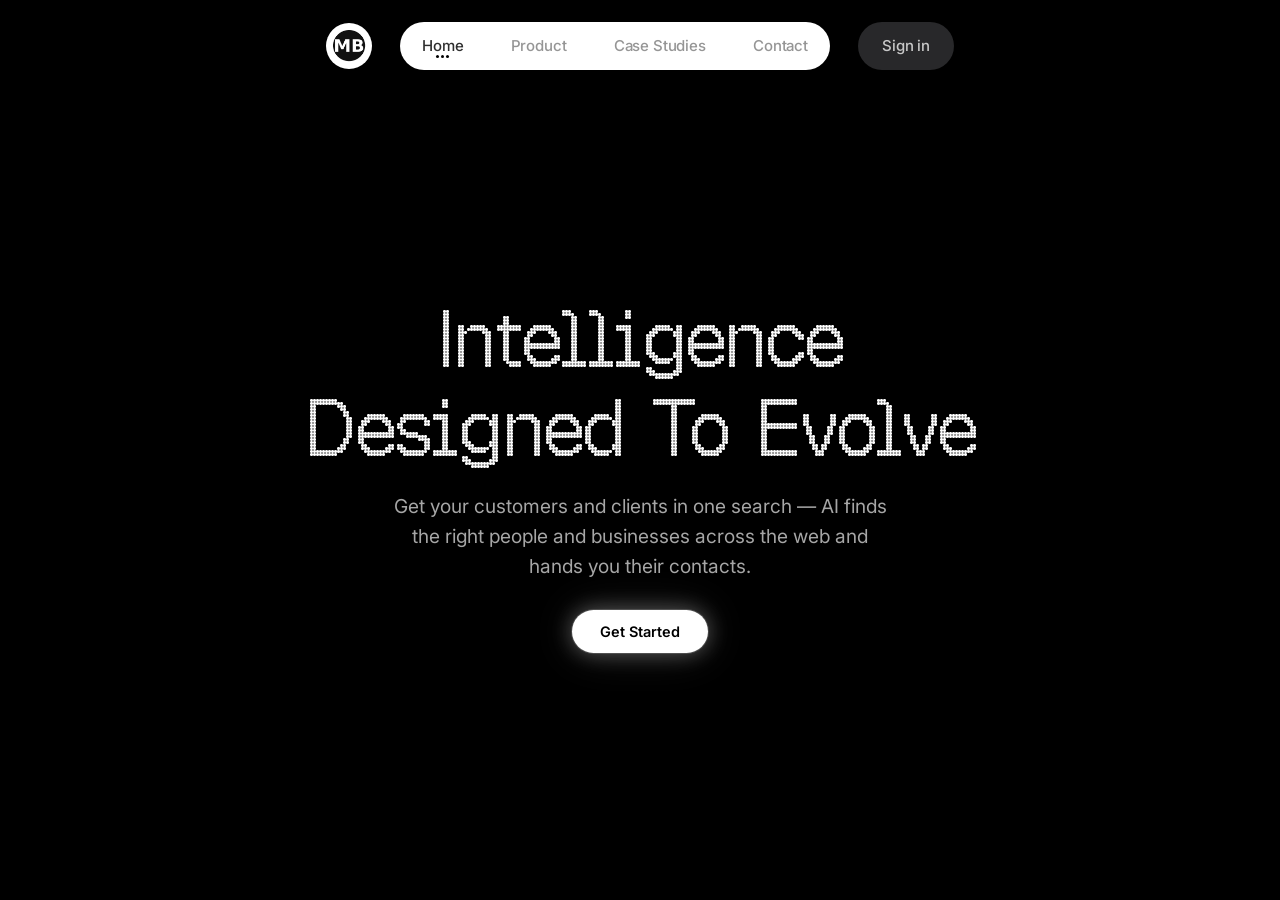
<file: public/index.html>
<!doctype html>
<html lang="en">
<head>
  <meta charset="utf-8" />
  <meta name="viewport" content="width=device-width, initial-scale=1, viewport-fit=cover" />
  <title>Intelligence Designed To Evolve</title>
  <link rel="icon" type="image/webp" href="assets/logo.webp" />
  <link rel="preconnect" href="https://fonts.googleapis.com" />
  <link rel="preconnect" href="https://fonts.gstatic.com" crossorigin />
  <link href="https://fonts.googleapis.com/css2?family=Inter:wght@400;500;600&display=swap" rel="stylesheet" />
  <link
    href="https://db.onlinewebfonts.com/c/8cb707a9b8a73f8a7403336b861c3074?family=BubbledotICG-FinePos"
    rel="stylesheet"
  />
  <link rel="stylesheet" href="styles.css" />
</head>
<body>
  <div class="bg" aria-hidden="true">
    <video class="bg-video" autoplay muted loop playsinline>
      <source
        src="https://d8j0ntlcm91z4.cloudfront.net/user_38xzZboKViGWJOttwIXH07lWA1P/hf_20260809_012548_ef22562c-c0ae-4816-ad9d-f8922af4e6a7.mp4"
        type="video/mp4"
      />
    </video>
  </div>

  <div class="page">
    <!-- 1) Header -->
    <header class="header">
      <a class="logo" href="./" aria-label="Home">
        <img src="assets/logo.webp" alt="" width="52" height="52" />
      </a>

      <nav class="nav" aria-label="Main">
        <a class="nav-link is-active" href="./" aria-current="page">Home</a>
        <a class="nav-link" href="app.html#search">Product</a>
        <a class="nav-link" href="app.html#leads">Case Studies</a>
        <a class="nav-link" href="app.html#outreach">Contact</a>
      </nav>

      <a class="sign-in" href="app.html#settings">Sign in</a>

      <button class="burger" type="button" aria-label="Open menu" aria-expanded="false" aria-controls="mobile-menu">
        <span></span><span></span><span></span>
      </button>
    </header>

    <!-- Mobile menu -->
    <div class="menu-overlay" hidden></div>
    <nav class="mobile-menu" id="mobile-menu" aria-label="Mobile" hidden>
      <a class="m-link is-active" href="./" aria-current="page" style="--i: 0">Home</a>
      <a class="m-link" href="app.html#search" style="--i: 1">Product</a>
      <a class="m-link" href="app.html#leads" style="--i: 2">Case Studies</a>
      <a class="m-link" href="app.html#outreach" style="--i: 3">Contact</a>
      <a class="m-sign-in" href="app.html#settings" style="--i: 4">Sign in</a>
    </nav>

    <!-- 2) Hero -->
    <main class="hero">

      <h1 class="headline anim">
        <span class="line l1">Intelligence</span>
        <span class="line l2">Designed To Evolve</span>
      </h1>

      <p class="subhead anim" style="--d: 0.28s">
        Get your customers and clients in one search — AI finds the right people
        and businesses across the web and hands you their contacts.
      </p>

      <a class="cta anim" href="app.html#search" style="--d: 0.4s">Get Started</a>
    </main>

  </div>

  <script src="main.js"></script>
</body>
</html>
</file>
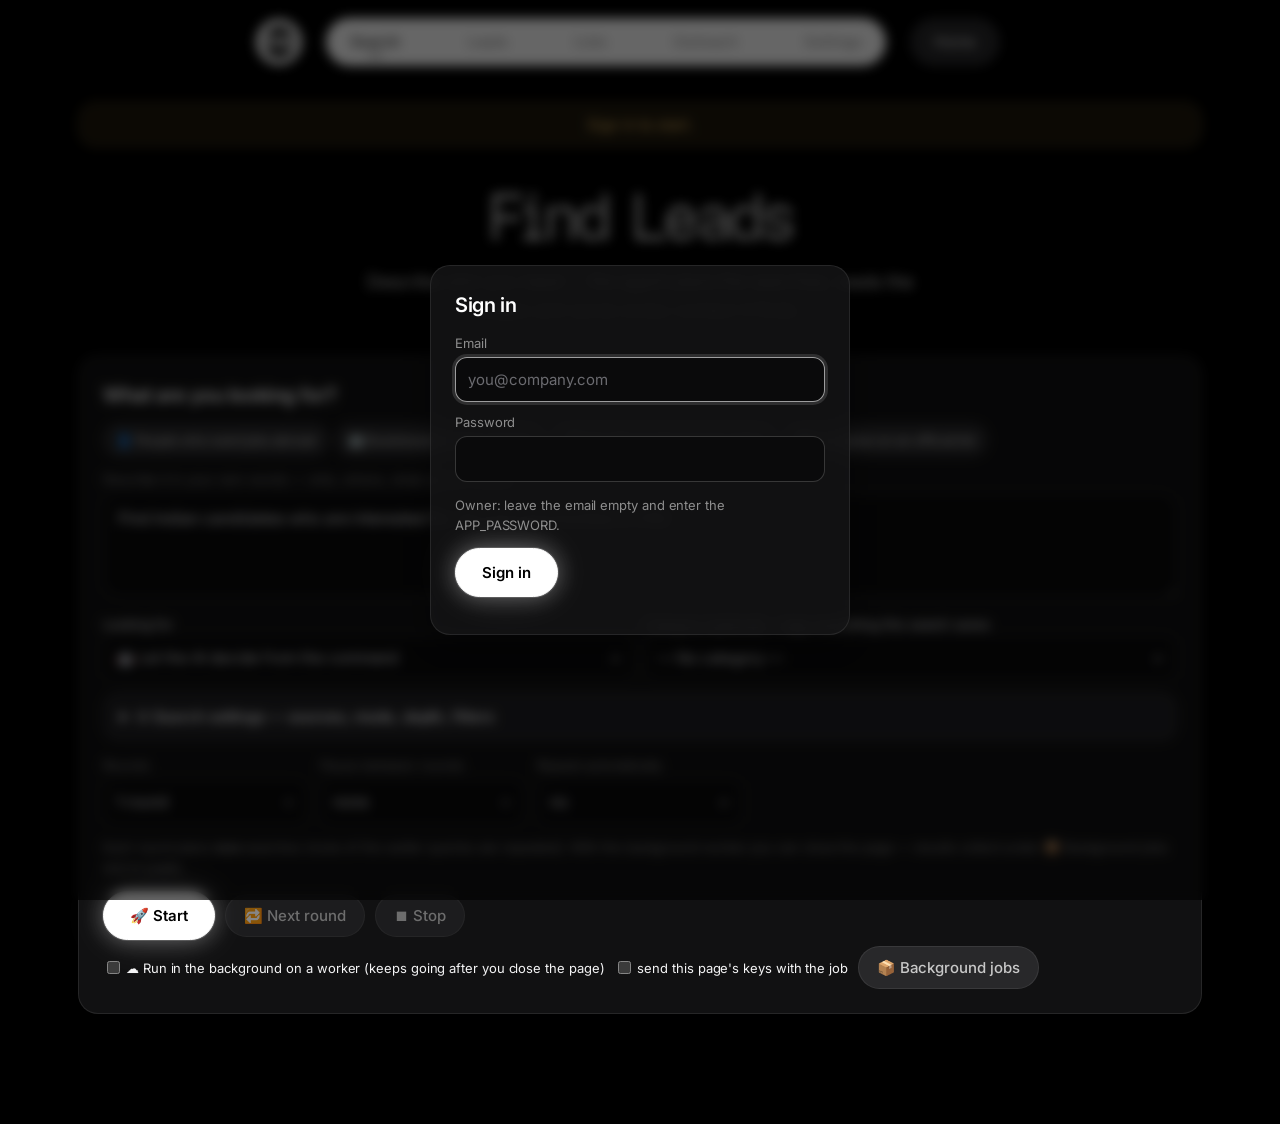
<file: public/app.html>
<!doctype html>
<html lang="en">
<head>
<meta charset="utf-8">
<meta name="viewport" content="width=device-width, initial-scale=1">
<title>Candidate Sourcing Agent</title>
<link rel="icon" type="image/webp" href="assets/logo.webp">
<link rel="preconnect" href="https://fonts.googleapis.com">
<link rel="preconnect" href="https://fonts.gstatic.com" crossorigin>
<link href="https://fonts.googleapis.com/css2?family=Inter:wght@400;500;600&display=swap" rel="stylesheet">
<link href="https://db.onlinewebfonts.com/c/8cb707a9b8a73f8a7403336b861c3074?family=BubbledotICG-FinePos" rel="stylesheet">
<style>
  :root {
    --bg: #f5f6f8; --panel: #ffffff; --panel-2: #f9fafb; --text: #16181d; --muted: #667085; --line: #e4e7ec;
    --accent: #3056d3; --accent-2: #eef2ff; --accent-text: #ffffff; --ok: #12805c; --ok-bg: #e7f6ef;
    --warn: #a15c07; --warn-bg: #fdf3e2; --err: #b42318; --err-bg: #fdecea; --code: #f2f4f7;
    --shadow: 0 1px 2px rgba(16,24,40,.06), 0 1px 3px rgba(16,24,40,.08); --radius: 12px;
  }
  @media (prefers-color-scheme: dark) {
    :root:not([data-theme="light"]) { --bg: #0f1115; --panel: #171a21; --panel-2: #1c2029; --text: #e8eaef; --muted: #98a1b3;
      --line: #2a2f3a; --accent: #7f9cff; --accent-2: #1d2440; --accent-text: #0b1020; --ok: #4fd1a1; --ok-bg: #11291f;
      --warn: #f2b84b; --warn-bg: #2d2412; --err: #ff8a80; --err-bg: #331a18; --code: #1f232c; --shadow: none; }
  }
  :root[data-theme="dark"] { --bg: #0f1115; --panel: #171a21; --panel-2: #1c2029; --text: #e8eaef; --muted: #98a1b3;
      --line: #2a2f3a; --accent: #7f9cff; --accent-2: #1d2440; --accent-text: #0b1020; --ok: #4fd1a1; --ok-bg: #11291f;
      --warn: #f2b84b; --warn-bg: #2d2412; --err: #ff8a80; --err-bg: #331a18; --code: #1f232c; --shadow: none; }
  * { box-sizing: border-box; }
  html { -webkit-text-size-adjust: 100%; }
  body { margin: 0; background: var(--bg); color: var(--text);
    font: 15px/1.55 Inter, system-ui, -apple-system, "Segoe UI", Roboto, sans-serif; }
  /* ---- shell ---- */
  .topbar { position: sticky; top: 0; z-index: 20; display: flex; align-items: center; gap: 16px; flex-wrap: wrap;
    padding: 10px 20px; background: color-mix(in srgb, var(--panel) 92%, transparent); backdrop-filter: blur(8px);
    border-bottom: 1px solid var(--line); }
  .brand { display: flex; align-items: center; gap: 10px; margin-right: auto; }
  .brand .logo { font-size: 22px; width: 36px; height: 36px; display: grid; place-items: center; border-radius: 10px;
    background: var(--accent-2); }
  .brand b { display: block; font-size: 15px; } .brand small { color: var(--muted); font-size: 12px; }
  .nav { display: flex; gap: 4px; flex-wrap: wrap; }
  .nav button { border: 0; background: transparent; padding: 8px 12px; border-radius: 8px; color: var(--muted); font-weight: 500; }
  .nav button:hover { background: var(--panel-2); color: var(--text); }
  .nav button[aria-current=page] { background: var(--accent-2); color: var(--accent); }
  .nav .count { display: inline-block; min-width: 18px; padding: 0 6px; border-radius: 99px; background: var(--accent);
    color: var(--accent-text); font-size: 11px; line-height: 18px; text-align: center; }
  .nav .count:empty { display: none; }
  main { max-width: 1180px; margin: 0 auto; padding: 22px 16px 80px; }
  .view > h2:first-child, .view > section:first-child { margin-top: 0; }
  .banner { background: var(--warn-bg); color: var(--warn); border-radius: var(--radius); padding: 10px 14px; margin-bottom: 14px; }
  h1 { font-size: 24px; margin: 0 0 4px; }
  h2 { font-size: 18px; margin: 28px 0 10px; letter-spacing: -.01em; }
  h3.sec { font-size: 14px; color: var(--muted); text-transform: uppercase; letter-spacing: .04em; margin: 8px 0; }
  .sub { color: var(--muted); margin: 0 0 20px; }
  /* ---- surfaces ---- */
  .panel { background: var(--panel); border: 1px solid var(--line); border-radius: var(--radius); padding: 18px;
    box-shadow: var(--shadow); margin-bottom: 14px; }
  .hero { padding: 22px; }
  .hero-head { display: flex; gap: 12px; align-items: center; justify-content: space-between; flex-wrap: wrap; margin-bottom: 12px; }
  .hero-head h2 { margin: 0; font-size: 20px; }
  .hero textarea#intent { min-height: 96px; font-size: 16px; padding: 12px 14px; border-radius: 10px; }
  .chips { display: flex; gap: 6px; flex-wrap: wrap; }
  .chip { border-radius: 99px; padding: 6px 12px; font-size: 13px; background: var(--panel-2); }
  .chip.on { background: var(--accent-2); border-color: var(--accent); color: var(--accent); }
  details.adv, details.panel-d { background: var(--panel); border: 1px solid var(--line); border-radius: var(--radius);
    padding: 12px 16px; box-shadow: var(--shadow); }
  details.adv { background: var(--panel-2); box-shadow: none; }
  details.panel-d { margin: 0 0 14px; }
  details.panel-d > summary, details.adv > summary { font-weight: 600; color: var(--text); }
  .rounds { display: grid; gap: 12px; grid-template-columns: repeat(auto-fill, minmax(180px, 1fr)); margin-top: 14px;
    align-items: end; }
  .rounds .hint { grid-column: 1 / -1; margin: 0; }
  /* ---- forms ---- */
  label { display: block; font-size: 13px; color: var(--muted); margin-bottom: 4px; }
  input, select, textarea { width: 100%; font: inherit; color: var(--text); background: var(--panel);
    border: 1px solid var(--line); border-radius: 8px; padding: 8px 10px; transition: border-color .15s, box-shadow .15s; }
  input:focus, select:focus, textarea:focus { outline: none; border-color: var(--accent);
    box-shadow: 0 0 0 3px color-mix(in srgb, var(--accent) 20%, transparent); }
  textarea { min-height: 70px; resize: vertical; }
  input[type=checkbox] { width: auto; margin-right: 6px; accent-color: var(--accent); }
  .row label, label:has(> input[type=checkbox]) { display: inline-flex; align-items: center; color: var(--text); margin: 0; }
  .grid { display: grid; gap: 12px; grid-template-columns: repeat(auto-fill, minmax(180px, 1fr)); }
  .row { display: flex; gap: 10px; flex-wrap: wrap; align-items: center; }
  button { font: inherit; border: 1px solid var(--line); background: var(--panel); color: var(--text);
    border-radius: 8px; padding: 8px 14px; cursor: pointer; transition: background .15s, border-color .15s; }
  button:hover { border-color: var(--accent); }
  button.primary { background: var(--accent); color: var(--accent-text); border-color: var(--accent); font-weight: 600;
    padding: 10px 20px; }
  button.primary:hover { filter: brightness(1.05); }
  button:disabled { opacity: .5; cursor: not-allowed; }
  details { margin-top: 12px; }
  summary { cursor: pointer; color: var(--muted); }
  .status { font-size: 13px; color: var(--muted); }
  .ok { color: var(--ok); } .warn { color: var(--warn); } .err { color: var(--err); }
  pre.log { background: var(--code); border-radius: 10px; padding: 12px 14px; max-height: 320px;
    overflow: auto; font: 12.5px/1.55 ui-monospace, "SF Mono", Consolas, monospace; white-space: pre-wrap; margin: 0; }
  /* ---- tables ---- */
  .table-wrap { overflow-x: auto; border: 1px solid var(--line); border-radius: var(--radius); background: var(--panel); }
  table { border-collapse: collapse; width: 100%; font-size: 13px; }
  th, td { text-align: left; padding: 8px 10px; border-bottom: 1px solid var(--line); vertical-align: top; }
  tr:hover td { background: var(--panel-2); }
  th { background: var(--panel-2); font-weight: 600; white-space: nowrap; position: sticky; top: 0; color: var(--muted);
    font-size: 12px; text-transform: uppercase; letter-spacing: .03em; }
  td.num, th.num { text-align: right; font-variant-numeric: tabular-nums; }
  td.evidence { min-width: 280px; max-width: 420px; }
  td[contenteditable=true] { outline: none; }
  td[contenteditable=true]:focus { background: var(--code); }
  td.dirty { box-shadow: inset 3px 0 0 var(--warn); }
  .tabs { display: flex; gap: 6px; margin-bottom: 12px; }
  .tabs button[aria-selected=true] { border-color: var(--accent); color: var(--accent); background: var(--accent-2); }
  .hidden { display: none !important; }
  /* ---- cards ---- */
  .card { background: var(--panel); border: 1px solid var(--line); border-radius: var(--radius); padding: 12px 14px; margin-bottom: 10px; }
  .card h3 { margin: 0; font-size: 15px; }
  .card .meta { color: var(--muted); font-size: 13px; }
  .card textarea { min-height: 90px; margin-top: 8px; }
  .badge { display: inline-block; font-size: 12px; padding: 1px 8px; border-radius: 99px; border: 1px solid var(--line); }
  .badge.sent { border-color: var(--warn); color: var(--warn); }
  .badge.replied { border-color: var(--ok); color: var(--ok); }
  .badge.not_interested { color: var(--muted); }
  .im-card { border: 1px solid var(--line); border-radius: var(--radius); background: var(--panel); padding: 14px 16px;
    margin: 10px 0; box-shadow: var(--shadow); }
  .im-card h4 { margin: 0 0 8px; font-size: 15px; display: flex; gap: 8px; align-items: center; flex-wrap: wrap; }
  .im-tier { font-size: 11px; font-weight: 700; padding: 2px 8px; border-radius: 99px; border: 1px solid var(--line);
    letter-spacing: .02em; }
  .im-tier.HIGH { color: var(--ok); border-color: var(--ok); background: var(--ok-bg); }
  .im-tier.MEDIUM { color: var(--warn); border-color: var(--warn); background: var(--warn-bg); }
  .im-meta { display: grid; gap: 4px 16px; grid-template-columns: repeat(auto-fill, minmax(210px, 1fr)); font-size: 13px; }
  .im-meta b { color: var(--muted); font-weight: 500; }
  .im-quote { margin: 8px 0; padding: 6px 10px; border-left: 3px solid var(--accent); background: var(--panel-2);
    border-radius: 0 8px 8px 0; font-size: 13px; }
  .im-why { font-size: 13px; color: var(--muted); margin: 4px 0 0; padding: 0; list-style: none; }
  .im-spec { font-size: 13px; }
  .im-spec code { background: var(--code); padding: 1px 6px; border-radius: 6px; }
  .filters { display: grid; gap: 10px; grid-template-columns: repeat(auto-fill, minmax(180px, 1fr)); margin-bottom: 10px; }
  a { color: var(--accent); word-break: break-word; }
  @media (max-width: 640px) {
    .topbar { padding: 8px 12px; } .brand small { display: none; }
    .nav { width: 100%; overflow-x: auto; flex-wrap: nowrap; } .nav button { white-space: nowrap; }
    main { padding: 14px 12px 64px; } .panel, .hero { padding: 14px; }
  }
  /* =====================================================================================
     Landing-page look for the whole app (same palette, type, pills and video as index.html).
     Styling only — no markup or behaviour depends on it.
     ===================================================================================== */
  @font-face { font-family: "Geist Pixel Circle"; src: url("fonts/GeistPixel-Circle.woff2") format("woff2");
    font-weight: 400; font-display: swap; }
  :root:not([data-theme="zz"]) {
    color-scheme: dark;
    --bg: #000000; --panel: rgba(22, 22, 24, 0.78); --panel-solid: #161618; --panel-2: rgba(40, 40, 42, 0.72);
    --text: #f4f4f5; --muted: #8e8e8e; --line: rgba(255, 255, 255, 0.09); --line-strong: rgba(255, 255, 255, 0.18);
    --accent: #ffffff; --accent-2: #28282a; --accent-text: #000000;
    --ok: #5fd9a8; --ok-bg: rgba(95, 217, 168, 0.12); --warn: #f2c063; --warn-bg: rgba(242, 192, 99, 0.12);
    --err: #ff8a80; --err-bg: rgba(255, 138, 128, 0.12); --code: #0c0c0d;
    --pill-dark: #28282a; --sign-in-text: #c8c8c8; --nav-text: #2e2e2e;
    --shadow: 0 10px 30px rgba(0, 0, 0, 0.35); --nav-shadow: 0 4px 14px rgba(0, 0, 0, 0.16); --radius: 20px;
    --font-sans: "Inter", "Segoe UI", system-ui, sans-serif;
    --font-display: "BubbledotICG-FinePos", "Geist Pixel Circle", monospace;
    --ease: cubic-bezier(0.22, 1, 0.36, 1);
  }
  body { background: #000; color: var(--text); font-family: var(--font-sans); -webkit-font-smoothing: antialiased;
    -moz-osx-font-smoothing: grayscale; letter-spacing: -0.005em; }
  /* the landing video, dimmed so the app stays readable */
  .app-bg { position: fixed; inset: 0; z-index: 0; background: #000; overflow: hidden; pointer-events: none; }
  .app-bg .bg-video { position: absolute; inset: 0; width: 100%; height: 100%; object-fit: cover; opacity: 0.55; }
  .app-bg::after { content: ""; position: absolute; inset: 0;
    background: linear-gradient(180deg, rgba(0,0,0,.55) 0%, rgba(0,0,0,.78) 40%, rgba(0,0,0,.9) 100%); }
  .topbar, main { position: relative; z-index: 1; }

  /* ---- header: logo · white nav pill · dark pill (as on the landing page) ---- */
  .topbar { justify-content: center; gap: clamp(14px, 2.4vw, 24px); padding: clamp(12px, 2vh, 20px) clamp(14px, 3vw, 32px);
    background: linear-gradient(180deg, rgba(0,0,0,.7), rgba(0,0,0,0)); border-bottom: 0; backdrop-filter: none;
    animation: slideDown .7s var(--ease) both; }
  .brand { margin-right: 0; text-decoration: none; color: inherit; flex-shrink: 0; }
  .brand .logo { width: clamp(40px, 4.4vw, 46px); height: clamp(40px, 4.4vw, 46px); border-radius: 50%; background: #fff;
    box-shadow: var(--nav-shadow); transition: transform .3s var(--ease); }
  .brand:hover .logo { transform: scale(1.04); }
  .brand .logo img { width: 72%; height: 72%; object-fit: contain; display: block; }
  .brand-text { display: none; }
  .nav { flex: 0 1 560px; height: clamp(44px, 5.2vw, 48px); flex-wrap: nowrap; justify-content: space-between; align-items: center;
    padding: 4px 8px; gap: 2px; border: 0; border-radius: 999px; background: #fff; box-shadow: var(--nav-shadow); }
  .nav button { position: relative; border: 0; background: transparent; color: var(--nav-text); opacity: .5;
    padding: 8px clamp(8px, 1.3vw, 16px); border-radius: 999px; font-weight: 500; font-size: clamp(13px, 1.4vw, 15px);
    letter-spacing: -0.01em; white-space: nowrap; transition: opacity .25s ease; }
  .nav button:hover { background: transparent; color: var(--nav-text); opacity: .75; border-color: transparent; }
  .nav button[aria-current], .nav button[aria-current]:hover { background: transparent; color: var(--nav-text); opacity: 1; }
  .nav button[aria-current]::after { content: ""; position: absolute; left: 50%; bottom: 5px; width: 3px; height: 3px;
    margin-left: -1.5px; border-radius: 50%; background: #000; box-shadow: -5px 0 0 #000, 5px 0 0 #000; }
  .nav .count { background: #000; color: #fff; margin-left: 4px; }
  .nav button[aria-current] .count { background: #000; color: #fff; }
  .home-pill { flex-shrink: 0; display: inline-flex; align-items: center; height: clamp(44px, 5.2vw, 48px);
    padding: 0 clamp(18px, 2.2vw, 24px); border-radius: 999px; background: var(--pill-dark); color: var(--sign-in-text);
    font-weight: 500; font-size: clamp(13px, 1.4vw, 15px); text-decoration: none; box-shadow: var(--nav-shadow);
    transition: background .25s ease, color .25s ease, transform .25s var(--ease); }
  .home-pill:hover { background: #323234; color: #fff; transform: translateY(-1px); }

  /* ---- page titles: the landing headline, smaller ---- */
  main { max-width: 1180px; padding: clamp(8px, 2vh, 20px) clamp(14px, 3vw, 28px) 96px; }
  .page-hero { text-align: center; margin: clamp(14px, 4vh, 40px) auto clamp(18px, 3.4vh, 34px); max-width: 860px; }
  .page-title { margin: 0; font-family: var(--font-display); font-weight: 400; color: #fff;
    font-size: clamp(30px, 5.2vw, 64px); line-height: 1.08; letter-spacing: -0.04em; }
  .page-title span { display: block; opacity: 0; transform: translateY(14px); animation: headlineFade .85s var(--ease) .1s forwards; }
  .page-sub { margin: clamp(10px, 1.8vh, 16px) auto 0; max-width: min(560px, 92%); color: #d0d0d0; opacity: .8;
    font-size: clamp(14.5px, calc(1.2vw + 2pt), 18px); line-height: 1.55;
    animation: reveal .85s var(--ease) .2s both; }
  .view:not(.hidden) > *:not(.page-hero) { animation: reveal .7s var(--ease) both; animation-delay: .15s; }

  /* ---- headings ---- */
  h1, h2 { color: #fff; }
  h2 { font-size: clamp(17px, 1.6vw, 20px); font-weight: 600; letter-spacing: -0.02em; margin: 30px 0 12px; }
  h3.sec { color: var(--muted); font-size: 12px; font-weight: 600; letter-spacing: .08em; }
  .sub, .status { color: var(--muted); }

  /* ---- surfaces: dark glass ---- */
  .panel, details.panel-d, .im-card, .card, .table-wrap {
    background: var(--panel); border: 1px solid var(--line); border-radius: var(--radius); box-shadow: var(--shadow);
    -webkit-backdrop-filter: blur(14px); backdrop-filter: blur(14px); }
  .panel { padding: clamp(16px, 2.2vw, 24px); }
  details.adv { background: var(--panel-2); border: 1px solid var(--line); border-radius: 16px; }
  .im-card { border-radius: 18px; }
  .im-quote { background: rgba(255,255,255,.04); border-left-color: #fff; }
  .banner { background: var(--warn-bg); color: var(--warn); border: 1px solid rgba(242,192,99,.25); border-radius: 18px;
    padding: 10px 18px; text-align: center; }
  .banner a { color: #fff; }
  .cat-pick { margin-top: 0; position: relative; }
  .cat-pick > summary { list-style: none; background: rgba(10,10,11,.85); border: 1px solid var(--line-strong); border-radius: 12px;
    padding: 10px 36px 10px 12px; color: var(--text); white-space: nowrap; overflow: hidden; text-overflow: ellipsis; position: relative; }
  .cat-pick > summary::-webkit-details-marker { display: none; }
  .cat-pick > summary::after { content: "▾"; position: absolute; right: 14px; color: var(--muted); }
  .cat-checks { position: absolute; z-index: 5; left: 0; right: 0; margin-top: 6px; max-height: 300px; overflow: auto;
    padding: 8px; border-radius: 14px; background: #161618; border: 1px solid var(--line-strong); box-shadow: var(--shadow); }
  .cat-checks label { display: flex !important; gap: 8px; align-items: flex-start; padding: 7px 8px; border-radius: 10px; cursor: pointer; }
  .cat-checks label:hover { background: rgba(255,255,255,.05); }
  .cat-checks .cat-meta { color: var(--muted); font-size: 12px; display: block; }
  a { color: #fff; text-underline-offset: 3px; }

  /* ---- forms ---- */
  label { color: var(--muted); }
  input, select, textarea { background: rgba(10,10,11,.85); color: var(--text); border: 1px solid var(--line-strong);
    border-radius: 12px; padding: 10px 12px; }
  select { appearance: none; background-image: linear-gradient(45deg, transparent 50%, #8e8e8e 50%),
    linear-gradient(135deg, #8e8e8e 50%, transparent 50%); background-position: calc(100% - 18px) 55%, calc(100% - 13px) 55%;
    background-size: 5px 5px, 5px 5px; background-repeat: no-repeat; padding-right: 32px; }
  input:focus, select:focus, textarea:focus { border-color: rgba(255,255,255,.6); box-shadow: 0 0 0 3px rgba(255,255,255,.12); }
  input::placeholder, textarea::placeholder { color: #6b6b70; }
  .hero textarea#intent { font-size: 16px; border-radius: 16px; min-height: 104px; }
  input[type=checkbox] { accent-color: #fff; }

  /* ---- buttons: dark pills; primary = the landing CTA ---- */
  button { background: var(--pill-dark); color: var(--sign-in-text); border: 1px solid rgba(255,255,255,.08);
    border-radius: 999px; padding: 9px 18px; font-weight: 500;
    transition: background .25s ease, color .25s ease, transform .25s var(--ease), box-shadow .3s ease; }
  button:hover:not(:disabled) { background: #323234; color: #fff; border-color: rgba(255,255,255,.16); transform: translateY(-1px); }
  button.primary { background: #fff; color: #000; border-color: #fff; font-weight: 600; padding: 12px 26px;
    box-shadow: 0 0 0 1px rgba(255,255,255,.15), 0 0 22px rgba(255,255,255,.32), 0 0 44px rgba(255,255,255,.12); }
  button.primary:hover:not(:disabled) { background: #fff; color: #000; transform: translateY(-2px) scale(1.02); filter: none;
    box-shadow: 0 0 0 1px rgba(255,255,255,.25), 0 0 30px rgba(255,255,255,.48), 0 0 64px rgba(255,255,255,.2); }
  .chip { background: var(--pill-dark); border-radius: 999px; }
  .chip.on, .tabs button[aria-selected=true] { background: #fff; color: #000; border-color: #fff; }

  /* ---- tables & log ---- */
  .table-wrap { padding: 0; overflow: auto; }
  th { background: rgba(28,28,30,.96); color: var(--muted); border-bottom-color: var(--line-strong); }
  td { border-bottom-color: var(--line); }
  tr:hover td { background: rgba(255,255,255,.03); }
  td[contenteditable=true]:focus { background: rgba(255,255,255,.06); }
  pre.log { background: rgba(5,5,6,.9); border: 1px solid var(--line); border-radius: 16px; color: #d6d6d8; }
  .badge, .im-tier { border-color: var(--line-strong); }

  /* ---- motion ---- */
  @keyframes slideDown { from { opacity: 0; transform: translateY(-18px); } to { opacity: 1; transform: none; } }
  @keyframes headlineFade { to { opacity: 1; transform: none; } }
  @keyframes reveal { from { opacity: 0; transform: translateY(16px) scale(.99); filter: blur(4px); }
    to { opacity: 1; transform: none; filter: blur(0); } }

  /* ---- mobile ---- */
  @media (max-width: 720px) {
    .topbar { flex-wrap: wrap; justify-content: space-between; }
    .nav { order: 3; flex: 1 1 100%; height: 46px; overflow-x: auto; justify-content: flex-start; scrollbar-width: none; }
    .nav::-webkit-scrollbar { display: none; }
    .home-pill { height: 44px; }
    .page-title { letter-spacing: -0.07em; }
  }
  @media (prefers-reduced-motion: reduce) {
    *, *::before, *::after { animation: none !important; transition: none !important; }
    .page-title span, .page-sub, .view > * { opacity: 1 !important; transform: none !important; filter: none !important; }
    .app-bg .bg-video { display: none; }
  }
  /* ---- accounts: who is signed in, organization switcher, sign-in dialog ---- */
  .account { display: flex; align-items: center; gap: 8px; flex-shrink: 0; }
  .account select { height: 40px; border-radius: 999px; padding: 0 14px; max-width: 220px; }
  .acct-chip { color: #fff; font-size: 13px; opacity: .85; white-space: nowrap; max-width: 260px; overflow: hidden;
    text-overflow: ellipsis; }
  .account button { height: 40px; border-radius: 999px; padding: 0 16px; }
  .signin { position: fixed; inset: 0; z-index: 50; display: flex; align-items: center; justify-content: center;
    background: rgba(0,0,0,.6); backdrop-filter: blur(6px); padding: 16px; }
  .signin .panel { width: min(420px, 100%); margin: 0; }
  .signin input { width: 100%; }
  .adm-table td, .adm-table th { white-space: nowrap; }
  .adm-actions button { padding: 3px 9px; margin: 2px 4px 2px 0; font-size: 13px; }
  .key-row { display: grid; grid-template-columns: minmax(160px, 1fr) minmax(200px, 1.4fr) auto; gap: 8px; align-items: center;
    padding: 4px 0; border-bottom: 1px solid var(--line); }
  .key-row small { color: var(--muted); }
  @media (max-width: 640px) { .key-row { grid-template-columns: 1fr; } .acct-chip { max-width: 160px; } }
</style>
</head>
<body>

<div class="app-bg" aria-hidden="true">
  <video class="bg-video" autoplay muted loop playsinline>
    <source src="https://d8j0ntlcm91z4.cloudfront.net/user_38xzZboKViGWJOttwIXH07lWA1P/hf_20260809_012548_ef22562c-c0ae-4816-ad9d-f8922af4e6a7.mp4" type="video/mp4">
  </video>
</div>
<header class="topbar">
  <a class="brand" href="./" title="Home"><span class="logo"><img src="assets/logo.webp" alt="" width="52" height="52"></span><div class="brand-text"><b>Sourcing Agent</b><small>find people &amp; businesses · get their contacts</small></div></a>
  <nav class="nav" id="nav">
    <button data-view="search" aria-current="page">Search</button>
    <button data-view="leads">Leads <span class="count" id="navLeads"></span></button>
    <button data-view="lists">Lists</button>
    <button data-view="outreach">Outreach</button>
    <button data-view="settings">Settings</button>
  </nav>
  <a class="home-pill" href="./">Home</a>
  <div class="account">
    <select id="orgSwitch" class="hidden" title="Organization you are working in — its data and its API keys" aria-label="Organization"></select>
    <span class="acct-chip" id="acctChip"></span>
    <button id="signOutBtn" class="hidden" type="button">Sign out</button>
  </div>
</header>
<div class="signin hidden" id="signin" role="dialog" aria-modal="true" aria-labelledby="signinTitle">
  <form class="panel" id="signinForm">
    <h2 id="signinTitle" style="margin-top:0">Sign in</h2>
    <label for="siEmail">Email</label>
    <input id="siEmail" type="email" autocomplete="username" placeholder="you@company.com">
    <label for="siPw" style="margin-top:10px">Password</label>
    <input id="siPw" type="password" autocomplete="current-password">
    <p class="status" style="font-size:13px">Owner: leave the email empty and enter the APP_PASSWORD.</p>
    <button type="submit" class="primary">Sign in</button>
    <p class="status" id="siOut"></p>
  </form>
</div>
<main>
  <div class="banner hidden" id="setupBanner">Sign in to start.</div>

  <div class="view" data-view="search">
  <header class="page-hero"><h1 class="page-title"><span>Find Leads</span></h1><p class="page-sub">Describe who you need — the agent plans the searches, reads the pages and saves every contact it finds.</p></header>
  <section class="panel hero">
    <div class="hero-head">
      <h2>What are you looking for?</h2>
      <div class="chips" id="presets">
        <button class="chip" data-preset="people">👤 People who want jobs abroad</button>
        <button class="chip" data-preset="business">🏢 Businesses &amp; their owners</button>
        <button class="chip" data-preset="names">🔎 Specific businesses by name</button>
        <button class="chip" data-preset="list">🏛️ Everyone on an official list</button>
      </div>
    </div>
    <label for="intent">Describe it in your own words — who, where, what contact details</label>
    <textarea id="intent">Find Indian candidates who are interested for abroad opportunities in CNC</textarea>
    <div class="row" style="margin-top:8px">
      <div style="flex:1;min-width:200px">
        <label for="lookingFor">Looking for</label>
        <select id="lookingFor">
          <option value="">🤖 Let the AI decide from the command</option>
          <option value="people">👤 Candidates — people interested in jobs</option>
          <option value="organizations">🏢 Employers &amp; businesses — companies, HR, management (B2B)</option>
        </select>
      </div>
      <div style="flex:1;min-width:200px">
        <label for="catSelect">Category (optional) — tags everything this search saves</label>
        <select id="catSelect">
          <option value="">— No category —</option>
          <option value="__new__">➕ Create a new category…</option>
        </select>
        <div class="row hidden" id="catNewRow" style="margin-top:8px;flex-wrap:nowrap">
          <input id="catNew" maxlength="60" autocomplete="off" placeholder="e.g. Foreign employers hiring">
          <button id="catCreateBtn" type="button">Create</button>
        </div>
        <span class="status" id="catNewOut"></span>
      </div>
    </div>
    <details class="adv" id="advBox"><summary>⚙️ Search settings — sources, mode, depth, filters</summary>
    <div class="row" style="margin-top:8px" id="imSources">
      <span class="status" style="margin:0">Sources:</span>
      <label><input type="checkbox" value="search" checked>Search engines</label>
      <label><input type="checkbox" value="reddit" checked>Reddit</label>
      <label><input type="checkbox" value="quora" checked>Quora</label>
      <label><input type="checkbox" value="forums" checked>Forums &amp; websites</label>
      <label><input type="checkbox" value="linkedin">LinkedIn (search-indexed)</label>
      <label><input type="checkbox" value="facebook">Facebook (search-indexed)</label>
      <label><input type="checkbox" value="youtube" checked>YouTube comments</label>
      <label><input type="checkbox" value="blogs" checked>Blogs</label>
      <label><input type="checkbox" value="rss">RSS feeds</label>
      <label title="Local businesses with phone number, website and address (needs a Serper / SerpApi key or GOOGLE_PLACES_API_KEY)"><input type="checkbox" value="maps">Google Maps listings</label>
      <label title="JustDial, IndiaMART, Sulekha, OLX … (read through your unblocker keys; untick Respect robots.txt)"><input type="checkbox" value="directories">Business directories</label>
    </div>
    <div class="row" style="margin-top:4px">
      <label><input id="autoSources" type="checkbox" checked>🤖 Let the AI choose the best sources for each command (ignores the ticks above)</label>
    </div>
    <div class="row" style="margin-top:6px">
      <label for="searchMode" style="margin:0">Search mode</label>
      <select id="searchMode" style="width:auto">
        <option value="combined">Combined — Intent Miner sources &amp; scoring + classic page reader (recommended)</option>
        <option value="intent">Intent Miner only</option>
        <option value="classic">Classic waves only</option>
      </select>
    </div>
    <details>
      <summary>Wave depth &amp; crawler settings</summary>
      <div class="grid" style="margin-top:10px">
        <div><label for="numWaves">Number of waves</label><input id="numWaves" type="number" min="1" max="6" value="3"></div>
        <div><label for="qpw">Queries per wave</label><input id="qpw" type="number" min="1" max="10" value="5"></div>
        <div><label for="maxRes">Max results per query</label><input id="maxRes" type="number" min="5" max="100" value="20"></div>
        <div><label for="maxUrls">Max fresh URLs per wave</label><input id="maxUrls" type="number" min="5" max="100" value="30"></div>
        <div><label for="batch">Batch size</label><input id="batch" type="number" min="2" max="8" value="5"></div>
        <div><label for="timeout">Page timeout (s)</label><input id="timeout" type="number" min="5" max="30" value="15"></div>
        <div><label for="region">Search region</label>
          <select id="region"><option>in-en</option><option>wt-wt</option><option>us-en</option><option>uk-en</option><option>de-de</option></select></div>
        <div><label for="backend">Search backend</label>
          <select id="backend"><option value="all">all engines at once (DuckDuckGo + every search API key, merged)</option><option value="auto">auto (DuckDuckGo + Google)</option><option value="google">google only (search API)</option><option value="duckduckgo">duckduckgo only</option></select></div>
        <div><label for="maxAge" title="Search only recent pages, and drop leads whose post / comment is older. Leads with no date found are kept.">Only leads active in the last</label>
          <select id="maxAge"><option value="1">1 month</option><option value="2">2 months</option><option value="3">3 months</option><option value="6" selected>6 months</option><option value="12">12 months</option><option value="24">2 years</option><option value="0">any time</option><option value="custom">Custom number of days…</option></select>
          <div class="row hidden" id="maxAgeDaysRow" style="margin-top:6px;flex-wrap:nowrap"><input id="maxAgeDays" type="number" min="1" max="3650" step="1" value="7" style="width:110px"><span class="status" style="margin:0">days</span></div></div>
        <div><label for="extraction" title="How pages are read. Rules find emails, phone numbers, names, roles and countries with pattern matching — no AI tokens. The AI is then only used once per round, to plan the searches.">Page reading</label>
          <select id="extraction"><option value="rules">rules — no AI tokens</option><option value="hybrid">hybrid — AI only when rules find nobody</option><option value="ai">AI reads every page</option></select></div>
      </div>
      <div class="row" style="margin-top:10px">
        <label title="LinkedIn and Facebook disallow crawlers in robots.txt. Untick to read their public posts and comments — check that this fits your use and their terms."><input id="robots" type="checkbox" checked>Respect robots.txt (untick to read LinkedIn / Facebook posts)</label>
        <label><input id="snippet" type="checkbox" checked>Use search snippet when a page is walled/blocked</label>
      </div>
      <div class="row" style="margin-top:6px">
        <label title="Keep only people who say they are interested, keen, looking / open to work, ready to join or share their CV"><input id="onlyInterested" type="checkbox" checked>Only leads who say they're interested / keen</label>
        <label title="For interested leads (within “Only leads active in the last…”) that are missing a phone or email, look them up in Apollo / Lusha / ContactOut / RocketReach. Uses those services' credits."><input id="useLeadDb" type="checkbox" checked>Look up contacts of interested leads in lead databases (uses credits)</label>
        <label title="Keep a lead-database result only when the lead then has both a phone number and an email"><input id="requireBoth" type="checkbox" checked>Lead databases: keep only if both phone &amp; email</label>
        <label title="Businesses whose required registration / licence (e.g. MEA recruiting-agent licence) is not shown anywhere are removed instead of marked “unverified”."><input id="strictReq" type="checkbox">Strict: only businesses whose required registration is shown</label>
        <label title="Also run the related searches Google suggests for each query (more results for the same intent)."><input id="expandRelated" type="checkbox" checked>Also run Google's related searches</label>
      </div>
    </details>
    </details>
    <div class="rounds">
      <div><label for="roundsN">Rounds</label><select id="roundsN"><option value="1">1 round</option><option value="2">2 rounds</option>
        <option value="3">3 rounds</option><option value="5">5 rounds</option><option value="10">10 rounds</option></select></div>
      <div><label for="roundPause">Pause between rounds</label><select id="roundPause"><option value="0">none</option>
        <option value="5">5 min</option><option value="30">30 min</option><option value="60">1 hour</option></select></div>
      <div><label for="repeatEvery" title="Background worker only: queue the same job again after each finished run">Repeat automatically</label>
        <select id="repeatEvery"><option value="0">no</option><option value="6">every 6 hours</option><option value="12">every 12 hours</option>
        <option value="24">every day</option><option value="168">every week</option></select></div>
      <p class="status hint">Each round plans <b>new</b> searches (none of the earlier queries are repeated). With the background
        worker you can close the page — results collect under 📦 Background jobs and in Leads.</p>
    </div>
    <div class="row" style="margin-top:14px">
      <button class="primary" id="startBtn">🚀 Start</button>
      <button id="nextBtn" disabled title="Run new searches for the same intent, avoiding every query already used">🔁 Next round</button>
      <button id="stopBtn" disabled>⏹ Stop</button>
      <span class="status" id="runStatus"></span>
    </div>
    <div class="row" style="margin-top:6px">
      <label title="The run is queued in the database and a background worker (worker/worker.py) runs it with no time limit — headless browser, local AI model, SMTP checks. You can close this page."><input id="bgRun" type="checkbox">☁️ Run in the background on a worker (keeps going after you close the page)</label>
      <label title="Send the keys typed on this page with the job (erased when it finishes). Otherwise the worker uses its own environment keys."><input id="bgKeys" type="checkbox">send this page's keys with the job</label>
      <button id="jobsBtn">📦 Background jobs</button>
    </div>
    <div id="jobsBox"></div>
  </section>

  
  <div id="progress" class="hidden">
    <h2>Progress</h2>
    <details id="planBox" class="hidden"><summary>🧭 Search plan</summary><pre class="log" id="planText"></pre></details>
    <div class="table-wrap" style="margin:12px 0"><table id="statsTable"></table></div>
    <div id="doctor"></div>
    <pre class="log" id="log"></pre>
  </div>

  
  </div>

  <div class="view hidden" data-view="leads">
  <header class="page-hero"><h1 class="page-title"><span>Your Leads</span></h1><p class="page-sub">Every person and business your searches found — filter by run, batch or category, review and export.</p></header>
  <h2>🧠 Qualified leads <span style="font-size:13px;color:var(--muted);font-weight:400">— intent-scored
    leads with evidence from the same run</span></h2>
  <section class="panel" id="storagePanel">
    <p class="status" id="storageInfo" style="margin-top:0">💾 Checking what is saved in the database…</p>
    <div class="row" style="margin-bottom:8px">
      <div style="min-width:280px;flex:1"><label>📁 Categories</label>
        <details class="cat-pick" id="catPick"><summary id="catSummary">All categories</summary>
          <div class="cat-checks" id="catChecks"><p class="status">No categories yet — create one on the Search page.</p></div>
        </details></div>
      <div role="radiogroup" aria-label="Which data" style="align-self:flex-end;display:flex;gap:16px;flex-wrap:wrap;flex-shrink:0;padding-bottom:10px">
        <label style="white-space:nowrap"><input type="radio" name="catMode" value="all" checked style="width:auto;margin-right:6px">All data</label>
        <label style="white-space:nowrap"><input type="radio" name="catMode" value="last" style="width:auto;margin-right:6px">Last run only</label>
      </div>
      <span class="status" id="catInfo" style="align-self:flex-end"></span>
    </div>
    <div id="catSearches"></div>
    <div id="pinBar" class="row hidden" style="margin:6px 0"><span class="status" id="pinText" style="margin:0"></span>
      <button id="unpinBtn" style="padding:2px 10px">↩ Back to the live run</button></div>
    <div class="row">
      <button id="showAllSaved" title="Every lead from every run, any score (nothing is hidden by the run or the minimum score)">📚 Show everything saved</button>
      <button id="lastRunBtn" title="Saved contacts from the most recent run or batch job (use “Found in” in the table to pick another run)">🆕 Contacts from the last run</button>
      <button id="backupAll" title="Downloads every saved contact and every intent lead from all runs as two CSV files">💾 Download everything (backup)</button>
      <span class="status" id="backupOut"></span>
    </div>
  </section>
  <section class="panel" id="msgPanel">
    <h3 class="sec" style="margin-top:0">📣 Message these leads — WhatsApp (Pinnacle) &amp; email (Brevo)</h3>
    <p class="status" style="margin-top:0">Messages the contacts the saved-contacts table below shows right now — pick a run, batch or
      category first (🆕 Contacts from the last run, 📁 Category, or “Found in” in the table). People on the do-not-contact
      list, people messaged recently and (if ticked) people who didn't say they're interested are left out automatically.</p>
    <div class="row">
      <label><input type="checkbox" id="msgWa" checked>WhatsApp</label>
      <label><input type="checkbox" id="msgEm" checked>Email</label>
      <label><input type="checkbox" id="msgInterested" checked>only people who said they're interested</label>
      <label>skip anyone messaged in the last <input id="msgSkip" type="number" min="0" max="365" value="30" style="width:76px;margin:0 6px"> days</label>
    </div>
    <div class="grid" style="margin-top:10px">
      <div><label for="msgTpl">WhatsApp template ID (approved in Pinnacle)</label><input id="msgTpl" placeholder="e.g. 1234567"></div>
      <div><label for="msgPh">Template placeholders, in order, separated by |</label><input id="msgPh" placeholder="{first_name} | {role}"></div>
      <div><label for="msgRole">Role (fills {role} when a lead has none)</label><input id="msgRole" placeholder="e.g. TIG Welder"></div>
      <div><label for="msgCampaign">Campaign name (for the sent log)</label><input id="msgCampaign" placeholder="e.g. Saudi welders — Oct"></div>
    </div>
    <label for="msgSubject" style="margin-top:10px">Email subject</label>
    <input id="msgSubject" placeholder="{role} jobs abroad — are you still interested?">
    <label for="msgBody" style="margin-top:10px">Email message — tokens: {first_name} {name} {role} {location} {platform}</label>
    <textarea id="msgBody" rows="6" placeholder="Hi {first_name},&#10;&#10;We saw you're interested in {role} jobs abroad…"></textarea>
    <label for="msgOptOut" style="margin-top:10px">Opt-out line (added to every email)</label>
    <input id="msgOptOut" value="You're receiving this because you shared your contact publicly about job opportunities. Reply STOP and we won't contact you again.">
    <div class="row" style="margin-top:12px">
      <button id="msgPreview">👀 Preview recipients</button>
      <button id="msgSend" class="primary">📣 Send</button>
      <button id="msgLogBtn">🧾 Sent log</button>
      <span class="status" id="msgStatus"></span>
    </div>
    <div id="msgOut"></div>
  </section>
  <section class="panel" id="sugPanel">
    <h3 class="sec" style="margin-top:0">💡 Suggested sites</h3>
    <p class="status" style="margin-top:0">Pages a run read that list many phone numbers / emails but gave few or no leads
      for that search (e.g. Gulf walk-in lists, recruiter directories). Kept across runs with the contacts found on them.</p>
    <div class="row">
      <button id="sugLoad">💡 Show suggested sites</button>
      <button id="sugCsv">⬇️ Download their contacts (CSV)</button>
      <label><input id="sugHidden" type="checkbox">include hidden</label>
      <span class="status" id="sugOut"></span>
    </div>
    <div id="sugList"></div>
  </section>
  <section class="panel" id="imPanel">
    <p class="status" style="margin-top:0">Runs with 🚀 Start above (Search mode “Combined” or “Intent Miner only”) and uses the
      same settings: sources, time window (“Only leads active in the last…”), interested-only, page reading, lead databases.</p>
    <details><summary>Lead scoring settings</summary>
      <div class="grid" style="margin-top:8px">
        <div><label for="imMin">Minimum lead score</label><input id="imMin" type="number" min="0" max="100" value="50"></div>
      </div>
      <div class="row" style="margin-top:8px">
        <label><input id="imReprocess" type="checkbox">Re-score pages seen before</label>
      </div>
      <label for="imFeeds" style="margin-top:8px">RSS / Atom feeds (one per line, used when “RSS feeds” is ticked)</label>
      <textarea id="imFeeds" rows="2" placeholder="https://www.reddit.com/r/germany/new/.rss"></textarea>
    </details>
    <div class="row" style="margin-top:12px">
      <button id="imLoad">📋 Show saved intent leads</button>
      <button id="imHealthBtn">🩺 Provider health</button>
      <button id="imFailedBtn">♻️ Failed pages</button>
    </div>
    <div class="row" style="margin-top:8px">
      <button id="recheckBtn" title="Re-read pages from earlier runs to catch new comments / replies. Pages whose content did not change are skipped cheaply.">🔁 Re-check old pages for new comments</button>
      <label>read more than <select id="recheckAge" style="width:auto"><option value="24">1 day</option><option value="72" selected>3 days</option>
        <option value="168">1 week</option><option value="720">1 month</option></select> ago</label>
      <label><input id="recheckProductive" type="checkbox" checked>only pages that gave leads or have comments</label>
      <label>max <input id="recheckMax" type="number" min="5" max="300" value="60" style="width:80px"> pages</label>
    </div>
    
    
    
    
    <div id="imSpec" class="im-spec"></div>
    <div id="imExtra"></div>
    <div class="row" style="margin-top:10px" id="imExport" hidden>
      <button data-f="csv">⬇️ CSV</button><button data-f="xlsx">⬇️ Excel</button><button data-f="json">⬇️ JSON</button>
      <button id="imSf" title="Creates Salesforce Leads for leads scoring 80+ that were not pushed before">☁️ Push 80+ to Salesforce</button>
      <label><input id="imOnlyRun" type="checkbox" checked>this run only</label>
      <span class="status" id="imExportMsg"></span>
    </div>
    <div id="imLeads"></div>
  </section>

  
  <h2>Contacts table</h2>
  <div class="tabs" role="tablist">
    <button role="tab" aria-selected="true" data-tab="run">This run</button>
    <button role="tab" aria-selected="false" data-tab="db">All saved candidates (Neon DB)</button>
  </div>
  <section id="tab-run"></section>
  <section id="tab-db" class="hidden">
    <div class="row" style="margin-bottom:10px"><button id="loadDb">🔄 Load / refresh from Neon DB</button>
      <button id="enrichBtn" title="For saved leads who said they are interested and are within “Only leads active in the last…”, look up missing phone numbers / emails in Apollo, Lusha, ContactOut and RocketReach (uses their credits)">📇 Find missing contacts for interested leads</button>
      <span class="status" id="dbStatus"></span></div>
    <details class="panel" style="margin-bottom:12px" id="importBox">
      <summary>📥 Import candidates from Naukri / foundit / WorkIndia / Indeed / Apna (employer-account export)</summary>
      <p style="color:var(--muted);font-size:13px">In your employer account, download the applicants or database
        search results as Excel / CSV (Naukri Resdex / RMS: select candidates → Download / Export to Excel;
        foundit, Indeed, Apna, WorkIndia: applicants → Download / Export). Then upload the file here — names, phone
        numbers, emails, roles, skills and locations are saved with the other leads. The tool never logs in to
        these portals with your password: automated logins break their terms and get recruiter accounts blocked.</p>
      <div class="grid">
        <div><label for="impPortal">Portal</label><select id="impPortal">
          <option value="naukri">Naukri</option><option value="foundit">foundit</option><option value="workindia">WorkIndia</option>
          <option value="indeed">Indeed</option><option value="apna">Apna</option><option value="naukrigulf">Naukrigulf</option>
          <option value="other">Other portal / ATS</option></select></div>
        <div><label for="impFile">Export file (.xlsx, .xls or .csv, up to 4 MB)</label><input id="impFile" type="file" accept=".xlsx,.xls,.csv,.txt,.html"></div>
        <div style="align-self:flex-end"><label title="Tick when the file lists people who applied to your job — they are marked as interested"><input id="impApplied" type="checkbox" checked>These people applied to my job</label></div>
        <div style="align-self:flex-end"><button id="impBtn">📥 Import</button></div>
      </div>
      <p class="status" id="impOut"></p>
    </details>
    <div id="dbView"></div>
  </section>
  

  </div>

  <div class="view hidden" data-view="lists">
    <header class="page-hero"><h1 class="page-title"><span>Lists &amp; Lookups</span></h1><p class="page-sub">Official registers, businesses by name and pasted links — turned into leads with contacts.</p></header>
    <p class="status">Complete lists come from official registers; specific businesses and posts can be looked up directly.</p>
    <details class="panel-d" open id="govBox"><summary>🏛️ Government &amp; official lists — import, match, make leads</summary>
      <p class="status">Import public lists published by government bodies, then every lead (from new runs, or with the
        button below) is matched to its official record: the AI compares name (spelling variants, Pvt/Ltd, initials),
        place, type and any registration no. A confirmed match adds the record's registered phone / email / website /
        address to the lead; weaker ones are shown as “possible” for you to check. Good sources: MCA company / LLP master
        data, state transport lists of motor-driving schools, NCVT / Skill India ITI & training-partner lists, Indian
        Nursing Council institutions, Udyam lists, any data.gov.in dataset. Voter rolls, Aadhaar, e-Shram and similar ID
        lists are refused (not public; illegal to use for outreach).</p>
      <div class="grid">
        <div><label for="govName">List name</label><input id="govName" placeholder="Punjab motor driving schools 2025"></div>
        <div><label for="govKind">Contains</label><select id="govKind"><option value="org">Organisations (institutes, schools, companies)</option>
          <option value="person">People (professional register, e.g. nursing council)</option></select></div>
      </div>
      <div class="row" style="margin-top:6px"><input id="govFile" type="file" accept=".csv,.xlsx,.xls,.html,.htm">
        <label><input id="govReplace" type="checkbox">replace this list if it exists</label>
        <button id="govImportBtn">⬆️ Import file</button></div>
      <div class="row" style="margin-top:6px"><input id="govResource" placeholder="data.gov.in resource id (from the dataset's API tab)" style="flex:1">
        <button id="govApiBtn">⬇️ Import from data.gov.in</button></div>
      <div class="row" style="margin-top:6px"><input id="govUrl" placeholder="or a link to a published list — PDF / Excel / CSV / web table (e.g. MEA list of active recruiting agents)" style="flex:1">
        <button id="govUrlBtn">🔗 Import from link</button></div>
      <div class="row" style="margin-top:6px"><label>Region for “Make leads” <input id="govRegion" placeholder="North India, or Punjab, Haryana, or Ludhiana" style="width:260px"></label>
        <span class="status">📚 Imported lists → ➕ Make leads: every business of the list in that region becomes a lead, and its phone / email / website / owners are looked up.</span></div>
      <div class="row" style="margin-top:6px"><button id="govMatchBtn">🔎 Match saved leads now</button>
        <label><input id="govOnlyNew" type="checkbox" checked>only leads not matched before</label>
        <button id="govListBtn">📚 Imported lists</button></div>
      <div id="govOut" class="status"></div>
    </details>
    <details class="panel-d" open id="namesBoxD"><summary>🏢 Find specific businesses by name</summary>
      <p class="status">Type business names (one per line, up to 8 at a time) — each is looked up on Google Maps (phone, website,
        address), its own website is read (phones, emails, WhatsApp, people) and its owners / directors are searched on LinkedIn.</p>
      <textarea id="namesBox" rows="3" placeholder="Magic Billion&#10;Aimpersand&#10;Moksh Overseas"></textarea>
      <div class="row" style="margin-top:6px"><input id="namesCity" placeholder="city (optional, e.g. Gurugram)" style="width:220px">
        <button id="namesBtn">🏢 Find these businesses</button><span class="status" id="namesOut"></span></div>
    </details>
    <details class="panel-d"><summary>🔗 Analyse specific posts / pages (paste links)</summary>
      <p class="status">Paste Instagram / Facebook / YouTube / Reddit / blog / forum links, one per line. Each page is read
        directly (no searching) and every commenter showing interest becomes a lead. Instagram: the public embed page shows
        the caption and usually only the first few comments without login, and it needs “Respect robots.txt” unticked. All
        comments of <b>your own</b> posts come through the 🤖 auto-reply (Meta API).</p>
      <textarea id="linksBox" rows="3" placeholder="https://www.instagram.com/p/DdVoGp5g1Za/&#10;https://www.youtube.com/watch?v=…"></textarea>
      <div class="row" style="margin-top:6px"><button id="linksBtn">🔗 Read these links</button>
        <span class="status">Uses the discovery intent above (or “people interested in this post” if empty).</span></div>
    </details>
    <details class="panel-d"><summary>🔎 Search everything saved (meaning, words and misspelt names)</summary>
      <p class="status">Finds saved leads, candidates and government-list records by meaning (“heavy vehicle trainer” finds
        “HMV driving instructor”), exact words and registration numbers, and misspelt names — pgvector + full-text + fuzzy
        search on your Neon database. Run “Update search index” once after upgrading, then new leads are indexed automatically.</p>
      <div class="row"><input id="sq" placeholder="e.g. truck driving school owner Ludhiana" style="flex:1">
        <label><input type="checkbox" class="skind" value="lead" checked>leads</label>
        <label><input type="checkbox" class="skind" value="candidate" checked>candidates</label>
        <label><input type="checkbox" class="skind" value="gov">government lists</label>
        <button id="sBtn">🔎 Search</button><button id="sIdx">🧮 Update search index</button></div>
      <div id="sOut"></div>
    </details>
  </div>

  <div class="view hidden" data-view="outreach">
    <header class="page-hero"><h1 class="page-title"><span>Outreach</span></h1><p class="page-sub">Draft, send and track messages to the people you found — and handle their replies.</p></header>
    <section id="tab-outreach">
    <details class="panel" id="metaBox" style="margin-bottom:12px" data-owner-only>
      <summary>🤖 Auto-reply to “interested” comments on your own Instagram / Facebook posts</summary>
      <p class="status">When someone comments “interested” (or similar) on a post from <b>your official</b> Instagram
        Business account or Facebook Page, the tool replies under the comment, sends them a private message asking
        for their name, WhatsApp, email and experience, and saves what they reply as a candidate — through Meta’s
        official API. Only your own posts: Meta does not allow automated replies on other people’s posts.</p>
      <div id="metaEnv" class="status"></div>
      <p class="status">Webhook URL for Meta: <code id="metaHook"></code></p>
      <label><input id="metaEnabled" type="checkbox"> Auto-reply is ON (otherwise comments are only saved)</label>
      <div class="grid" style="margin-top:8px;grid-template-columns:repeat(auto-fill,minmax(300px,1fr))">
        <div><label for="metaPublic">Public reply under the comment ({name} = their first name)</label><textarea id="metaPublic" rows="3"></textarea></div>
        <div><label for="metaDm">Private message asking for details</label><textarea id="metaDm" rows="5"></textarea></div>
        <div><label for="metaThanks">Thank-you after they share contact details</label><textarea id="metaThanks" rows="3"></textarea></div>
        <div><label for="metaKw">Extra words that count as interest (comma-separated)</label><textarea id="metaKw" rows="3"></textarea></div>
      </div>
      <div class="row" style="margin-top:8px"><button id="metaSave">💾 Save</button><button id="metaRefresh">🔄 Refresh conversations</button>
        <span class="status" id="metaMsg"></span></div>
      <div class="table-wrap" style="margin-top:8px"><table id="metaTable"></table></div>
    </details>
    <div class="panel">
      <p class="status" style="margin-top:0">The AI drafts a message; you send it yourself (LinkedIn and Facebook forbid automated
        messaging). &ldquo;Copy &amp; open&rdquo; copies the message and opens the candidate's post so you can reply or DM.
        When they answer, paste the reply &mdash; phone / email they share are saved with the date they shared them.</p>
      <div class="grid">
        <div><label for="obName">Your name</label><input id="obName"></div>
        <div><label for="obAgency">Agency / company</label><input id="obAgency"></div>
        <div><label for="obRole">Role you're hiring for</label><input id="obRole" placeholder="Press Brake Operator"></div>
        <div><label for="obLoc">Job location</label><input id="obLoc" placeholder="Riyadh, Saudi Arabia"></div>
      </div>
      <div style="margin-top:10px"><label for="obExtra">Details to mention (salary, visa, benefits &mdash; optional)</label>
        <input id="obExtra" placeholder="Visa + accommodation provided, 2-year contract"></div>
      <div class="row" style="margin-top:12px">
        <button id="obLoad">🔄 Load candidates</button>
        <select id="obFilter" style="width:auto">
          <option value="needs">Needs contact (no phone/email)</option>
          <option value="all">All candidates</option>
          <option value="new">Status: new</option><option value="drafted">Status: drafted</option>
          <option value="sent">Status: sent (awaiting reply)</option><option value="replied">Status: replied</option>
          <option value="not_interested">Status: not interested</option>
        </select>
        <button class="primary" id="obDraft">✍️ Draft messages for selected</button>
        <span class="status" id="obStatus"></span>
      </div>
    </div>
    <div id="obList" style="margin-top:12px"></div>
  </section>
  </div>

  <div class="view hidden" data-view="settings">
    <header class="page-hero"><h1 class="page-title"><span>Settings</span></h1><p class="page-sub">Access, AI providers, search and data services, privacy.</p></header>
    <div id="adminWrap" class="hidden">
    <h3 class="sec">🏢 Organizations &amp; users</h3>
    <section class="panel" id="adminPanel"></section>
    </div>
    <h3 class="sec">🔐 Access &amp; AI</h3>
    <section class="panel" id="login">
    <p class="banner hidden" id="keysManaged">🔒 API keys for your organization are managed by the administrator —
      searches use the keys they saved. Ask them to add or change a key.</p>
    <div class="row">
      <div style="flex:1;min-width:220px" data-owner-only>
        <label for="pw">App password (APP_PASSWORD on Vercel)</label>
        <input id="pw" type="password" autocomplete="current-password" placeholder="APP_PASSWORD set on Vercel">
      </div>
      <div style="flex:0.7;min-width:150px" data-owner-only>
        <label for="llmProvider">AI provider</label>
        <select id="llmProvider">
          <option value="openrouter">OpenRouter</option>
          <option value="cerebras">Cerebras (fast, generous free tier)</option>
          <option value="groq">Groq (fast, free tier)</option>
          <option value="mistral">Mistral (free tier)</option>
          <option value="sambanova">SambaNova (free tier)</option>
          <option value="nvidia">NVIDIA NIM (free credits)</option>
          <option value="github">GitHub Models (free with a GitHub account)</option>
          <option value="deepseek">DeepSeek (cheap)</option>
          <option value="kimi">Kimi / Moonshot (cheap)</option>
        </select>
      </div>
      <div style="flex:1.4;min-width:240px" data-owner-only>
        <label for="orKey" id="orKeyLabel">API key</label>
        <input id="orKey" type="password" autocomplete="off" placeholder="Uses the server key unless entered here">
      </div>
      <div style="flex:1;min-width:200px" data-owner-only>
        <label for="orModel">AI model</label>
        <input id="orModel" list="orModels" autocomplete="off">
        <datalist id="orModels"></datalist>
      </div>
      <button id="testBtn" style="align-self:flex-end">Test connections</button>
    </div>
    <details style="margin-top:8px" data-owner-only>
      <summary>Gemini key (free tier — also used as a fallback)</summary>
      <div style="margin-top:8px;max-width:520px">
        <label for="geminiKey">Gemini API Key (AIza… or AQ.…)</label>
        <input id="geminiKey" type="password" autocomplete="off" placeholder="Uses server GEMINI_API_KEY unless entered here">
      </div>
    </details>
    <details style="margin-top:8px">
      <summary>Claude — used for thinking (understanding the command, planning searches)</summary>
      <div class="row" style="margin-top:8px" data-owner-only>
        <div style="flex:1.4;min-width:240px">
          <label for="claudeKey">Anthropic API key (sk-ant-…)</label>
          <input id="claudeKey" type="password" autocomplete="off" placeholder="Uses server ANTHROPIC_API_KEY unless entered here">
        </div>
        <div style="flex:1;min-width:200px">
          <label for="claudeModel">Claude model</label>
          <input id="claudeModel" list="claudeModels" autocomplete="off" placeholder="claude-opus-5-5">
          <datalist id="claudeModels"><option value="claude-opus-5-5">best planning (default)</option>
            <option value="claude-sonnet-5-5">cheaper</option><option value="claude-haiku-4-5">cheapest</option></datalist>
        </div>
      </div>
      <label style="margin-top:8px" title="Claude then also reads every page, judges comments and checks fit. Much better reading, but it costs per page — pick claude-sonnet-5-5 or claude-haiku-4-5 above to spend less.">
        <input id="claudeReading" type="checkbox">Also use Claude for web scraping — reading pages, finding people, fit checks (costs more)</label>
      <p style="color:var(--muted);font-size:13px;margin:6px 0 0">Unticked (default): Claude only plans; pages are read by the
        provider above, as before. Ticked: Claude plans and reads. Either way, if Claude fails or runs out of credit the
        provider above takes over.</p>
    </details>
    <p style="color:var(--muted);font-size:13px;margin:10px 0 0" data-owner-only>Automatic fallback: enter keys for as many providers as you like (pick each one in
      “AI provider” and paste its key — every key is remembered). The chosen provider is used first; when it
      runs out of credits or hits its limit, the run switches to the next provider with a key
      (Gemini → Groq → Cerebras → Mistral → SambaNova → NVIDIA → GitHub Models → OpenRouter → DeepSeek → Kimi).</p>
    <p class="status" id="testOut"></p>
  </section>
    <h2 id="keysHeading">🔑 Service keys — search, Maps, unblockers, lead databases, email checks</h2>
  <section class="panel">
    <details id="intBox" open>
      <summary>Apollo, Lusha, ContactOut, RocketReach · Google search · unblockers — click to show / hide</summary>
      <p style="color:var(--muted);font-size:13px" data-owner-only>Paste API keys (from each service's dashboard → API / Integrations).
        Keys stay in this browser and are sent only to your own server; Vercel env vars work too. Account
        passwords are not supported — automated logins break these services' terms and get accounts banned.</p>
      <div id="intFields" data-owner-only></div>
      <h3 style="font-size:14px;margin:14px 0 6px">Test the lead databases</h3>
      <p style="color:var(--muted);font-size:13px;margin:0 0 6px">One real lookup in each service that has a key
        (uses one credit each) — shows exactly what each service replies. These services need a LinkedIn profile
        link, or a name plus current company.</p>
      <div class="grid">
        <div><label for="tLi">LinkedIn profile link</label><input id="tLi" placeholder="https://www.linkedin.com/in/…"></div>
        <div><label for="tName">or full name</label><input id="tName"></div>
        <div><label for="tCo">+ current company</label><input id="tCo"></div>
        <div style="align-self:flex-end"><button id="tBtn">🔎 Test lookup</button></div>
      </div>
      <pre class="log" id="tOut" style="display:none;white-space:pre-wrap"></pre>
      <h3 style="font-size:14px;margin:14px 0 6px">Verify emails / find a work email</h3>
      <p style="color:var(--muted);font-size:13px;margin:0 0 6px">Zero-send check: syntax, disposable inbox, DNS / MX,
        then the mail server is asked (SMTP RCPT) whether the mailbox exists — nothing is sent. “Catch-all” means the
        domain accepts every address, so the answer is inconclusive. Vercel blocks port 25; set <code>SMTP_VERIFY_URL</code>
        (email_verify.py running on any small server) or a Hunter / ZeroBounce / NeverBounce key for mailbox checks.</p>
      <div class="grid">
        <div><label for="vEmails">Emails (comma / new line)</label><textarea id="vEmails" rows="2"></textarea></div>
        <div style="align-self:flex-end"><button id="vBtn">✉️ Verify</button></div>
        <div><label for="fName">Full name</label><input id="fName" placeholder="Harpreet Kaur"></div>
        <div><label for="fCo">Company or domain</label><input id="fCo" placeholder="fortishealthcare.com"></div>
        <div style="align-self:flex-end"><button id="fBtn">🔎 Find work email</button></div>
      </div>
      <pre class="log" id="vOut" style="display:none;white-space:pre-wrap"></pre>
      <p style="color:var(--muted);font-size:13px;margin-top:10px">Keys are saved as you type. Click
        “Test connections” at the top to see which services are active.</p>
    </details>
  </section>
    <section class="panel" id="privacyPanel">
    <h2 style="margin-top:0">🛡️ Privacy &amp; consent</h2>
    <p class="status">People who opt out (STOP reply to the auto-reply, 🚫 on a lead, or added here) are never saved or contacted
      again, and their saved contact details are erased. Individuals' contact details can be erased after a retention period;
      businesses are kept. Every contact keeps where it came from (source link and contact source).</p>
    <div class="grid">
      <div><label for="dncPhone">Phone</label><input id="dncPhone"></div>
      <div><label for="dncEmail">Email</label><input id="dncEmail"></div>
      <div><label for="dncProfile">Profile link</label><input id="dncProfile"></div>
      <div style="align-self:flex-end"><button id="dncAdd">🚫 Add to do-not-contact</button></div>
    </div>
    <div class="row" style="margin-top:10px"><button id="dncList">📋 Show do-not-contact list</button>
      <label>Erase individuals' contacts older than <select id="purgeDays" style="width:auto"><option value="90">90 days</option>
        <option value="180" selected>180 days</option><option value="365">1 year</option></select></label>
      <button id="purgeBtn">🧹 Erase now</button><span class="status" id="dncOut"></span></div>
    <div id="dncBox"></div>
  </section>
  </div>
</main>

<script>
"use strict";
const $ = (id) => document.getElementById(id);
const COLS = ["activity_date", "shows_interest", "name", "phone", "whatsapp", "email", "email_status", "email_guess", "current_role", "skills", "current_location",
              "target_countries", "platform", "evidence_snippet", "source_url"];
const LIST_COLS = ["skills", "target_countries"];
const EDITABLE = ["name", "phone", "email", "current_role", "skills", "current_location", "target_countries",
                  "evidence_snippet"];
const ICONS = { plan: "🧭", wave_start: "🌊", query: "🔍", dedup: "🧹", crawl: "🕷️", saved: "💾",
  wave_end: "✅", info: "ℹ️", warning: "⚠️", error: "❌", done: "🏁" };

const state = { running: false, stop: false, runRecords: [], dbRecords: null, waveStats: {}, logLines: [] };

// ---------- storage (per-browser convenience only) ----------
function store(k, v) { try { v === undefined ? localStorage.removeItem(k) : localStorage.setItem(k, v); } catch (_) {} }
function load(k) { try { return localStorage.getItem(k); } catch (_) { return null; } }
$("pw").value = load("csa_pw") || "";
$("pw").addEventListener("change", () => store("csa_pw", $("pw").value));
$("geminiKey").value = load("csa_gemini_key") || "";
// AI provider: key and model are remembered per provider in this browser.
const LLM = {
  openrouter: { key: "OpenRouter API key (sk-or-…)", env: "OPENROUTER_API_KEY", models: [
    ["google/gemini-3.8-flash", "best quality (default)"], ["openai/gpt-6-luna", "very cheap, good"],
    ["deepseek/deepseek-v4.1-flash", "very cheap"], ["google/gemini-3.5-flash-lite", "cheap Gemini"]] },
  cerebras: { key: "Cerebras API key (csk-…)", env: "CEREBRAS_API_KEY", models: [
    ["gpt-oss-120b", "default"], ["qwen-3.8-27b", "alternative"]] },
  groq: { key: "Groq API key (gsk_…)", env: "GROQ_API_KEY", models: [
    ["openai/gpt-oss-120b", "default"], ["llama-3.3-70b-versatile", "alternative"], ["openai/gpt-oss-20b", "fastest"]] },
  mistral: { key: "Mistral API key", env: "MISTRAL_API_KEY", models: [
    ["mistral-small-latest", "default"], ["mistral-medium-latest", "better"]] },
  sambanova: { key: "SambaNova API key", env: "SAMBANOVA_API_KEY", models: [
    ["Meta-Llama-3.3-70B-Instruct", "default"], ["Meta-Llama-3.1-8B-Instruct", "fastest"]] },
  nvidia: { key: "NVIDIA API key (nvapi-…)", env: "NVIDIA_API_KEY", models: [
    ["meta/llama-3.3-70b-instruct", "default"], ["meta/llama-3.1-8b-instruct", "fastest"]] },
  github: { key: "GitHub token (models:read scope)", env: "GITHUB_MODELS_TOKEN", models: [
    ["openai/gpt-4.1-mini", "default"], ["meta/Llama-3.3-70B-Instruct", "alternative"]] },
  deepseek: { key: "DeepSeek API key (sk-…)", env: "DEEPSEEK_API_KEY", models: [["deepseek-chat", "default"]] },
  kimi: { key: "Kimi / Moonshot API key (sk-…)", env: "MOONSHOT_API_KEY", models: [
    ["kimi-k2-turbo-preview", "default"], ["kimi-latest", "alternative"]] },
};
// Every provider key/model saved on this page, sent so the server can fall back between them.
function savedLLM(kind) {
  const out = {};
  for (const p of Object.keys(LLM)) {
    const v = load(`csa_${kind}_${p}`) || (p === "openrouter" ? load(kind === "key" ? "csa_or_key" : "csa_or_model") || "" : "");
    if (v) out[p] = v;
  }
  return JSON.stringify(out);
}
function llmProvider() { return $("llmProvider").value; }
function showProvider() {
  const p = llmProvider(), cfg = LLM[p];
  // Keys saved by the OpenRouter-only version of this page carry over.
  $("orKey").value = load("csa_key_" + p) || (p === "openrouter" ? load("csa_or_key") || "" : "");
  $("orModel").value = load("csa_model_" + p) || (p === "openrouter" ? load("csa_or_model") || "" : "");
  $("orModel").placeholder = cfg.models[0][0];
  $("orKeyLabel").textContent = cfg.key;
  $("orKey").placeholder = `Uses server ${cfg.env} unless entered here`;
  $("orModels").replaceChildren(...cfg.models.map(([v, t]) => { const o = document.createElement("option");
    o.value = v; o.textContent = t; return o; }));
}
$("llmProvider").value = LLM[load("csa_llm_provider")] ? load("csa_llm_provider") : "openrouter";
showProvider();
$("llmProvider").addEventListener("change", () => { store("csa_llm_provider", llmProvider()); showProvider(); });
$("orKey").addEventListener("change", () => store("csa_key_" + llmProvider(), $("orKey").value.trim()));
$("orModel").addEventListener("change", () => store("csa_model_" + llmProvider(), $("orModel").value.trim()));
$("geminiKey").addEventListener("change", () => store("csa_gemini_key", $("geminiKey").value.trim()));
$("claudeKey").value = load("csa_claude_key") || "";
$("claudeModel").value = load("csa_claude_model") || "";
$("claudeKey").addEventListener("change", () => store("csa_claude_key", $("claudeKey").value.trim()));
$("claudeModel").addEventListener("change", () => store("csa_claude_model", $("claudeModel").value.trim()));
$("claudeReading").checked = load("csa_claude_reading") === "1";
$("claudeReading").addEventListener("change", () => store("csa_claude_reading", $("claudeReading").checked ? "1" : "0"));
if (load("csa_extraction")) $("extraction").value = load("csa_extraction");
if (load("csa_search_mode")) $("searchMode").value = load("csa_search_mode");
$("searchMode").addEventListener("change", () => store("csa_search_mode", $("searchMode").value));
if (load("csa_max_age") !== null && load("csa_max_age") !== "") $("maxAge").value = load("csa_max_age");
if (load("csa_max_age_days")) $("maxAgeDays").value = load("csa_max_age_days");
function showAgeDays() { $("maxAgeDaysRow").classList.toggle("hidden", $("maxAge").value !== "custom"); }
showAgeDays();
$("maxAge").addEventListener("change", () => { store("csa_max_age", $("maxAge").value); showAgeDays();
  if ($("maxAge").value === "custom") $("maxAgeDays").focus(); });
$("maxAgeDays").addEventListener("change", () => store("csa_max_age_days", $("maxAgeDays").value));
// "Only leads active in the last…": a preset in months or a custom number of days. 0 = any time.
function ageDays() {
  if ($("maxAge").value === "custom") return Math.max(1, Math.min(3650, Math.round(Number($("maxAgeDays").value) || 0))) || 0;
  const m = Number($("maxAge").value) || 0;
  return m ? Math.round(m * 30.5) : 0;
}
function ageCustom() { return $("maxAge").value === "custom" ? ageDays() : 0; }        // custom days, else 0
function ageMonths() { return $("maxAge").value === "custom" ? Math.max(1, Math.ceil(ageDays() / 30.5)) : (Number($("maxAge").value) || 0); }
function ageLabel() { const d = ageDays(); return !d ? "any time" : $("maxAge").value === "custom" ? `${d} day${d === 1 ? "" : "s"}` :
  `${ageMonths()} month${ageMonths() === 1 ? "" : "s"}`; }
for (const id of ["onlyInterested", "useLeadDb", "requireBoth"]) {
  const v = load("csa_" + id); if (v === "1" || v === "0") $(id).checked = v === "1";
  $(id).addEventListener("change", () => store("csa_" + id, $(id).checked ? "1" : "0"));
}
$("extraction").addEventListener("change", () => store("csa_extraction", $("extraction").value));

// ---------- API ----------
// Signed in as: an organization user (session token) or the owner (APP_PASSWORD, optionally inside an
// organization chosen in the header). Only the owner's page sends its own API keys; organization users always
// use the keys their administrator saved on the server.
const auth = { token: load("csa_token") || "", me: null };
function signedIn() { return !!(auth.token || $("pw").value.trim()); }
async function api(path, body, method) {
  const route = path.split("?")[0];          // the route only — the query stays in the URL
  const cleanEndpoint = route.replace(/^\/api\//, "").replace(/^\//, "");
  const url = `${path}${path.includes("?") ? "&" : "?"}__path=${encodeURIComponent(cleanEndpoint)}`;
  const headers = { "Content-Type": "application/json", "X-Endpoint": route };
  if ($("claudeReading").checked) headers["X-Claude-Reading"] = "1";
  if (auth.token) headers["Authorization"] = "Bearer " + auth.token;
  else {
    headers["X-App-Password"] = $("pw").value;
    if (load("csa_org")) headers["X-Org"] = load("csa_org");
    ownerKeyHeaders(headers);
  }
  const res = await fetch(url, {
    method: method || (body === undefined ? "GET" : "POST"),
    headers,
    body: body === undefined ? undefined : JSON.stringify(body),
  });
  // The server's clock (Date header): run windows are compared with times the server saved, so a wrong PC
  // clock must not shift them.
  const sd = Date.parse(res.headers.get("date") || "");
  if (sd) state.clockOffset = sd - Date.now();
  let data = null;
  try { data = await res.json(); } catch (_) {}
  if (!res.ok) {
    const detail = data && data.detail ? (typeof data.detail === "string" ? data.detail : JSON.stringify(data.detail))
                                       : `HTTP ${res.status}`;
    if (res.status === 401 && auth.token && route !== "/api/auth/login") signOut(detail);
    const err = new Error(detail); err.status = res.status; throw err;
  }
  return data;
}
function ownerKeyHeaders(headers) {
  const ok = $("orKey").value.trim(), om = $("orModel").value.trim();
  headers["X-LLM-Provider"] = llmProvider();
  if (ok) headers["X-LLM-Key"] = ok;
  if (om) headers["X-LLM-Model"] = om;
  headers["X-LLM-Keys"] = savedLLM("key");
  headers["X-LLM-Models"] = savedLLM("model");
  const gk = $("geminiKey").value.trim();
  if (gk) headers["X-Gemini-Key"] = gk;
  const ck = $("claudeKey").value.trim(), cm = $("claudeModel").value.trim();
  if (ck) headers["X-Claude-Key"] = ck;
  if (cm) headers["X-Claude-Model"] = cm;
  headers["X-Integrations"] = integrationKeys();
}

// ---------- log & stats ----------
function logEv(kind, msg, wave) {
  const t = new Date().toLocaleTimeString([], { hour12: false });
  state.logLines.push(`${t} ${ICONS[kind] || "•"} ${wave ? "[" + wave + "] " : ""}${msg}`);
  const el = $("log");
  el.textContent = state.logLines.slice(-300).join("\n");
  el.scrollTop = el.scrollHeight;
}
const STAT_COLS = [["wave", "Wave"], ["found", "Found URLs"], ["duplicates", "Duplicates filtered"], ["fresh", "Fresh"],
  ["crawled", "Scraped"], ["blocked", "Blocked/walled"], ["failed", "Failed"], ["records", "Extracted records"],
  ["dropped", "Rejected (ungrounded)"]];
function renderStats() {
  const t = $("statsTable");
  t.replaceChildren();
  const head = t.createTHead().insertRow();
  for (const [k, label] of STAT_COLS) { const th = document.createElement("th"); th.textContent = label;
    if (k !== "wave") th.className = "num"; head.appendChild(th); }
  const tb = t.createTBody();
  for (const s of Object.values(state.waveStats)) {
    const tr = tb.insertRow();
    for (const [k] of STAT_COLS) { const td = tr.insertCell(); td.textContent = s[k] ?? 0; if (k !== "wave") td.className = "num"; }
  }
}

// ---------- results tables ----------
function asList(v) { return Array.isArray(v) ? v : (v == null || v === "" ? [] : [String(v)]); }

// wa.me link for a mobile number (10-digit Indian numbers get +91)
function waLink(phone) {
  let d = String(phone || "").replace(/\D/g, "");
  if (d.length === 11 && d.startsWith("0")) d = d.slice(1);
  if (d.length === 10 && /^[6-9]/.test(d)) d = "91" + d;
  return d.length >= 11 && d.length <= 15 ? "https://wa.me/" + d : "";
}
// One row per business / person: same normalised name (legal suffixes and "travels / services" ignored) whose
// phones do not conflict, or the same phone / email. Fields are filled from every row; the newest date is kept.
function entityKey(r) {
  const n = String(r.name || "").toLowerCase().replace(/&/g, " and ")
    .replace(/\b(pvt|private|ltd|limited|llp|the|m\/s|co|company|services?|travels?|consultants?|consultancy|group|india)\b/g, " ")
    .replace(/[^a-z0-9]+/g, " ").trim();
  return n.length >= 3 ? "n:" + n : "";
}
function mergeDupes(rows) {
  const groups = [], byKey = new Map();
  const digits = (p) => String(p || "").replace(/\D/g, "").slice(-10);
  for (const r of rows) {
    const keys = [entityKey(r), r.phone ? "p:" + digits(r.phone) : "", r.email ? "e:" + String(r.email).toLowerCase() : ""].filter(Boolean);
    let g = keys.map((k) => byKey.get(k)).find((x) => x && !(x.phone && r.phone && digits(x.phone) !== digits(r.phone) && !keys.slice(1).some((k) => byKey.get(k) === x)));
    if (!g) { g = { ...r, _rows: [] }; groups.push(g); }
    g._rows.push(r);
    for (const [k, v] of Object.entries(r)) if (v != null && v !== "" && (g[k] == null || g[k] === "" || (Array.isArray(g[k]) && !g[k].length))) g[k] = v;
    if (r.activity_date && (!g.activity_date || r.activity_date > g.activity_date)) g.activity_date = r.activity_date;
    keys.forEach((k) => byKey.set(k, g));
  }
  return groups.map((g) => {
    if (g._rows.length > 1) { g._merged = true; g.platform = [...new Set(g._rows.map((x) => x.platform).filter(Boolean))].join(", ");
      g.evidence_snippet = `[${g._rows.length} sources] ` + (g.evidence_snippet || ""); }
    return g;
  });
}
function contactOk(r, want) {
  const ph = !!r.phone, em = !!r.email;
  return !want || (want === "has phone or email" ? ph || em : want === "has phone" ? ph : want === "has email" ? em :
    want === "has both" ? ph && em : !ph && !em);
}
function buildView(container, getRecords, key) {
  container.replaceChildren();
  const records = getRecords();
  if (!records || !records.length) {
    const p = document.createElement("p"); p.className = "status";
    p.textContent = key === "run" ? "No records from this session yet." : "No candidates loaded.";
    container.appendChild(p); return;
  }
  const uniq = (arr) => [...new Set(arr)].sort((a, b) => a.localeCompare(b));
  const countries = uniq(records.flatMap((r) => asList(r.target_countries)));
  const skills = uniq(records.flatMap((r) => asList(r.skills)));
  const platforms = uniq(records.map((r) => r.platform).filter(Boolean));

  const f = document.createElement("div"); f.className = "filters";
  const mkSelect = (label, opts) => {
    const w = document.createElement("div"); const l = document.createElement("label"); l.textContent = label;
    const s = document.createElement("select"); s.appendChild(new Option("Any", ""));
    for (const o of opts) s.appendChild(new Option(o, o));
    w.append(l, s); f.appendChild(w); return s;
  };
  const selCountry = mkSelect("Target country", countries);
  const selSkill = mkSelect("Skill", skills);
  const roleWrap = document.createElement("div"); const roleL = document.createElement("label"); roleL.textContent = "Role contains";
  const roleIn = document.createElement("input"); roleWrap.append(roleL, roleIn); f.appendChild(roleWrap);
  const selPlatform = mkSelect("Platform", platforms);
  const selContact = mkSelect("Contact", ["has phone or email", "has phone", "has email", "has both", "no contact"]);
  // Found in: a run on this page, a background (batch) job, or a recent time window — by when a contact was saved.
  const windows = key === "db" ? runWindows() : [];
  const selWhen = mkSelect("Found in", windows.map((w) => w.label));
  if (key === "db" && state.runFilter && windows.some((w) => w.label === state.runFilter)) selWhen.value = state.runFilter;
  selWhen.addEventListener("change", () => { state.runFilter = selWhen.value; });
  if (key !== "db") selWhen.parentElement.remove();
  const mergeWrap = document.createElement("div"); const mergeL = document.createElement("label");
  const mergeCb = document.createElement("input"); mergeCb.type = "checkbox"; mergeCb.checked = true;
  mergeL.append(mergeCb, " Merge duplicates (same business / person from several pages)"); mergeWrap.appendChild(mergeL); f.appendChild(mergeWrap);

  const info = document.createElement("p"); info.className = "status";
  const actions = document.createElement("div"); actions.className = "row"; actions.style.margin = "10px 0";
  const btnCsv = document.createElement("button"); btnCsv.textContent = "⬇️ CSV";
  const btnJson = document.createElement("button"); btnJson.textContent = "⬇️ JSON";
  const btnSave = document.createElement("button"); btnSave.textContent = "💾 Save edits to Neon DB"; btnSave.disabled = true;
  const saveMsg = document.createElement("span"); saveMsg.className = "status";
  actions.append(btnCsv, btnJson, btnSave, saveMsg);

  const wrap = document.createElement("div"); wrap.className = "table-wrap";
  const table = document.createElement("table"); wrap.appendChild(table);
  container.append(f, info, wrap, actions);

  const dirty = new Set();
  let shown = [];

  function filtered() {
    const c = selCountry.value.toLowerCase(), s = selSkill.value.toLowerCase(),
          role = roleIn.value.trim().toLowerCase(), p = selPlatform.value;
    const win = windows.find((w) => w.label === selWhen.value);
    const useCat = key === "db";
    return getRecords().filter((r) =>
      (!useCat || catMatch(r, r.discovered_at)) &&
      (!win || inWindow(r.discovered_at, win)) &&
      (!c || asList(r.target_countries).some((x) => x.toLowerCase() === c)) &&
      (!s || asList(r.skills).some((x) => x.toLowerCase() === s)) &&
      (!role || (r.current_role || "").toLowerCase().includes(role)) &&
      (!p || r.platform === p) && contactOk(r, selContact.value));
  }

  function render() {
    shown = mergeCb.checked ? mergeDupes(filtered()) : filtered();
    if (key === "db") { state.dbShown = shown; state.dbShownLabel = [selWhen.value, catLabel()].filter(Boolean).join(" · "); }
    info.textContent = `${shown.length} of ${getRecords().length} records` +
      (key === "db" ? " · click a cell to edit, lists are separated with ;" : "");
    table.replaceChildren();
    const head = table.createTHead().insertRow();
    for (const col of COLS) { const th = document.createElement("th"); th.textContent = col; head.appendChild(th); }
    const tb = table.createTBody();
    for (const r of shown) {
      const tr = tb.insertRow();
      for (const col of COLS) {
        const td = tr.insertCell();
        if (col === "source_url") {
          const a = document.createElement("a"); a.href = r.source_url; a.target = "_blank"; a.rel = "noopener noreferrer";
          a.textContent = r.source_url; td.appendChild(a); continue;
        }
        if (col === "shows_interest") { td.textContent = r[col] ? "✓ interested" : ""; continue; }
        if (col === "whatsapp") {
          const wa = waLink(r.phone);
          if (wa) { const a = document.createElement("a"); a.href = wa; a.target = "_blank"; a.rel = "noopener noreferrer";
            a.textContent = "💬 chat"; td.appendChild(a); }
          continue;
        }
        td.textContent = LIST_COLS.includes(col) ? asList(r[col]).join("; ") : (r[col] ?? "");
        if (col === "evidence_snippet") td.className = "evidence";
        if (EDITABLE.includes(col) && !r._merged) {
          td.contentEditable = "true";
          td.addEventListener("blur", () => {
            const v = td.textContent.trim();
            const nv = LIST_COLS.includes(col) ? v.split(";").map((x) => x.trim()).filter(Boolean) : (v || null);
            if (JSON.stringify(nv) !== JSON.stringify(LIST_COLS.includes(col) ? asList(r[col]) : (r[col] ?? null))) {
              r[col] = nv; dirty.add(r.source_url); td.classList.add("dirty"); btnSave.disabled = false;
            }
          });
        }
      }
    }
  }
  [selCountry, selSkill, selPlatform, selContact, selWhen, mergeCb].forEach((el) => el.addEventListener("change", render));
  roleIn.addEventListener("input", render);

  btnCsv.onclick = () => {
    const esc = (v) => { const s = String(v ?? ""); return /[",\n]/.test(s) ? `"${s.replace(/"/g, '""')}"` : s; };
    const cols = [...COLS, "discovered_at"];
    const lines = [cols.join(",")].concat(shown.map((r) =>
      cols.map((c) => esc(c === "whatsapp" ? waLink(r.phone) : LIST_COLS.includes(c) ? asList(r[c]).join("; ") : r[c])).join(",")));
    download("﻿" + lines.join("\n"), "text/csv", "csv");
  };
  btnJson.onclick = () => download(JSON.stringify(shown, null, 2), "application/json", "json");
  btnSave.onclick = async () => {
    const recs = getRecords().filter((r) => dirty.has(r.source_url)).map((r) => {
      const o = {}; for (const c of COLS) o[c] = LIST_COLS.includes(c) ? asList(r[c]) : (r[c] ?? null); return o;
    });
    btnSave.disabled = true; saveMsg.textContent = "Saving…";
    try { const res = await api("/api/candidates", { records: recs }); dirty.clear(); saveMsg.textContent = `Saved ${res.saved} rows.`; render(); }
    catch (e) { saveMsg.textContent = "Save failed: " + e.message; btnSave.disabled = false; }
  };
  render();
}

// ---------- run windows: which contacts a run / batch job found (by the time they were saved) ----------
const RUN_SLACK_MS = 90 * 1000;          // server-time windows: only request latency / rounding to absorb
function serverNow() { return new Date(Date.now() + (state.clockOffset || 0)).toISOString(); }
function loadRunWindows() { try { return JSON.parse(load("csa_run_windows") || "[]"); } catch (_) { return []; } }
function markRunStart(intent) {
  state.runWindow = { from: serverNow(), label: (intent || "").slice(0, 50) };
  if (!state.batchFrom) state.batchFrom = state.runWindow.from;
}
function markRunEnd() {
  if (!state.runWindow) return;
  const all = loadRunWindows();
  all.unshift({ ...state.runWindow, to: serverNow() });
  store("csa_run_windows", JSON.stringify(all.slice(0, 20)));
  state.runWindow = null;
}
function pinView(label) {
  state.viewPinned = label;
  $("pinText").textContent = `📌 Showing: ${label} — live runs keep saving in the background but won't replace this list.`;
  $("pinBar").classList.remove("hidden");
}
function unpinView() { state.viewPinned = ""; $("pinBar").classList.add("hidden"); }
function markBatch(from, rounds, intent) {
  if (rounds < 2) return;
  const all = loadRunWindows();
  all.unshift({ from, to: serverNow(), label: (intent || "").slice(0, 50), kind: "batch", rounds });
  store("csa_run_windows", JSON.stringify(all.slice(0, 20)));
}
function runWindows() {
  const fmt = (t) => new Date(t).toLocaleString([], { day: "2-digit", month: "short", hour: "2-digit", minute: "2-digit" });
  const out = [];
  if (state.runWindow) out.push({ label: `▶ Current run (${state.runWindow.label})`, from: state.runWindow.from, to: null });
  let firstBatch = true, firstRun = true;
  loadRunWindows().forEach((w) => {
    if (w.kind === "batch") {
      out.push({ label: `${firstBatch ? "Last batch" : "Batch"} (${w.rounds} rounds) · ${fmt(w.from)} · ${w.label}`, from: w.from, to: w.to, kind: "batch" });
      firstBatch = false;
    } else {
      out.push({ label: `${firstRun ? "Last run" : "Run"} · ${fmt(w.from)} · ${w.label}`, from: w.from, to: w.to });
      firstRun = false;
    }
  });
  (state.jobWindows || []).forEach((j, i) => out.push({ label: `${i === 0 ? "Last batch job" : "Batch job"} · ${fmt(j.from)} · ${j.label}`, from: j.from, to: j.to }));
  const now = Date.now() + (state.clockOffset || 0);
  out.push({ label: "Last 24 hours", from: new Date(now - 864e5).toISOString(), to: null });
  out.push({ label: "Last 7 days", from: new Date(now - 7 * 864e5).toISOString(), to: null });
  return out;
}
function inWindow(t, w) {
  if (!t) return false;
  const x = Date.parse(t);
  return x >= Date.parse(w.from) - RUN_SLACK_MS && (!w.to || x <= Date.parse(w.to) + RUN_SLACK_MS);
}
async function loadJobWindows() {
  try {
    const r = await api("/api/jobs");
    state.jobWindows = (r.jobs || []).filter((j) => j.started_at).slice(0, 10)
      .map((j) => ({ from: j.started_at, to: j.finished_at, label: (j.command || "").slice(0, 50) + (j.finished_at ? "" : " (running)") }));
  } catch (_) { state.jobWindows = []; }
}

function download(text, mime, ext) {
  const stamp = new Date().toISOString().slice(0, 16).replace(/[-:T]/g, "");
  const a = document.createElement("a");
  a.href = URL.createObjectURL(new Blob([text], { type: mime }));
  a.download = `candidates_${stamp}.${ext}`; a.click();
  setTimeout(() => URL.revokeObjectURL(a.href), 1000);
}

function renderRun() { buildView($("tab-run"), () => state.runRecords, "run"); }

// ---------- tabs ----------
document.querySelectorAll("[role=tab]").forEach((b) => b.addEventListener("click", () => {
  document.querySelectorAll("[role=tab]").forEach((x) => x.setAttribute("aria-selected", x === b));
  $("tab-run").classList.toggle("hidden", b.dataset.tab !== "run");
  $("tab-db").classList.toggle("hidden", b.dataset.tab !== "db");
}));

$("loadDb").onclick = async () => {
  $("dbStatus").textContent = "Loading…";
  try {
    const res = await api("/api/candidates");
    state.dbRecords = res.candidates;
    await loadJobWindows();
    $("dbStatus").textContent = `${res.candidates.length} candidates stored · ${res.scraped_urls} URLs in the dedup ledger`;
    buildView($("dbView"), () => state.dbRecords, "db");
  } catch (e) { $("dbStatus").textContent = e.message; }
};

// Third-party keys: [name, label, hint, group]
const INTEGRATIONS = [
  ["serper", "Serper.dev API key", "Google results · serper.dev", "Google search"],
  ["serpapi", "SerpApi key", "Google results · serpapi.com", "Google search"],
  ["google_cse_key", "Google Programmable Search API key", "100 free searches/day · developers.google.com/custom-search", "Google search"],
  ["google_cse_cx", "Google Programmable Search engine ID (cx)", "programmablesearchengine.google.com", "Google search"],
  ["searxng", "SearXNG URL — free, self-hosted meta-search (no key)", "e.g. https://search.yourdomain.com · see README “Free search with SearXNG”", "Google search"],
  ["brave", "Brave Search API key", "api-dashboard.search.brave.com", "Google search"],
  ["scrapedo", "Scrape.do token", "scrape.do → Dashboard → API token · Google results AND unblocking of sites that refuse the crawler (one token for both)", "Google search"],

  ["scraperapi", "ScraperAPI key", "scraperapi.com", "Unblock sites that refuse the crawler"],
  ["zenrows", "ZenRows API key", "zenrows.com", "Unblock sites that refuse the crawler"],
  ["scrapingbee", "ScrapingBee API key", "scrapingbee.com", "Unblock sites that refuse the crawler"],
  ["jina", "Jina Reader key (optional)", "works free without a key, faster with one · jina.ai", "Unblock sites that refuse the crawler"],
  ["contactout", "ContactOut API key", "contactout.com → API", "Lead databases (phone / email lookup)"],
  ["lusha", "Lusha API key", "lusha.com → Settings → API", "Lead databases (phone / email lookup)"],
  ["rocketreach", "RocketReach API key", "rocketreach.co → Account → API", "Lead databases (phone / email lookup)"],
  ["apollo", "Apollo.io API key", "apollo.io → Settings → Integrations → API (emails only; phones need a webhook)", "Lead databases (phone / email lookup)"],
  ["hunter", "Hunter.io API key", "hunter.io → API → key (email finder by name + company domain, and verification)", "Lead databases (phone / email lookup)"],
  ["zerobounce", "ZeroBounce API key", "zerobounce.net → API (used when SMTP checks are not possible from the server)", "Email verification"],
  ["neverbounce", "NeverBounce API key", "neverbounce.com → Apps → API (used when SMTP checks are not possible)", "Email verification"],
  ["google_places", "Google Places API key (optional)", "console.cloud.google.com → enable Places API (New) → Credentials. Serper / SerpApi keys also give Maps listings", "Google Maps business listings"],
  ["youtube", "YouTube Data API key", "console.cloud.google.com → enable YouTube Data API v3 → Credentials → API key", "YouTube (comments on job videos)"],
  ["reddit_client_id", "Reddit app client id", "reddit.com/prefs/apps → create app (script) → id under the name", "Reddit API (Intent Miner)"],
  ["reddit_client_secret", "Reddit app secret", "reddit.com/prefs/apps → secret", "Reddit API (Intent Miner)"],
  ["datagov", "data.gov.in API key", "data.gov.in → sign up / log in → My Account → API key (free)", "Government datasets (India)"],
  ["pinnacle_api_key", "Pinnacle WhatsApp API key", "from your Pinnacle / Pinbot console", "Messaging — WhatsApp & email"],
  ["pinnacle_waba_number", "Pinnacle WhatsApp Business number", "with country code, e.g. 919876543210", "Messaging — WhatsApp & email"],
  ["brevo_api_key", "Brevo API key", "Brevo → SMTP & API → API keys (xkeysib-…)", "Messaging — WhatsApp & email"],
  ["brevo_sender_email", "Brevo sender email", "a sender verified in Brevo, e.g. careers@yourdomain.com", "Messaging — WhatsApp & email"],
  ["brevo_sender_name", "Brevo sender name", "e.g. Magic Billion Careers", "Messaging — WhatsApp & email"],
  ["salesforce_instance_url", "Salesforce instance URL", "https://yourcompany.my.salesforce.com", "Salesforce (Intent Miner export)"],
  ["salesforce_token", "Salesforce access token", "OAuth access token of a user allowed to create Leads", "Salesforce (Intent Miner export)"],
];
(function buildIntegrations() {
  const box = $("intFields"); let group = "";
  let grid = null;
  for (const [name, label, hint, g] of INTEGRATIONS) {
    if (g !== group) {
      group = g; const h = document.createElement("h3"); h.textContent = g;
      h.style.cssText = "font-size:14px;margin:14px 0 6px"; box.appendChild(h);
      grid = document.createElement("div"); grid.className = "grid"; box.appendChild(grid);
    }
    const d = document.createElement("div");
    const l = document.createElement("label"); l.htmlFor = "int_" + name; l.textContent = label; l.title = hint;
    const i = document.createElement("input"); i.id = "int_" + name; i.type = "password"; i.autocomplete = "off";
    i.placeholder = hint; i.value = load("csa_int_" + name) || "";
    i.addEventListener("input", () => store("csa_int_" + name, i.value.trim()));
    d.append(l, i); grid.appendChild(d);
  }
})();
function integrationKeys() {
  const out = {};
  for (const [name] of INTEGRATIONS) { const v = $("int_" + name).value.trim(); if (v) out[name] = v; }
  return JSON.stringify(out);
}
function intLine(s) {
  if (!s) return "";
  const f = (xs) => xs.length ? xs.join(", ") : "none";
  return `Google search: ${f(s.search)} · Unblockers: ${f(s.unblock)} · Lead databases: ${f(s.enrich)}` +
    ` · Reddit API: ${f(s.sources || [])} · CRM: ${f(s.crm || [])}`;
}

$("enrichBtn").onclick = async () => {
  const btn = $("enrichBtn"); btn.disabled = true;
  try {
    const all = (await api("/api/candidates")).candidates;
    const days = ageDays(), onlyKeen = $("onlyInterested").checked;
    const cutoff = days ? Date.now() - days * 864e5 : 0;
    const todo = all.filter((c) => (!c.phone || !c.email) && (!onlyKeen || c.shows_interest) &&
      (!cutoff || !c.activity_date || Date.parse(c.activity_date) >= cutoff));
    if (!todo.length) { $("dbStatus").textContent = "No interested, recent candidates are missing a phone or email."; return; }
    let filled = 0, done = 0; const errors = new Set(); const reasons = {};
    for (let i = 0; i < todo.length; i += 10) {
      const chunk = todo.slice(i, i + 10);
      $("dbStatus").textContent = `Looking up ${done + 1}–${done + chunk.length} of ${todo.length}… (${filled} filled so far)`;
      const r = await api("/api/enrich", { candidate_ids: chunk.map((c) => c.id), only_interested: onlyKeen,
        max_age_months: ageMonths(), max_age_days: ageCustom(), require_both: $("requireBoth").checked });
      for (const x of r.results) {
        if (x.provider) filled++;
        const why = x.skipped || (x.provider ? "" : (x.errors || [])[0] || "not found in any lead database");
        if (why) { const k = why.replace(/\(.*$/, "").slice(0, 90); reasons[k] = (reasons[k] || 0) + 1; }
        (x.errors || []).forEach((e) => errors.add(e));
      }
      done += chunk.length;
      if (r.stopped && r.stopped.length >= r.providers.length) { errors.add("All lead databases out of credits or rejected their keys."); break; }
    }
    $("dbStatus").textContent = `Lead databases filled contacts for ${filled} of ${done} candidates.` +
      (Object.keys(reasons).length ? " Why the others weren't filled: " +
        Object.entries(reasons).sort((a, b) => b[1] - a[1]).map(([k, n]) => `${n}× ${k}`).join(" · ") : "");
    $("loadDb").onclick();
  } catch (e) { $("dbStatus").textContent = e.message; }
  finally { btn.disabled = false; }
};

$("tBtn").onclick = async () => {
  const out = $("tOut"); out.style.display = "block"; out.textContent = "Looking up…";
  try {
    const r = await api("/api/enrich/test", { linkedin_url: $("tLi").value.trim(), name: $("tName").value.trim(),
                                               company: $("tCo").value.trim() });
    out.textContent = r.results.map((x) => `${x.provider}: ` + (x.error ? "❌ " + x.error :
      `HTTP ${x.status} · emails: ${x.emails.join(", ") || "none"} · phones: ${x.phones.join(", ") || "none"}` +
      (x.emails.length || x.phones.length ? "" : `\n   reply: ${x.reply || "(empty)"}`))).join("\n");
  } catch (e) { out.textContent = "❌ " + e.message; }
};

$("vBtn").onclick = async () => {
  const out = $("vOut"); out.style.display = "block"; out.textContent = "Checking…";
  const emails = $("vEmails").value.split(/[\s,;]+/).map((x) => x.trim()).filter(Boolean);
  if (!emails.length) { out.textContent = "Enter at least one email."; return; }
  try {
    const r = await api("/api/verify/email", { emails });
    out.textContent = r.results.map((x) => `${x.email}: ${x.label}\n   ${x.reason || ""}${x.mx ? " · MX " + x.mx : ""}`).join("\n");
  } catch (e) { out.textContent = "❌ " + e.message; }
};
$("fBtn").onclick = async () => {
  const out = $("vOut"); out.style.display = "block"; out.textContent = "Finding the company site, its email format, then checking addresses…";
  try {
    const r = await api("/api/email/find", { name: $("fName").value.trim(), company: $("fCo").value.trim(),
      respect_robots: $("robots").checked });
    out.textContent = `Site: ${r.site} · mail domain: ${r.domain}${r.domain_from_emails ? "" : " (from the site; no published addresses)"}\n` +
      `Format: ${r.format ? r.format.format + " (" + r.format.confidence + ") — " + r.format.evidence.join("; ") : "unknown — no personal addresses published"}\n` +
      (r.published.length ? `Published on the site: ${r.published.map((p) => p.name + " " + p.email).join(", ")}\n` : "") +
      r.candidates.map((c) => `${c.email}  [${c.format}]  ${c.label}${c.reason ? " — " + c.reason : ""}`).join("\n");
  } catch (e) { out.textContent = "❌ " + e.message; }
};

$("impBtn").onclick = async () => {
  const f = $("impFile").files[0], out = $("impOut");
  if (!f) { out.textContent = "Choose the exported file first."; return; }
  if (f.size > 4 * 1024 * 1024) { out.textContent = "The file is over 4 MB — export fewer candidates per file."; return; }
  out.textContent = "Importing…";
  const b64 = await new Promise((ok, bad) => { const rd = new FileReader();
    rd.onload = () => ok(String(rd.result)); rd.onerror = bad; rd.readAsDataURL(f); });
  try {
    const r = await api("/api/import", { portal: $("impPortal").value, applied: $("impApplied").checked,
                                         filename: f.name, data_b64: b64 });
    out.textContent = `Saved ${r.saved} candidates (${r.with_phone} with phone, ${r.with_email} with email) from ` +
      `${r.rows} rows. Columns used: ` + Object.entries(r.columns).map(([k, v]) => `${k} ← “${v}”`).join(", ");
    $("loadDb").onclick();
  } catch (e) { out.textContent = "❌ " + e.message; }
};

// ---------- Intent Miner ----------
const im = { stop: false, runId: "", leads: new Map() };
function imLog(msg) { logEv("info", msg); }
const SOURCE_LABEL = { search: "Search engines", reddit: "Reddit", quora: "Quora", forums: "Forums & websites",
  linkedin: "LinkedIn", facebook: "Facebook", rss: "RSS feeds", youtube: "YouTube", blogs: "Blogs", instagram: "Instagram",
  maps: "Google Maps", directories: "Directories" };
function imSettings(main, intent, planQueries) {
  const m = main || {};
  return { backend: $("backend").value, region: $("region").value, max_results: num("maxRes") || 20,
    respect_robots: $("robots").checked, timeout: num("timeout") || 15,
    feeds: $("imFeeds").value.split("\n").map((x) => x.trim()).filter(Boolean),
    min_score: Number($("imMin").value) || 0, use_llm: $("extraction").value !== "rules", save_to_candidates: true,
    reprocess: $("imReprocess").checked, intent: intent || "", extraction: $("extraction").value,
    only_interested: $("onlyInterested").checked, enrich: $("useLeadDb").checked, require_both: $("requireBoth").checked,
    classic: (m.mode || $("searchMode").value) === "combined", plan_queries: planQueries || [],
    verify_fit: true, strict_requirements: $("strictReq").checked, expand_related: $("expandRelated").checked,
    category: runCategory() };
}
// the chosen category; a name typed under “➕ Create a new category” counts even if Create wasn't pressed
function runCategory() { const v = $("catSelect").value;
  return (v === "__new__" ? $("catNew").value : v).trim().slice(0, 60); }
function esc(t) { const d = document.createElement("div"); d.textContent = t == null ? "" : String(t); return d.innerHTML; }
function imRenderSpec(spec) {
  const li = (a) => (a || []).map((x) => `<code>${esc(x)}</code>`).join(" ") || "—";
  const bySrc = {};
  (spec.queries || []).forEach((q) => { (bySrc[q.source] = bySrc[q.source] || []).push(q.query); });
  $("imSpec").innerHTML = `<div class="im-card"><h4>Understanding</h4><div class="im-meta">
    <div><b>Request</b> ${esc(spec.summary)}</div><div><b>Intent</b> ${esc(spec.intent_type)}</div>
    <div><b>Looking for</b> ${spec.target === "organizations" ? "organizations / businesses (B2B)" : "people showing intent"}</div>
    <div><b>Industry</b> ${esc(spec.industry || "—")}</div>
    <div><b>Timeline</b> ${spec.timeline_months ? "≤ " + spec.timeline_months + " months" : "—"}</div>
    <div><b>Time window</b> ${spec.max_age_days ? "last " + spec.max_age_days + " days" : "any"}</div></div>
    <p><b>Profession / product:</b> ${li(spec.professions)}</p>
    <p><b>Origin:</b> ${li(spec.origin)} &nbsp; <b>Destination:</b> ${li(spec.destination)}</p>
    <p><b>High-intent terms:</b> ${li(spec.high_intent_terms)}</p>
    <p><b>Negative terms:</b> ${li(spec.negative_terms)} &nbsp; <b>Subreddits:</b> ${li(spec.subreddits)}</p>
    ${(spec.source_plan || []).length ? `<p><b>Best sources for this command:</b></p><ul class="im-why">${spec.source_plan.map((c) =>
      `<li${c.weight < 50 ? ' style="opacity:.55"' : ""}><b>${esc(SOURCE_LABEL[c.source] || c.source)}</b> ${c.weight} — ${esc(c.reason)}</li>`).join("")}</ul>` : ""}
    ${(spec.places || []).length ? `<p><b>Places searched one by one:</b> ${li(spec.places)}</p>` : ""}
    <details><summary>${(spec.queries || []).length} generated searches</summary>${Object.entries(bySrc).map(([k, v]) =>
      `<p><b>${esc(k)}</b><br>${v.map(esc).join("<br>")}</p>`).join("")}</details></div>`;
}
function imRenderLeads() {
  const leads = [...im.leads.values()].sort((a, b) => b.lead_score - a.lead_score);
  $("navLeads").textContent = leads.length ? String(leads.length) : "";
  $("imExport").hidden = !leads.length;
  $("imLeads").innerHTML = leads.length ? `<p class="status">${leads.length} qualified leads · ` +
    `${leads.filter((l) => l.tier === "HIGH").length} high, ${leads.filter((l) => l.tier === "MEDIUM").length} medium</p>` : "";
  const box = $("imLeads");
  for (const L of leads) {
    const card = document.createElement("div"); card.className = "im-card";
    const src = (L.sources || []);
    card.innerHTML = `<h4><span class="im-tier ${esc(L.tier)}">${esc(L.tier)} · ${L.lead_score}</span>
      ${esc(L.display_name || "(anonymous post)")} <span class="status" style="margin:0">${esc(L.platform || "")}` +
      `${(L.lead_key || "").startsWith("org:") ? " · organization" : ""}</span></h4>
      <div class="im-meta">
        <div><b>Intent</b> ${esc((L.intent_type || "").replace(/_/g, " "))} · ${L.intent_score}</div>
        <div><b>Profession</b> ${esc(L.profession || "—")}</div>
        <div><b>Location</b> ${esc(L.origin || "—")}</div><div><b>Destination</b> ${esc(L.destination || "—")}</div>
        <div><b>Timeline</b> ${esc(L.timeline || "—")}</div><div><b>Last activity</b> ${esc(L.last_activity || "unknown")}</div>
        <div><b>Confidence</b> ${Math.round((L.confidence || 0) * 100)}%</div>
        <div><b>Contact</b> ${esc([L.phone, L.email].filter(Boolean).join(" · ") || "—")}${waLink(L.phone) ? ` <a href="${waLink(L.phone)}" target="_blank" rel="noopener noreferrer">💬</a>` : ""}</div>
        ${L.website ? `<div><b>Website</b> <a href="${esc(L.website)}" target="_blank" rel="noopener noreferrer">${esc(L.website.replace(/^https?:\/\//, ""))}</a></div>` : ""}
      </div>
      ${L.org_contacts && ((L.org_contacts.people || []).length || (L.org_contacts.phones || []).length > 1) ?
        `<p class="status" style="margin:6px 0 0">${(L.org_contacts.people || []).slice(0, 5).map((p) => esc(p.name + " (" + p.role + ")" +
          (p.email ? " " + p.email : p.email_guess ? " — guessed: " + p.email_guess.email + " (" + p.email_guess.confidence + ")" : "")) +
          (p.linkedin ? ` <a href="${esc(p.linkedin)}" target="_blank" rel="noopener noreferrer">LinkedIn ↗</a>` : "")).join(" · ")}` +
        `${(L.org_contacts.phones || []).length ? " · Phones: " + esc(L.org_contacts.phones.join(", ")) : ""}` +
        `${(L.org_contacts.whatsapp || []).length ? " · WhatsApp: " + esc(L.org_contacts.whatsapp.join(", ")) : ""}</p>` : ""}
      ${L.gov_match ? `<p class="status" style="margin:6px 0 0">🏛️ ${L.gov_match.status === "matched" ? "Government record" : "Possible government record (check)"}:
        <b>${esc(L.gov_match.name)}</b> — ${esc(L.gov_match.dataset)}${L.gov_match.reg_no ? " · reg " + esc(L.gov_match.reg_no) : ""}
        ${esc([L.gov_match.address, L.gov_match.district || L.gov_match.city, L.gov_match.state].filter(Boolean).join(", "))}
        ${esc([L.gov_match.phone, L.gov_match.email].filter(Boolean).join(" · "))} <i>(${esc((L.gov_match.signals || []).join(", "))}${L.gov_match.reason ? "; " + esc(L.gov_match.reason) : ""})</i></p>` : ""}
      ${(L.evidence || []).slice(0, 2).map((q) => `<div class="im-quote">“${esc(q)}”</div>`).join("")}
      <details><summary>Why this lead?</summary><ul class="im-why">${(L.why || []).map((w) => `<li>${esc(w)}</li>`).join("")}</ul>
        ${(L.possible_matches || []).length ? `<p class="status">Possible same person elsewhere (needs verification): ${(L.possible_matches).map((m) => esc(m.name + " on " + m.platform)).join(", ")}</p>` : ""}</details>
      <div class="row" style="margin-top:6px">${src.slice(0, 3).map((s) => `<a href="${esc(s.url)}" target="_blank" rel="noopener noreferrer">${esc(s.source)} source ↗</a>`).join(" ")}
        ${L.profile_url ? `<a href="${esc(L.profile_url)}" target="_blank" rel="noopener noreferrer">profile ↗</a>` : ""}
        <button data-dnc title="Opt this person / business out: never saved or contacted again, saved details erased" style="padding:2px 10px">🚫 Do not contact</button>
        <label style="margin-left:auto">Status <select data-id="${esc(L.id)}">${["QUALIFIED", "ENRICHED", "EXPORTED", "CONTACTED", "RESPONDED", "CONVERTED"]
          .map((st) => `<option ${st === L.status ? "selected" : ""}>${st}</option>`).join("")}</select></label></div>`;
    card.querySelector("button[data-dnc]").onclick = async () => {
      if (!confirm(`Never contact ${L.display_name || "this lead"} again and erase their saved details?`)) return;
      try {
        await api("/api/privacy/suppress", { phone: L.phone, email: L.email, profile: L.profile_url, name: L.display_name,
          reason: "marked do-not-contact on a lead card" });
        im.leads.delete(L.id); imRenderLeads();
      } catch (err) { alert(err.message); }
    };
    card.querySelector("select").onchange = async (e) => {
      try { await api("/api/im/status", { lead_ids: [L.id], status: e.target.value }); L.status = e.target.value; }
      catch (err) { alert(err.message); }
    };
    box.appendChild(card);
  }
}
// One run, both engines: Intent Miner understanding + sources + intent scoring, and the classic page reader
// on the same pages. Progress goes to the main run log / wave table; records to "This run"; leads to the cards.
// Run `fn` over `items` with at most `n` at a time.
async function pool(items, n, fn) {
  let i = 0;
  await Promise.all(Array.from({ length: Math.min(n, items.length) }, async () => {
    while (i < items.length) await fn(items[i++]);
  }));
}
function contactSummary() {
  const recs = state.runRecords || [], leads = [...im.leads.values()];
  const withPhone = recs.filter((r) => r.phone).length, withEmail = recs.filter((r) => r.email).length;
  return { records: recs.length, withPhone, withEmail, both: recs.filter((r) => r.phone && r.email).length,
    verified: recs.filter((r) => String(r.email_status || "").startsWith("✓")).length,
    guessed: recs.filter((r) => r.email_guess).length, leads: leads.length,
    orgs: leads.filter((l) => (l.lead_key || "").startsWith("org:")).length,
    owners: leads.filter((l) => ((l.org_contacts || {}).people || []).length).length };
}
// After a run: what was found, and what would get more — computed from the run's own numbers and log.
async function runDoctor(spec) {
  const box = $("doctor"); if (!box) return;
  const c = contactSummary(), log = state.logLines.join("\n"), tips = [];
  const ws = Object.values(state.waveStats || {});
  const sum = (k) => ws.reduce((a, w) => a + (w[k] || 0), 0);
  let ready = null;
  try { ready = await api("/api/readiness"); } catch (_) {}
  const I = (ready && ready.integrations) || {};
  const orgs = spec && spec.target === "organizations";
  if (ready && !(I.search || []).length) tips.push("No Google search API key: DuckDuckGo alone finds far fewer pages. Add a <b>Serper</b> key (2,500 free searches) under 🔑 keys.");
  if (ready && orgs && !(ready.maps || []).length) tips.push("Businesses: add a <b>Serper or SerpApi</b> key — Google Maps listings give a phone number for almost every business.");
  const robots = (log.match(/robots\.txt/g) || []).length;
  if (robots >= 3 && $("robots").checked) tips.push(`${robots} pages were skipped because their robots.txt forbids crawlers. Untick <b>Respect robots.txt</b> to read them (your decision — those sites ask crawlers not to).`);
  if (sum("blocked") >= 3 && ready && (I.unblock || []).filter((u) => u !== "jina").length === 0) tips.push(`${sum("blocked")} pages refused the server (login walls / bot checks). An unblocker key (<b>ScraperAPI</b> or <b>ZenRows</b>, free trials) reads most of them.`);
  const outOf = (log.match(/(SerpApi|Serper|Brave|Google Programmable)[^\n]*?(?:run out of searches|out of credits|HTTP 429|HTTP 402)/gi) || []);
  if (outOf.length) tips.push(`${outOf.length} searches failed because a search API ran out of credits (${esc(outOf[0].split(" ")[0])}): top it up or add another key (Serper gives 2,500 free) — those searches returned nothing.`);
  if (/OpenRouter credits are used up/.test(log)) tips.push("OpenRouter has no credits left — every batch switched to Gemini. Top it up or pick Gemini / Groq as the first AI provider.");
  if (/Official register found/.test(log)) tips.push("An official register was imported into 🏛️ Government lists — press ➕ Make leads next to it to get contacts for every business on it in your region.");
  if (/Reddit refused \(403\)/.test(log) && ready && !ready.reddit_api) tips.push("Reddit refused the server: add a Reddit API app (client id + secret) — see README.");
  if (!orgs && c.records && c.records - c.withPhone - c.withEmail > 0 && !$("useLeadDb").checked) tips.push(`${c.records - Math.max(c.withPhone, c.withEmail)} leads have no contact: tick <b>Look up contacts of interested leads in lead databases</b>.`);
  if ($("useLeadDb").checked && ready && !(I.enrich || []).length) tips.push("Lead-database lookups are on but no Apollo / Lusha / ContactOut / RocketReach / Hunter key is set.");
  if ($("useLeadDb").checked && $("requireBoth").checked && /only a phone or only an email/.test(log)) tips.push("Some lookups found only a phone or only an email and were dropped: untick <b>both phone &amp; email</b> to keep them.");
  if ((c.withEmail || c.guessed) && ready && !ready.smtp_remote && !(ready.mailbox_check || []).length) tips.push("Emails are checked by DNS only (Vercel blocks the SMTP port): set <code>SMTP_VERIFY_URL</code> or a Hunter / ZeroBounce / NeverBounce key to confirm mailboxes.");
  if ($("extraction").value === "rules") tips.push("Page reading is “rules only”: choose <b>hybrid</b> for the AI to judge the shortlisted posts (more accurate leads, a few AI calls per batch).");
  if (/too old/.test(log) && ageDays()) tips.push("Many posts were older than the time window: widen <b>Only leads active in the last</b> to get more.");
  if (!ws.length) { box.innerHTML = ""; return; }
  box.innerHTML = `<div class="im-card"><h4>📋 Run summary <button data-goto="leads" style="margin-left:auto;padding:4px 12px">See leads →</button></h4>
    <p><b>${c.records}</b> contacts saved · <b>${c.withPhone}</b> with phone · <b>${c.withEmail}</b> with email · ${c.both} with both` +
    `${c.verified ? ` · ${c.verified} emails verified` : ""}${c.guessed ? ` · ${c.guessed} work-email guesses` : ""}` +
    `${c.orgs ? ` · ${c.orgs} businesses${c.owners ? ` (${c.owners} with owners / people named)` : ""}` : ""}</p>` +
    `<p class="status">Pages: ${sum("found")} found → ${sum("duplicates")} read before → ${sum("crawled")} read, ${sum("blocked")} blocked, ${sum("failed")} failed</p>` +
    (tips.length ? `<p><b>To get more contacts next time:</b></p><ul class="im-why">${tips.map((t) => `<li>${t}</li>`).join("")}</ul>` :
      `<p class="status">Nothing obvious to improve — use “Next round” for new searches, or 🔁 re-check pages later for new comments.</p>`) + `</div>`;
}

async function runCombined(intent, totals, rounds, mode) {
  const sources = [...$("imSources").querySelectorAll("input:checked")].map((x) => x.value);
  const auto = $("autoSources").checked;
  if (!sources.length && !auto) throw new Error("Tick at least one source.");
  const numQueries = Math.max(4, Math.min(60, num("numWaves") * num("qpw")));
  const roundNo = rounds.round + 1;
  logEv("info", roundNo > 1 ? `Round ${roundNo}: understanding the command again, avoiding ${rounds.queries.length} queries already used…`
                            : "Understanding the command and planning searches…");
  const u = await api("/api/im/understand", { command: intent, sources, max_age_days: ageDays() || null,
    num_queries: numQueries, exclude_queries: rounds.queries, auto_sources: auto,
    target: $("lookingFor").value, category: roundNo === 1 ? runCategory() : "", mode });
  const spec = u.spec;
  logEv("plan", `Searching for: ${spec.target === "organizations" ? "🏢 employers & businesses (B2B) — their HR, management and contacts"
    : "👤 candidates — people who say they are interested"}${$("lookingFor").value ? " (your choice)" : " (AI's reading of the command — change it under “Looking for”)"}` +
    (runCategory() ? ` · 📁 category “${runCategory()}”` : ""));
  if (auto) logEv("plan", "AI source plan: " + (spec.source_plan || []).filter((c) => c.weight >= 50).slice(0, 6)
    .map((c) => `${SOURCE_LABEL[c.source] || c.source} ${c.weight} (${c.reason})`).join(" · ") +
    ((spec.places || []).length ? ` · ${spec.places.length} places: ${spec.places.slice(0, 12).join(", ")}${spec.places.length > 12 ? "…" : ""}` : ""));
  im.runId = u.run_id; if (!state.viewPinned) { im.leads.clear(); imRenderLeads(); } imRenderSpec(spec); $("imSpec").dataset.spec = JSON.stringify(spec);
  (u.warnings || []).forEach((w) => logEv("warning", w));
  saveRounds(intent, { round: roundNo, queries: rounds.queries.concat(spec.queries.map((q) => q.query)) });
  refreshNextBtn();
  const bySrc = {};
  spec.queries.forEach((q) => (bySrc[q.source] = bySrc[q.source] || []).push(q.query));
  if (sources.includes("rss") && $("imFeeds").value.trim()) bySrc.rss = ["feeds"];
  logEv("plan", `Plan ready: ${spec.queries.length} searches across ${Object.keys(bySrc).map((k) => SOURCE_LABEL[k] || k).join(", ")}. ` +
    `Looking for: ${(spec.professions || []).slice(0, 5).join(", ")}` +
    ((spec.destination || []).length ? ` → ${spec.destination.join(", ")}` : ""));
  $("planText").textContent = Object.entries(bySrc).map(([k, qs]) => `${SOURCE_LABEL[k] || k}\n  ` + qs.join("\n  ")).join("\n\n");
  $("planBox").classList.remove("hidden");
  const settings = imSettings({ mode }, intent, spec.queries.map((q) => q.query));
  if ($("extraction").value === "rules")
    logEv("info", "Page reading is “rules — no AI tokens”: posts are judged by keyword rules only. For better accuracy " +
      "choose “hybrid” (the AI then checks only the shortlisted posts, a few calls per batch).");
  if (!sources.includes("linkedin") && !sources.includes("facebook"))
    logEv("info", "Tip: LinkedIn / Facebook posts are where most candidates comment “interested” with their number — " +
      "tick them under Sources (and untick “Respect robots.txt” to read them).");
  const batch = Math.min(8, num("batch") || 5), maxUrls = num("maxUrls") || 30;
  const seen = new Set();
  for (const [src, queries] of Object.entries(bySrc)) {
    if (state.stop) break;
    const name = SOURCE_LABEL[src] || src;
    const stats = state.waveStats[name] = { wave: name, found: 0, duplicates: 0, fresh: 0, crawled: 0,
      blocked: 0, failed: 0, records: 0, dropped: 0 };
    renderStats();
    logEv("wave_start", `Source: ${name} — ${queries.length} searches`, name);
    const hits = new Map();
    let fatal = null;
    // searches run 3 at a time (Maps / directories are one search per city, so this saves minutes)
    const related = new Set(), ran = new Set(queries.map((q) => q.toLowerCase()));
    const runQuery = async (q) => {
      if (state.stop || fatal) return;
      try {
        const r = await api("/api/im/discover", { spec, source: src, query: q, settings });
        (r.related || []).forEach((x) => { if (!ran.has(x.toLowerCase())) related.add(x); });
        let added = 0;
        for (const h of r.hits) if (!hits.has(h.url) && !seen.has(h.url)) { hits.set(h.url, h); added++; }
        logEv("query", `${r.hits.length} results (+${added} new) ← ${q}` + (r.error ? `  ⚠️ ${r.error.slice(0, 120)}` : ""), name);
      } catch (e) {
        if (e.status === 401 || e.status === 503) fatal = e;
        else logEv("warning", `Search failed (${e.message.slice(0, 120)}): ${q}`, name);
      }
    };
    await pool(queries, 3, runQuery);
    // Google's own "related searches" for these queries: more pages for the same intent
    const extra = settings.expand_related ? [...related].slice(0, Math.min(6, queries.length)) : [];
    if (extra.length) {
      logEv("plan", `+${extra.length} related searches Google suggested: ${extra.join(" · ")}`, name);
      extra.forEach((x) => ran.add(x.toLowerCase()));
      await pool(extra, 3, runQuery);
    }
    if (fatal) throw fatal;
    stats.found = hits.size;
    const urls = [...hits.keys()];
    urls.forEach((x) => seen.add(x));
    let fresh = urls;
    try { fresh = settings.reprocess ? urls : (await api("/api/dedup", { urls })).fresh; } catch (_) {}
    stats.duplicates = urls.length - fresh.length;
    // Maps listings arrive complete (no page to read), so they are not limited like crawled pages
    fresh = fresh.slice(0, src === "maps" ? Math.max(maxUrls, 400) : src === "directories" ? Math.max(maxUrls, 60) : maxUrls);
    stats.fresh = fresh.length; renderStats();
    logEv("dedup", `${urls.length} URLs found → ${stats.duplicates} already read before → ${fresh.length} to read`, name);
    for (let b = 0; b < fresh.length && !state.stop; b += batch) {
      const items = fresh.slice(b, b + batch).map((x) => hits.get(x));
      try {
        const r = await api("/api/im/process", { spec, run_id: im.runId, items, settings: { ...settings, wave_tag: `IM:${src}` } });
        const st = r.stats;
        stats.crawled += st.fetched; stats.blocked += st.blocked; stats.failed += st.failed; stats.records += st.records;
        totals.crawled += st.fetched; totals.records += st.records;
        if (!state.viewPinned) { r.leads.forEach((L) => im.leads.set(L.id, L)); imRenderLeads(); }
        addRunRecords(r.records || []); renderStats(); renderRun(); noteSuggested(r.suggested, name);
        logEv("crawl", `Batch ${b / batch + 1}: ${st.fetched} read, ${st.blocked} blocked, ${st.failed} failed · ` +
          `${st.units} posts/comments → keyword ${st.stage1} → semantic ${st.stage2} → AI ${st.llm_units}`, name);
        logEv("saved", `Batch ${b / batch + 1}: ${st.leads} intent leads (${st.high} high, ${st.medium} medium) · ` +
          `${st.records} candidates saved (${st.with_phone || 0} with phone, ${st.with_email || 0} with email` +
          (mode === "combined" ? `, ${st.classic || 0} from the page reader` : "") + ")" +
          (st.too_old ? ` · ${st.too_old} too old` : "") + (st.not_interested ? ` · ${st.not_interested} not interested` : "") +
          (st.enriched ? ` · ${st.enriched} contacts from lead databases` : "") +
          (st.unchanged ? ` · ${st.unchanged} unchanged pages skipped` : ""), name);
        (r.warnings || []).forEach((w) => logEv("warning", w, name));
      } catch (e) {
        if (e.status === 401 || e.status === 503) throw e;
        stats.failed += items.length; renderStats();
        logEv("warning", `Batch ${b / batch + 1} failed: ${e.message.slice(0, 200)}`, name);
      }
    }
    logEv("wave_end", `${name} done — ${stats.records} candidates.`, name);
  }
}
// Understanding for a direct read (re-check / pasted links): the last one on screen, or a quick new one.
async function imSpecFor(intent, sources) {
  let spec = null;
  try { spec = JSON.parse($("imSpec").dataset.spec || "null"); } catch (_) {}
  if (spec) return spec;
  logEv("info", "Understanding the command…");
  const u = await api("/api/im/understand", { command: intent, sources, max_age_days: ageDays() || null,
    num_queries: 4 });
  im.runId = u.run_id; imRenderSpec(u.spec); $("imSpec").dataset.spec = JSON.stringify(u.spec);
  return u.spec;
}
// Read a fixed list of pages with both engines (no searching): re-check and pasted links.
async function imReadPages(label, intent, getItems, extra) {
  if (state.running) { alert("A run is already in progress."); return; }
  if (!intent) { alert("Enter the discovery intent first (it decides who counts as a lead)."); return; }
  const sources = [...$("imSources").querySelectorAll("input:checked")].map((x) => x.value);
  Object.assign(state, { stop: false, runRecords: [], waveStats: {}, logLines: [] });
  $("progress").classList.remove("hidden"); renderStats(); renderRun(); setRunning(true);
  try {
    const spec0 = await imSpecFor(intent, sources);
    // pasted links: the user chose these posts, so their older comments count too
    const spec = extra && extra.any_age ? { ...spec0, max_age_days: null } : spec0;
    const items = await getItems(sources);
    if (!items.length) return;
    const settings = { ...imSettings({ mode: $("searchMode").value === "intent" ? "intent" : "combined" }, intent,
      spec.queries.map((q) => q.query)), wave_tag: label, ...(extra || {}) };
    const stats = state.waveStats[label] = { wave: label, found: items.length, duplicates: 0, fresh: items.length,
      crawled: 0, blocked: 0, failed: 0, records: 0, dropped: 0 };
    let unchanged = 0, leads = 0;
    for (let b = 0; b < items.length && !state.stop; b += 5) {
      const batch = items.slice(b, b + 5);
      try {
        const res = await api("/api/im/process", { spec, run_id: im.runId, items: batch, settings });
        const st = res.stats;
        stats.crawled += st.fetched; stats.blocked += st.blocked; stats.failed += st.failed; stats.records += st.records;
        unchanged += st.unchanged || 0; leads += st.leads || 0;
        res.leads.forEach((L) => im.leads.set(L.id, L)); imRenderLeads(); addRunRecords(res.records || []);
        renderStats(); renderRun();
        logEv("crawl", `${label} batch ${b / 5 + 1}: ${st.fetched} read, ${st.unchanged || 0} unchanged (skipped), ` +
          `${st.units} posts/comments → ${st.leads} leads · ${st.records} candidates saved`, label);
        (res.failed || []).forEach((f) => logEv("warning", `${f.url.slice(0, 80)} — ${f.status}: ${(f.error || "").slice(0, 200)}`, label));
        (res.warnings || []).forEach((w) => logEv("warning", w, label));
      } catch (e) { logEv("warning", `${label} batch ${b / 5 + 1} failed: ${e.message.slice(0, 200)}`, label); }
    }
    logEv("done", `${label} complete: ${items.length} pages, ${unchanged} unchanged, ${leads} leads.`);
  } catch (e) { logEv("error", e.message); }
  finally { setRunning(false); renderRun(); runDoctor(JSON.parse($("imSpec").dataset.spec || "null")); }
}
// Re-read pages from earlier runs: new comments on old posts become new leads; unchanged pages are skipped.
$("recheckBtn").onclick = () => imReadPages("Re-check", $("intent").value.trim(), async (sources) => {
  const r = await api(`/api/im/recheck?sources=${encodeURIComponent(sources.join(","))}&hours=${$("recheckAge").value}` +
    `&only_productive=${$("recheckProductive").checked}&limit=${Number($("recheckMax").value) || 60}`);
  logEv("dedup", `Re-check: ${r.items.length} pages read before are due for a re-read (oldest first).`);
  return r.items;
});
// Pasted post / page links: read exactly these (Instagram posts via the public embed page).
$("linksBtn").onclick = () => imReadPages("Pasted links", $("intent").value.trim() ||
  "People who comment that they are interested in the job / opportunity in this post", async () => {
  const urls = [...new Set($("linksBox").value.split(/[\s,]+/).map((x) => x.trim()).filter((x) => /^https?:\/\//i.test(x)))];
  if (!urls.length) { alert("Paste at least one link (https://…)."); return []; }
  logEv("info", `Reading ${urls.length} pasted link(s)…`);
  return urls.slice(0, 100).map((url) => ({ url, title: "", snippet: "" }));
}, { reprocess: true, any_age: true });

// ---------- Hybrid search over saved data ----------
$("sBtn").onclick = async () => {
  const q = $("sq").value.trim(); if (!q) return;
  const kinds = [...document.querySelectorAll(".skind:checked")].map((x) => x.value).join(",");
  $("sOut").innerHTML = "<p class='status'>Searching…</p>";
  try {
    const r = await api(`/api/search?q=${encodeURIComponent(q)}&kinds=${kinds}`);
    $("sOut").innerHTML = r.results.length ? r.results.map(({ kind, row, score, signals }) => {
      const name = row.display_name || row.name || "(no name)";
      const what = kind === "lead" ? [row.profession, row.origin, row.platform].filter(Boolean).join(" · ")
        : kind === "gov" ? [row.category, row.district || row.city, row.state, row.dataset].filter(Boolean).join(" · ")
        : [row.current_role, row.current_location, row.platform].filter(Boolean).join(" · ");
      const contact = [row.phone, row.email].filter(Boolean).join(" · ");
      return `<div class="im-card" style="padding:8px 12px"><b>${esc(name)}</b> <span class="status" style="margin:0">${esc(kind)} · ${esc(signals.join("+"))} · ${score}</span>
        <div>${esc(what)}</div>${contact ? `<div>${esc(contact)}${waLink(row.phone) ? ` <a href="${waLink(row.phone)}" target="_blank" rel="noopener noreferrer">💬</a>` : ""}</div>` : ""}</div>`;
    }).join("") : "<p class='status'>Nothing found.</p>";
  } catch (e) { $("sOut").innerHTML = `<p class="status">❌ ${esc(e.message)}</p>`; }
};
$("sIdx").onclick = async () => {
  $("sOut").innerHTML = "<p class='status'>Indexing…</p>";
  try {
    for (let i = 0; i < 40; i++) {
      const r = await api("/api/search/reindex", {});
      const st = r.status || {};
      $("sOut").innerHTML = `<p class="status">${r.indexed} rows in the text index · ${r.embedded} embedded now` +
        (r.remaining != null ? `, ${r.remaining} left` : "") + (r.note ? ` · ${esc(r.note)}` : "") +
        ` · pgvector ${st.pgvector ? "on" : "not available"}, fuzzy names ${st.trigram ? "on" : "off"}</p>`;
      if (!r.remaining || !r.embedded) break;
    }
  } catch (e) { $("sOut").innerHTML = `<p class="status">❌ ${esc(e.message)}</p>`; }
};

$("namesBtn").onclick = async () => {
  const names = $("namesBox").value.split("\n").map((x) => x.trim()).filter(Boolean);
  if (!names.length) { $("namesOut").textContent = "Type at least one name."; return; }
  $("namesOut").textContent = "Looking them up…";
  let found = 0;
  try {
    for (let b = 0; b < names.length; b += 8) {
      const r = await api("/api/im/names", { names: names.slice(b, b + 8), city: $("namesCity").value.trim(), respect_robots: $("robots").checked });
      r.leads.forEach((L) => { im.leads.set(L.id, L); if (L.phone || L.email) found++; }); imRenderLeads();
      $("namesOut").textContent = `${found} of ${Math.min(b + 8, names.length)} found with a phone or email. ` + (r.warnings || []).join(" · ");
    }
  } catch (e) { $("namesOut").textContent = "❌ " + e.message; }
};

// ---------- Government lists ----------
async function govList() {
  const r = await api("/api/gov/datasets");
  $("govOut").innerHTML = r.datasets.length ? r.datasets.map((d) => `<div>${esc(d.dataset)} — ${d.records} ${d.kind === "person" ? "people" : "organisations"}` +
    ` (${d.with_phone} with phone, ${d.with_email} with email) ` + (d.kind === "org" ? `<button data-mk="${esc(d.dataset)}" style="padding:2px 8px">➕ Make leads</button> ` : "") +
    `<button data-del="${esc(d.dataset)}" style="padding:2px 8px">🗑</button></div>`).join("")
    : "No government lists imported yet.";
  $("govOut").querySelectorAll("button[data-mk]").forEach((b) => b.onclick = () => govMakeLeads(b.dataset.mk));
  $("govOut").querySelectorAll("button[data-del]").forEach((b) => b.onclick = async () => {
    if (!confirm(`Delete the list “${b.dataset.del}”?`)) return;
    await api("/api/gov/delete", { dataset: b.dataset.del }); govList();
  });
}
$("govListBtn").onclick = () => govList().catch((e) => { $("govOut").textContent = "❌ " + e.message; });
$("govUrlBtn").onclick = async () => {
  const url = $("govUrl").value.trim(), name = $("govName").value.trim();
  if (!url) { $("govOut").textContent = "Paste the link of the list."; return; }
  if (!name) { $("govOut").textContent = "Give the list a name first."; return; }
  $("govOut").textContent = "Downloading and reading the list (large PDFs take a minute)…";
  try { govDone(await api("/api/gov/import-url", { dataset: name, kind: $("govKind").value, url, replace: $("govReplace").checked })); }
  catch (e) { $("govOut").textContent = "❌ " + e.message; }
};
async function govMakeLeads(dataset) {
  const region = $("govRegion").value.trim();
  let offset = 0, made = 0, phones = 0, emails = 0;
  const box = $("govOut");
  try {
    for (let i = 0; i < 400 && !state.stop; i++) {
      const r = await api("/api/gov/leads", { dataset, region, offset, limit: 6, respect_robots: $("robots").checked });
      r.leads.forEach((L) => { im.leads.set(L.id, L); made++; if (L.phone) phones++; if (L.email) emails++; });
      imRenderLeads();
      box.textContent = `“${dataset}”${region ? " in " + region : ""}: ${Math.min(r.next_offset, r.total)} of ${r.total} businesses done → ` +
        `${made} leads, ${phones} with phone, ${emails} with email. ` + (r.warnings || []).slice(-1).join(" ");
      if (r.done || !r.leads.length && r.next_offset >= r.total) break;
      offset = r.next_offset;
    }
  } catch (e) { box.textContent = "❌ " + e.message; }
}
function govDone(r) {
  $("govOut").textContent = (r.note ? r.note + " " : "") + `Imported ${r.saved} records from ${r.rows} rows${r.skipped ? ` (${r.skipped} skipped)` : ""}. Columns used: ` +
    Object.entries(r.columns || {}).map(([k, v]) => `${k} ← “${v}”`).join(", ");
}
$("govImportBtn").onclick = async () => {
  const f = $("govFile").files[0], name = $("govName").value.trim();
  if (!name) { $("govOut").textContent = "Give the list a name first."; return; }
  if (!f) { $("govOut").textContent = "Choose the file first."; return; }
  if (f.size > 4 * 1024 * 1024) { $("govOut").textContent = "The file is over 4 MB — split it into parts (same list name, replace unticked)."; return; }
  $("govOut").textContent = "Importing…";
  const b64 = await new Promise((ok, bad) => { const rd = new FileReader();
    rd.onload = () => ok(String(rd.result)); rd.onerror = bad; rd.readAsDataURL(f); });
  try {
    govDone(await api("/api/gov/import", { dataset: name, kind: $("govKind").value, filename: f.name, data_b64: b64,
      replace: $("govReplace").checked }));
  } catch (e) { $("govOut").textContent = "❌ " + e.message; }
};
$("govApiBtn").onclick = async () => {
  const id = $("govResource").value.trim();
  if (!id) { $("govOut").textContent = "Paste the data.gov.in resource id."; return; }
  $("govOut").textContent = "Downloading from data.gov.in…";
  try {
    govDone(await api("/api/gov/datagov", { resource_id: id, dataset: $("govName").value.trim(), kind: $("govKind").value,
      replace: $("govReplace").checked }));
  } catch (e) { $("govOut").textContent = "❌ " + e.message; }
};
$("govMatchBtn").onclick = async () => {
  $("govOut").textContent = "Matching leads with the government lists…";
  const total = { checked: 0, matched: 0, possible: 0, contacts: 0, ai: 0 };
  let after = "";
  try {
    for (let round = 0; round < 25; round++) {             // 40 leads per call, up to 1,000
      const r = await api("/api/gov/match", { only_unmatched: $("govOnlyNew").checked, limit: 40, after });
      Object.keys(total).forEach((k) => total[k] += r.stats[k] || 0);
      (r.leads || []).forEach((L) => im.leads.set(L.id, L)); imRenderLeads();
      $("govOut").textContent = `Checked ${total.checked} leads → ${total.matched} matched (${total.ai} confirmed by AI), ` +
        `${total.possible} possible, ${total.contacts} got a new phone / email.`;
      if (!r.more) break;
      after = r.last_id;
    }
  } catch (e) { $("govOut").textContent = "❌ " + e.message; }
};

$("imLoad").onclick = async () => {
  try {
    const r = await api(`/api/im/leads?min_score=${Number($("imMin").value) || 0}${catQuery()}`);
    im.leads.clear(); r.leads.forEach((L) => im.leads.set(L.id, L)); im.runId = ""; $("imOnlyRun").checked = false;
    r.leads = r.leads.filter((L) => catMatch(L, L.last_seen));
    im.leads.clear(); r.leads.forEach((L) => im.leads.set(L.id, L)); imRenderLeads();
    pinView(catLabel() ? `saved intent leads — ${catLabel()}` : "saved intent leads");
  } catch (e) { alert(e.message); }
};
$("imExport").querySelectorAll("button[data-f]").forEach((btn) => btn.onclick = async () => {
  try {
    const r = await api("/api/im/export", { format: btn.dataset.f, min_score: Number($("imMin").value) || 0,
      run_id: $("imOnlyRun").checked ? im.runId : "", mark_exported: true });
    const bin = Uint8Array.from(atob(r.data_b64), (c) => c.charCodeAt(0));
    const a = document.createElement("a"); a.href = URL.createObjectURL(new Blob([bin], { type: r.mime }));
    a.download = r.filename; a.click(); setTimeout(() => URL.revokeObjectURL(a.href), 1000);
    $("imExportMsg").textContent = `Exported ${r.count} leads.`;
  } catch (e) { $("imExportMsg").textContent = e.message; }
});
$("imSf").onclick = async () => {
  try {
    const r = await api("/api/im/salesforce", { min_score: 80, run_id: $("imOnlyRun").checked ? im.runId : "" });
    $("imExportMsg").textContent = `Salesforce: ${r.created.length} created, ${r.skipped} skipped` +
      (r.errors.length ? ` · ${r.errors.join(" | ")}` : "");
  } catch (e) { $("imExportMsg").textContent = e.message; }
};
$("imHealthBtn").onclick = async () => {
  try {
    const r = await api("/api/im/health");
    $("imExtra").innerHTML = `<div class="im-card"><h4>Provider health (latest run)</h4>` +
      (r.providers.length ? r.providers.map((p) => `<div>${esc(p.provider)} — <b>${esc(p.health)}</b> · ${p.ok} ok, ${p.blocked} blocked, ${p.failed} failed</div>`).join("") : "<p class='status'>No runs yet.</p>") +
      `<p class="status">LinkedIn: search-indexed pages only (API needs partner access) · Facebook: search-indexed public posts only · Quora: discovery via search</p></div>`;
  } catch (e) { alert(e.message); }
};
$("imFailedBtn").onclick = async () => {
  try {
    const r = await api("/api/im/failed");
    const box = $("imExtra");
    box.innerHTML = `<div class="im-card"><h4>Failed / blocked pages (${r.failed.length})</h4>` +
      r.failed.slice(0, 50).map((f) => `<div style="font-size:13px">${esc(f.status)} ×${f.attempts} — <a href="${esc(f.url)}" target="_blank" rel="noopener noreferrer">${esc(f.url.slice(0, 90))}</a> <span class="status">${esc((f.error || "").slice(0, 80))}</span></div>`).join("") +
      (r.failed.length ? `<div class="row" style="margin-top:8px"><button id="imRetry">♻️ Retry these with the last understanding</button></div>` : "") + "</div>";
    const btn = $("imRetry");
    if (btn) btn.onclick = async () => {
      const specTxt = $("imSpec").dataset.spec;
      if (!specTxt) { alert("Run a command first so the retry knows what to look for."); return; }
      const spec = JSON.parse(specTxt), settings = imSettings(), items = r.failed.filter((f) => f.attempts < 4)
        .map((f) => ({ url: f.url, source: f.source, title: f.title || "", snippet: "" }));
      for (let b = 0; b < items.length; b += 5) {
        const res = await api("/api/im/process", { spec, run_id: im.runId, items: items.slice(b, b + 5), settings });
        res.leads.forEach((L) => im.leads.set(L.id, L)); imRenderLeads();
        imLog(`♻️ Retry batch ${b / 5 + 1}: ${res.stats.fetched} read now, ${res.stats.leads} leads`);
      }
    };
  } catch (e) { alert(e.message); }
};

// ---------- auto-reply on own Instagram / Facebook posts ----------
$("metaHook").textContent = location.origin + "/api/meta/webhook";
async function metaLoad() {
  try {
    const r = await api("/api/meta/status");
    const e = r.env, ok = (k) => (e[k] ? "✅ " : "❌ ") + k;
    $("metaEnv").textContent = "Vercel settings: " + ["META_VERIFY_TOKEN", "META_APP_SECRET", "META_PAGE_TOKEN", "META_PAGE_ID",
      "META_IG_USER_ID"].map(ok).join(" · ");
    const st = r.settings;
    $("metaEnabled").checked = st.enabled === "1"; $("metaPublic").value = st.public_reply; $("metaDm").value = st.dm_text;
    $("metaThanks").value = st.thanks_text; $("metaKw").value = st.extra_keywords;
    const t = $("metaTable"); t.replaceChildren();
    const cols = ["updated_at", "platform", "username", "name", "comment_text", "status", "phone", "email", "last_message", "error"];
    const h = t.createTHead().insertRow(); cols.forEach((c) => { const th = document.createElement("th"); th.textContent = c; h.appendChild(th); });
    const b = t.createTBody();
    r.threads.forEach((x) => { const tr = b.insertRow(); cols.forEach((c) => { tr.insertCell().textContent = (x[c] ?? "").toString().slice(0, 160); }); });
    $("metaMsg").textContent = `${r.threads.length} conversations · ${r.threads.filter((x) => x.phone || x.email).length} shared contact details`;
  } catch (err) { $("metaMsg").textContent = err.message; }
}
$("metaBox").addEventListener("toggle", () => { if ($("metaBox").open) metaLoad(); });
$("metaRefresh").onclick = metaLoad;
$("metaSave").onclick = async () => {
  try {
    await api("/api/meta/settings", { enabled: $("metaEnabled").checked, public_reply: $("metaPublic").value,
      dm_text: $("metaDm").value, thanks_text: $("metaThanks").value, extra_keywords: $("metaKw").value });
    $("metaMsg").textContent = "Saved."; metaLoad();
  } catch (err) { $("metaMsg").textContent = err.message; }
};

$("testBtn").onclick = async () => {
  store("csa_pw", $("pw").value);
  store("csa_gemini_key", $("geminiKey").value.trim());
  store("csa_key_" + llmProvider(), $("orKey").value.trim());
  store("csa_model_" + llmProvider(), $("orModel").value.trim());
  const out = $("testOut"); out.className = "status"; out.textContent = "Checking…";
  try {
    const r = await api("/api/health");
    const dbMsg = r.database || r.supabase;
    const dbErr = r.database_error || r.supabase_error;
    const parts = [dbMsg ? "✅ " + dbMsg : "❌ Neon DB: " + dbErr,
                   r.gemini ? "✅ " + r.gemini : "❌ AI: " + r.gemini_error,
                   ...(r.claude ? ["✅ " + r.claude] : r.claude_error ? ["❌ Claude: " + r.claude_error] : []),
                   intLine(r.integrations)];
    out.textContent = parts.join("  ·  ");
  } catch (e) { out.className = "status err"; out.textContent = e.message; }
};

// ---------- pipeline orchestration ----------
const sleep = (ms) => new Promise((r) => setTimeout(r, ms));
const num = (id) => Number($(id).value);

function setRunning(on) {
  state.running = on;
  $("startBtn").disabled = on; $("stopBtn").disabled = !on;
  $("intent").disabled = on;
  $("runStatus").textContent = on ? "Agent running…" : "";
  refreshNextBtn();
}

// ---------- rounds: queries already used per intent (kept in this browser) ----------
function roundsKey(intent) { return "csa_rounds:" + intent.trim().toLowerCase(); }
function loadRounds(intent) {
  try { return JSON.parse(load(roundsKey(intent)) || "null") || { round: 0, queries: [] }; }
  catch (_) { return { round: 0, queries: [] }; }
}
function saveRounds(intent, data) { store(roundsKey(intent), JSON.stringify(data)); }
function refreshNextBtn() {
  const r = loadRounds($("intent").value);
  $("nextBtn").disabled = state.running || r.round < 1;
  $("nextBtn").textContent = r.round >= 1 ? `🔁 Next round (${r.round + 1})` : "🔁 Next round";
}
$("intent").addEventListener("input", refreshNextBtn);

// Same person twice in the live table (same URL, email, phone or name + place) → keep one row.
function personKeys(r) {
  const keys = ["u:" + r.source_url];
  if (r.email) keys.push("e:" + r.email.toLowerCase());
  if (r.phone) keys.push("p:" + String(r.phone).replace(/\D/g, "").slice(-10));
  const n = (r.name || "").toLowerCase().replace(/[^a-z ]+/g, " ").trim().replace(/\s+/g, " ");
  if (n.split(" ").length >= 2) keys.push("n:" + n + "|" + (r.current_location || "").toLowerCase().split(",")[0].trim());
  return keys;
}
function addRunRecords(recs) {
  for (const r of recs) {
    const keys = new Set(personKeys(r));
    const prev = state.runRecords.find((x) => personKeys(x).some((k) => keys.has(k)));
    if (!prev) { state.runRecords.push(r); continue; }
    for (const [f, v] of Object.entries(r)) {
      if (Array.isArray(v)) prev[f] = [...new Set([...(prev[f] || []), ...v])];
      else if ((prev[f] == null || prev[f] === "") && v != null) prev[f] = v;
    }
  }
}

// Start: N automatic rounds (each with new searches), here in the page or on a background worker.
$("startBtn").onclick = async () => {
  if ($("bgRun").checked) return startJob();
  const n = Number($("roundsN").value) || 1, pause = Number($("roundPause").value) || 0;
  state.batchFrom = null;                  // set by the first round, once the server's clock is known
  unpinView();
  state.roundsLeft = n;
  for (let r = 0; r < n; r++) {
    await startRun(r > 0);
    if (state.stop) break;
    if (r < n - 1) {
      state.roundsLeft = n - r - 1;
      if (pause) {
        logEv("info", `Round ${r + 1} of ${n} done — next round in ${pause} min (⏹ Stop cancels).`);
        $("stopBtn").disabled = false; $("runStatus").textContent = `Waiting ${pause} min before round ${r + 2} of ${n}…`;
        const until = Date.now() + pause * 60000;
        while (Date.now() < until && !state.stop) await new Promise((ok) => setTimeout(ok, 1000));
        if (state.stop) break;
      } else logEv("info", `Round ${r + 1} of ${n} done — starting round ${r + 2} with new searches.`);
    }
  }
  state.roundsLeft = 0;
  if (state.batchFrom) markBatch(state.batchFrom, n, $("intent").value.trim());
  if (n > 1 && "Notification" in window && Notification.permission === "granted")
    new Notification("Sourcing Agent", { body: `${n} rounds finished — ${state.runRecords.length} contacts in the last round.` });
};
$("stopBtn").onclick = () => {
  state.stop = true; $("stopBtn").disabled = true;
  $("runStatus").textContent = "Stopping after the current step…";
  if (jobView.id) api(`/api/jobs/${jobView.id}/cancel`, {}).catch(() => {});
};
$("roundsN").onchange = () => {
  if (Number($("roundsN").value) > 1 && "Notification" in window && Notification.permission === "default")
    Notification.requestPermission().catch(() => {});
};

// ---------- Background jobs (persistent workers) ----------
const jobView = { id: "", from: 0, timer: null };
async function startJob() {
  const intent = $("intent").value.trim();
  if (!intent) { $("runStatus").textContent = "Enter a discovery intent."; return; }
  if (!(await preflight())) return;
  const sources = [...$("imSources").querySelectorAll("input:checked")].map((x) => x.value);
  try {
    const r = await api("/api/jobs", { command: intent, sources, auto_sources: $("autoSources").checked,
      max_age_days: ageDays() || null,
      num_queries: Math.max(4, Math.min(60, num("numWaves") * num("qpw"))), max_urls: Math.max(num("maxUrls") || 30, 60),
      batch: Math.min(8, num("batch") || 5), settings: imSettings({ mode: "combined" }, intent, []),
      use_page_keys: $("bgKeys").checked, rounds: Number($("roundsN").value) || 1,
      pause_minutes: Number($("roundPause").value) || 0, repeat_hours: Number($("repeatEvery").value) || 0,
      target: $("lookingFor").value, category: runCategory() });
    $("runStatus").textContent = r.workers.length ? `Queued — ${r.workers.length} worker(s) online.` :
      "Queued, but no worker is online: start worker/worker.py (see README) and it will pick this up.";
    watchJob(r.job.id);
  } catch (e) { $("runStatus").textContent = "❌ " + e.message; }
}
function watchJob(id) {
  Object.assign(state, { stop: false, runRecords: [], waveStats: {}, logLines: [] });
  $("progress").classList.remove("hidden"); $("doctor").innerHTML = "";
  clearInterval(jobView.timer); Object.assign(jobView, { id, from: 0 });
  const tick = async () => {
    try {
      const r = await api(`/api/jobs/${id}?log_from=${jobView.from}`);
      const j = r.job;
      (j.log || []).forEach((l) => state.logLines.push(l));
      jobView.from = j.log_len;
      $("log").textContent = state.logLines.slice(-300).join("\n"); $("log").scrollTop = $("log").scrollHeight;
      const st = j.stats || {};
      $("runStatus").textContent = `Job ${j.status}${j.worker ? " on " + j.worker : ""} · ${st.leads || 0} leads · ` +
        `${st.records || 0} contacts (${st.with_phone || 0} phone, ${st.with_email || 0} email)` + (j.error ? ` · ${j.error}` : "");
      const runs = (st.run_ids || []).filter(Boolean).concat(j.run_id || st.run_id || []).filter(Boolean);
      if (runs.length) {
        const ids = [...new Set(runs)].join(",");
        const L = await api(`/api/im/leads?run_id=${encodeURIComponent(ids)}`);
        if (!state.viewPinned) { im.runId = ids; im.leads.clear(); L.leads.forEach((x) => im.leads.set(x.id, x)); imRenderLeads(); }
      }
      if (st.rounds > 1) $("runStatus").textContent += ` · round ${Math.min((st.rounds_done || 0) + (j.status === "running" ? 1 : 0), st.rounds)} of ${st.rounds}`;
      if (["done", "failed", "cancelled"].includes(j.status)) clearInterval(jobView.timer);
    } catch (e) { $("runStatus").textContent = "❌ " + e.message; clearInterval(jobView.timer); }
  };
  tick(); jobView.timer = setInterval(tick, 4000);
}
$("jobsBtn").onclick = async () => {
  try {
    const r = await api("/api/jobs");
    $("jobsBox").innerHTML = `<div class="im-card"><h4>Background jobs</h4><p class="status">${r.workers.length ?
      r.workers.map((w) => `🟢 ${esc(w.worker)} (${Object.entries(w.info || {}).filter(([, v]) => v).map(([k, v]) => v === true ? k : k + " " + v).join(", ")})`).join("<br>") :
      "⚪ No worker online — see README “Background workers”."}</p>` +
      (r.jobs.map((j) => `<div style="font-size:13px;margin:4px 0">${esc(j.status)} · ${esc((j.command || "").slice(0, 80))} · ` +
        `${(j.stats || {}).leads || 0} leads, ${(j.stats || {}).records || 0} contacts <button data-open="${esc(j.id)}" style="padding:2px 8px">open</button>` +
        (["queued", "running"].includes(j.status) ? ` <button data-cancel="${esc(j.id)}" style="padding:2px 8px">stop</button>` : "") + `</div>`).join("") || "<p class='status'>No jobs yet.</p>") +
      `<div class="row" style="margin-top:6px"><button id="jobIdx">🧮 Embed the whole search index on a worker</button></div></div>`;
    $("jobsBox").querySelectorAll("button[data-open]").forEach((b) => b.onclick = () => watchJob(b.dataset.open));
    $("jobsBox").querySelectorAll("button[data-cancel]").forEach((b) => b.onclick = async () => { await api(`/api/jobs/${b.dataset.cancel}/cancel`, {}); $("jobsBtn").onclick(); });
    $("jobIdx").onclick = async () => { const x = await api("/api/jobs-index", {}); watchJob(x.job.id); };
  } catch (e) { $("jobsBox").textContent = "❌ " + e.message; }
};
$("nextBtn").onclick = () => startRun(true);

// Before spending AI / search credits: is the server ready? (database, a search engine that still has credits)
async function preflight() {
  let r;
  try { r = await api("/api/readiness"); }
  catch (e) { $("runStatus").textContent = "❌ " + e.message; return false; }
  if (r.database !== "ok") {
    $("progress").classList.remove("hidden");
    logEv("error", "The server has no working database: " + r.database + "  →  Vercel → your project → Settings → " +
      "Environment Variables → add DATABASE_URL = your Neon connection string (Neon → Connect), then Deployments → Redeploy.");
    $("runStatus").textContent = "❌ No database configured on the server — see the log.";
    return false;
  }
  const live = (r.search_configured || []).filter((n) => !(r.exhausted || []).includes(n));
  if ((r.exhausted || []).length) logEv("warning", `Out of credits, skipped for 30 min: ${r.exhausted.join(", ")}.` +
    (live.length ? ` Using ${live.join(", ")} instead.` : " No other search API key is set — only DuckDuckGo is left, which often returns nothing from Vercel. Add a Serper key (2,500 free searches) in ⚙️ Settings."));
  else if (!(r.search_configured || []).length) logEv("warning", "No Google search API key is set — DuckDuckGo alone often returns nothing from Vercel. Add a Serper key (2,500 free searches) in ⚙️ Settings.");
  return true;
}

async function startRun(nextRound) {
  const intent = $("intent").value.trim();
  if (!intent) { $("runStatus").textContent = "Enter a discovery intent."; return; }
  store("csa_pw", $("pw").value);
  Object.assign(state, { stop: false, robotsHinted: false, googleHinted: false, engineWarned: new Set(), suggested: new Set(), runRecords: [], waveStats: {}, logLines: [] });
  $("progress").classList.remove("hidden"); $("planBox").classList.add("hidden");
  if (!(await preflight())) { state.stop = true; return; }
  renderStats(); renderRun(); setRunning(true); markRunStart(intent);
  const totals = { crawled: 0, records: 0 };
  const rounds = nextRound ? loadRounds(intent) : { round: 0, queries: [] };
  try {
    const mode = $("searchMode").value;
    $("doctor").innerHTML = "";
    let useMode = mode;
    if (mode === "classic") {
      // The classic reader finds job seekers; a command for employers / HR / management goes to the business search
      const k = $("lookingFor").value === "organizations" ? { hiring_side: true }
        : $("lookingFor").value === "people" ? {} : await api("/api/command-kind", { command: intent }).catch(() => ({}));
      if (k.hiring_side) {
        logEv("warning", "This command asks for employers / HR / management who are hiring — the classic reader only " +
          "finds job seekers, so this run uses the Intent Miner's business (B2B) search instead.");
        useMode = "intent";
      }
    }
    if (useMode === "classic") await runPipeline(intent, totals, rounds);
    else await runCombined(intent, totals, rounds, useMode);
    logEv("done", `${state.stop ? "Stopped by user." : "All waves complete."} ${totals.records} candidates saved from ${totals.crawled} scraped pages.`);
  } catch (e) {
    logEv("error", e.message);
  } finally {
    markRunEnd(); setRunning(false); renderRun(); if (runCategory()) loadCategories();
    let spec = null; try { spec = JSON.parse($("imSpec").dataset.spec || "null"); } catch (_) {}
    runDoctor(spec);
  }
}

async function runPipeline(intent, totals, rounds) {
  const settings = { numWaves: num("numWaves"), qpw: num("qpw"), maxRes: num("maxRes"), maxUrls: num("maxUrls"),
    batch: num("batch"), timeout: num("timeout"), region: $("region").value, backend: $("backend").value,
    robots: $("robots").checked, snippet: $("snippet").checked, extraction: $("extraction").value, maxAge: ageMonths(), maxAgeDays: ageCustom(),
    onlyInterested: $("onlyInterested").checked, useLeadDb: $("useLeadDb").checked, requireBoth: $("requireBoth").checked };

  logEv("info", "Asking Gemini for a multi-wave search plan…");
  const roundNo = rounds.round + 1;
  if (roundNo > 1) logEv("info", `Round ${roundNo}: planning new searches that avoid ${rounds.queries.length} queries already used.`);
  const plan = await api("/api/plan", { intent, num_waves: settings.numWaves, queries_per_wave: settings.qpw,
    round: roundNo, exclude_queries: rounds.queries, respect_robots: settings.robots, category: runCategory() });
  const waves = plan.waves;
  (plan.warnings || []).forEach((w) => logEv("warning", w));
  if ((plan.role_keywords || []).length || (plan.locations || []).length)
    logEv("plan", `Matching people by: ${(plan.role_keywords || []).slice(0, 12).join(", ")}` +
      ((plan.locations || []).length ? ` · must be in / want to work in: ${plan.locations.join(", ")}` : ""));
  saveRounds(intent, { round: roundNo, queries: rounds.queries.concat(waves.flatMap((w) => w.queries)) });
  refreshNextBtn();
  logEv("plan", `Plan ready: ${waves.length} waves, ${waves.reduce((n, w) => n + w.queries.length, 0)} queries.`);
  $("planText").textContent = waves.map((w, i) => `Wave ${i + 1}: ${w.wave_name} · ${w.platform}\n  ` + w.queries.join("\n  ")).join("\n\n");
  $("planBox").classList.remove("hidden");

  const seenThisRun = new Set();
  for (let wi = 0; wi < waves.length && !state.stop; wi++) {
    const wave = waves[wi], name = wave.wave_name, tag = `W${wi + 1}:${wave.platform}`;
    const stats = state.waveStats[name] = { wave: name, found: 0, duplicates: 0, fresh: 0, crawled: 0,
      blocked: 0, failed: 0, records: 0, dropped: 0 };
    renderStats();
    logEv("wave_start", `Wave ${wi + 1}/${waves.length} — ${name}`, name);

    // a. search, one query per request, with jitter
    const hits = new Map();
    for (let qi = 0; qi < wave.queries.length && !state.stop; qi++) {
      const q = wave.queries[qi];
      try {
        const r = await api("/api/search", { query: q, max_results: settings.maxRes, region: settings.region, backend: settings.backend, max_age_months: settings.maxAge, max_age_days: settings.maxAgeDays });
        let added = 0;
        for (const h of r.hits) if (!hits.has(h.url)) { hits.set(h.url, h); added++; }
        if (r.google_missing && !state.googleHinted) {
          state.googleHinted = true;
          logEv("warning", "Google search is not configured, so only DuckDuckGo is used and many pages are missed. " +
            "Add a Serper.dev, SerpApi, Google Programmable Search, Brave or Scrape.do key, or your free SearXNG URL, under " +
            "“🔑 Lead databases & search API keys” (Serper.dev has a free starter allowance).", name);
        }
        // why an engine shows ✗ — once per engine and run, so a bad key or an API that is not enabled is visible
        state.engineWarned = state.engineWarned || new Set();
        for (const ee of r.engine_errors || []) {
          const eng = ee.split(":")[0];
          if (!state.engineWarned.has(eng)) { state.engineWarned.add(eng); logEv("warning", `Search engine ${ee.slice(0, 260)}`, name); }
        }
        if (r.error) logEv("warning", `Query skipped (${r.error.slice(0, 120)}): ${q}`, name);
        else logEv("query", `${r.hits.length} results (+${added} new) [${(r.sources || []).join("+")}] ← ${q}`, name);
      } catch (e) {
        if (e.status === 401 || e.status === 503) throw e;
        logEv("warning", `Query failed (${e.message.slice(0, 120)}): ${q}`, name);
      }
      stats.found = hits.size; renderStats();
      if (qi < wave.queries.length - 1) await sleep(1000 + Math.random() * 1500);
    }
    if (state.stop) break;

    // b. dedup
    const candidatesUrls = [...hits.keys()].filter((u) => !seenThisRun.has(u));
    let fresh = (await api("/api/dedup", { urls: candidatesUrls })).fresh;
    hits.forEach((_, u) => seenThisRun.add(u));
    stats.duplicates = hits.size - fresh.length;
    fresh = fresh.slice(0, settings.maxUrls);
    stats.fresh = fresh.length; renderStats();
    logEv("dedup", `${hits.size} URLs found → ${stats.duplicates} already seen → ${fresh.length} fresh to crawl`, name);
    if (!fresh.length) { logEv("wave_end", `Wave ${wi + 1} done (nothing new).`, name); continue; }

    // c–g. per batch: record → fetch → extract → save
    for (let b = 0; b * settings.batch < fresh.length && !state.stop; b++) {
      const items = fresh.slice(b * settings.batch, (b + 1) * settings.batch).map((u) => hits.get(u));
      try {
        const r = await api("/api/process", { intent, items, wave_tag: tag, page_timeout_s: settings.timeout,
          respect_robots: settings.robots, snippet_fallback: settings.snippet,
          extraction: settings.extraction, plan_queries: waves.flatMap((w) => w.queries),
          max_age_months: settings.maxAge, max_age_days: settings.maxAgeDays, role_keywords: plan.role_keywords || [], locations: plan.locations || [],
          only_interested: settings.onlyInterested, enrich: settings.useLeadDb, require_both: settings.requireBoth,
          category: runCategory() });
        for (const k of ["crawled", "blocked", "failed", "records", "dropped"]) stats[k] += r.stats[k];
        totals.crawled += r.stats.crawled; totals.records += r.stats.records;
        const why = Object.entries(r.block_reasons || {}).map(([k, n]) => `${n}× ${k}`).join(", ");
        logEv("crawl", `Batch ${b + 1}: ${r.stats.crawled} scraped, ${r.stats.blocked} blocked, ${r.stats.failed} failed` +
          (why ? ` — ${why}` : ""), name);
        if ((r.block_reasons || {})["disallowed by robots.txt"] && !state.robotsHinted) {
          state.robotsHinted = true;
          logEv("warning", "These pages were skipped because “Respect robots.txt” is ticked (LinkedIn, Facebook, " +
            "Reddit and Quora disallow crawlers). Untick it under “Wave depth & crawler settings” to read their public posts and " +
            "comments. Skipped pages are retried by later runs.", name);
        }
        r.warnings.forEach((w) => logEv("warning", w, name));
        noteSuggested(r.suggested, name);
        if (r.ai_off && settings.extraction !== "rules") {
          logEv("warning", `Every AI provider is out of credits or limits (${r.ai_off.slice(0, 160)}). Continuing with ` +
            "rule-based page reading (no AI) so the run still finds people; those pages are re-read by AI in a later run. " +
            "Add a free key (Cerebras, Gemini, Groq…) under ⚙️ Settings for better reading.", name);
          settings.extraction = "rules";
        }
        if (r.quota_error) {
          logEv("error", r.quota_error + " Stopping — pages not yet read are kept and retried by the next run.", name);
          state.stop = true;
        }
        logEv("saved", `Batch ${b + 1}: ${r.stats.pages_read ?? r.stats.sent_to_gemini} pages read (${r.stats.sent_to_gemini} by AI) → ${r.stats.records} candidates saved` +
          ` (${r.stats.with_phone || 0} with phone, ${r.stats.with_email || 0} with email, ${r.stats.dated || 0} dated)` +
          (r.stats.too_old ? ` · ${r.stats.too_old} skipped as older than ${ageLabel()}` : "") +
          (r.stats.not_interested ? ` · ${r.stats.not_interested} skipped (no interest shown)` : "") +
          (r.stats.off_target ? ` · ${r.stats.off_target} skipped (wrong location)` : "") +
          (r.stats.recruiters ? ` · ${r.stats.recruiters} HR / recruiters / job ads left out` : "") +
          (r.stats.enriched ? ` · ${r.stats.enriched} contacts from lead databases` : "") +
          (r.stats.via_scrapedo ? ` · unblocked: ${Object.entries(r.stats.via || {}).map(([k, n]) => `${n} via ${k}`).join(", ") || r.stats.via_scrapedo}` : ""), name);
        addRunRecords(r.records);
        renderStats(); renderRun();
      } catch (e) {
        if (e.status === 401 || e.status === 503 || /API key/.test(e.message)) throw e;
        stats.failed += items.length; renderStats();
        logEv("warning", `Batch ${b + 1} failed: ${e.message.slice(0, 200)}`, name);
      }
    }
    logEv("wave_end", `Wave ${wi + 1} done — ${stats.records} candidates.`, name);
    if (wi < waves.length - 1 && !state.stop) await sleep(3000);
  }
}

// ---------- assisted outreach ----------
const OB_FIELDS = ["obName", "obAgency", "obRole", "obLoc", "obExtra"];
OB_FIELDS.forEach((id) => { $(id).value = load("csa_" + id) || "";
  $(id).addEventListener("change", () => store("csa_" + id, $(id).value.trim())); });
const ob = { rows: [], selected: new Set() };

function obBrief() {
  return { recruiter_name: $("obName").value.trim(), agency_name: $("obAgency").value.trim(),
           role: $("obRole").value.trim(), job_location: $("obLoc").value.trim(), extra: $("obExtra").value.trim() };
}
function obCheckBrief() {
  const b = obBrief();
  if (!b.recruiter_name || !b.agency_name || !b.role) throw new Error("Fill in your name, agency and the role first.");
  return b;
}
function obVisible() {
  const f = $("obFilter").value;
  return ob.rows.filter((r) => f === "all" ? true : f === "needs" ? !r.phone && !r.email : r.outreach_status === f);
}
function el(tag, props = {}, ...kids) {
  const e = document.createElement(tag);
  for (const [k, v] of Object.entries(props)) {
    if (k === "class") e.className = v; else if (k === "style") e.style.cssText = v; else e[k] = v;
  }
  for (const k of kids) if (k != null) e.append(k);
  return e;
}
function obMerge(row) { const r = ob.rows.find((x) => x.id === row.id); if (r) Object.assign(r, row); }

function obCard(r) {
  const check = el("input", { type: "checkbox", checked: ob.selected.has(r.id) });
  check.onchange = () => { if (check.checked) ob.selected.add(r.id); else ob.selected.delete(r.id); };
  const contact = r.phone || r.email
    ? `📞 ${r.phone || "—"} · ✉️ ${r.email || "—"} (${r.contact_source === "shared_in_reply" ? "shared in reply" : "posted on page"})`
    : "No contact yet";
  const link = el("a", { href: r.source_url, target: "_blank", rel: "noopener noreferrer", textContent: "open post / profile" });
  const msg = el("textarea", { value: r.outreach_message || "", placeholder: "Draft a message, or write your own…" });
  const say = el("span", { class: "status" });
  const act = async (fn) => { say.textContent = "…"; try { await fn(); say.textContent = ""; } catch (e) { say.textContent = e.message; } };

  const bDraft = el("button", { textContent: "✍️ Draft" });
  bDraft.onclick = () => act(async () => {
    const d = (await api("/api/outreach/draft", { candidate_ids: [r.id], brief: obCheckBrief() })).drafts[0];
    if (!d || d.error) throw new Error((d && d.error) || "Draft failed.");
    obMerge(d); obRender();
  });
  const bSend = el("button", { class: "primary", textContent: "📋 Copy & open" });
  bSend.onclick = () => act(async () => {
    if (!msg.value.trim()) throw new Error("Draft or write a message first.");
    try { await navigator.clipboard.writeText(msg.value); } catch (_) { msg.select(); document.execCommand("copy"); }
    window.open(r.source_url, "_blank", "noopener");
    obMerge(await api("/api/outreach/status", { candidate_id: r.id, status: "sent", message: msg.value }));
    obRender();
  });
  const bNo = el("button", { textContent: "Not interested" });
  bNo.onclick = () => act(async () => {
    obMerge(await api("/api/outreach/status", { candidate_id: r.id, status: "not_interested" })); obRender();
  });

  const card = el("div", { class: "card" },
    el("div", { class: "row" }, check, el("h3", { textContent: r.name || "(no name)" }),
      el("span", { class: "badge " + r.outreach_status, textContent: r.outreach_status.replace("_", " ") })),
    el("div", { class: "meta", textContent: [r.current_role, r.current_location, r.platform].filter(Boolean).join(" · ") }),
    el("div", { class: "meta", textContent: contact }),
    el("div", { class: "meta" }, "“" + (r.evidence_snippet || "") + "” — ", link),
    msg,
    el("div", { class: "row", style: "margin-top:6px" }, bDraft, bSend, bNo, say));

  if (["sent", "replied", "not_interested"].includes(r.outreach_status) || r.reply_text) {
    const reply = el("textarea", { value: r.reply_text || "", placeholder: "Paste their reply here…", style: "min-height:60px" });
    const bReply = el("button", { textContent: "💾 Save reply" });
    bReply.onclick = () => act(async () => {
      if (!reply.value.trim()) throw new Error("Paste the reply first.");
      const res = await api("/api/outreach/reply", { candidate_id: r.id, reply_text: reply.value });
      obMerge(res.candidate); obRender();
      $("obStatus").textContent = `${r.name || "Candidate"}: ${res.reading.summary || "reply saved"}` +
        (res.reading.phone || res.reading.email ? " — contact saved." : " — no contact in the reply.");
    });
    card.append(el("div", { style: "margin-top:6px" }, reply, el("div", { class: "row", style: "margin-top:6px" }, bReply)));
  }
  return card;
}
function obRender() {
  const list = $("obList"); list.replaceChildren();
  const rows = obVisible();
  if (!rows.length) {
    list.append(el("p", { class: "status", textContent: ob.rows.length ? "No candidates match this filter." : "Click “Load candidates”." }));
    return;
  }
  rows.forEach((r) => list.append(obCard(r)));
}
$("obFilter").onchange = obRender;
$("obLoad").onclick = async () => {
  $("obStatus").textContent = "Loading…";
  try {
    ob.rows = (await api("/api/candidates")).candidates; ob.selected.clear(); obRender();
    $("obStatus").textContent = `${ob.rows.length} candidates · ${obVisible().length} shown`;
  } catch (e) { $("obStatus").textContent = e.message; }
};
$("obDraft").onclick = async () => {
  try {
    const brief = obCheckBrief();
    const ids = [...ob.selected].slice(0, 20);
    if (!ids.length) throw new Error("Tick the candidates to draft for (up to 20 at a time).");
    $("obStatus").textContent = `Drafting ${ids.length} messages…`;
    const res = await api("/api/outreach/draft", { candidate_ids: ids, brief });
    let failed = 0;
    res.drafts.forEach((d) => { if (d.error) failed++; else obMerge(d); });
    ob.selected.clear(); obRender();
    $("obStatus").textContent = `Drafted ${res.drafts.length - failed}` + (failed ? `, ${failed} failed` : "") +
      ". Review each message, then “Copy & open”.";
  } catch (e) { $("obStatus").textContent = e.message; }
};

renderStats(); renderRun(); refreshNextBtn();

// ---------- app shell: views ----------
// ---------- everything saved: counts, show all, full backup ----------
async function showStorage() {
  try {
    const s = await api("/api/storage"), i = s.intent || {}, d = (x) => (x || "").slice(0, 10) || "—";
    $("storageInfo").textContent = `💾 Database ${s.database} on ${s.host}: ${s.candidates} contacts saved ` +
      `(${s.with_contact} with phone / email, ${d(s.first)} → ${d(s.last)}) · ${i.leads ?? "?"} intent leads from ` +
      `${i.runs ?? "?"} runs (${d(i.first)} → ${d(i.last)}). Nothing is deleted automatically — if these numbers are ` +
      "lower than before, the app is connected to a different database (check DATABASE_URL in Vercel).";
  } catch (e) { $("storageInfo").textContent = "💾 Database: " + e.message; }
}
async function allIntentLeads() {
  const out = [];
  for (let off = 0; ; off += 2000) {
    const r = await api(`/api/im/leads?min_score=0&limit=2000&offset=${off}${catQuery()}`);
    out.push(...r.leads.filter((L) => catMatch(L, L.last_seen)));
    $("backupOut").textContent = `${out.length} intent leads loaded…`;
    if (r.leads.length < 2000) return out;
  }
}
function toCsv(rows) {
  const cols = [...new Set(rows.flatMap((r) => Object.keys(r)))];
  const cell = (v) => { const t = v == null ? "" : typeof v === "object" ? JSON.stringify(v) : String(v);
    return /[",\n]/.test(t) ? `"${t.replace(/"/g, '""')}"` : t; };
  return "\ufeff" + [cols.join(",")].concat(rows.map((r) => cols.map((c) => cell(r[c])).join(","))).join("\n");
}
function saveFile(text, name) {
  const a = document.createElement("a");
  a.href = URL.createObjectURL(new Blob([text], { type: "text/csv" })); a.download = name; a.click();
  setTimeout(() => URL.revokeObjectURL(a.href), 1000);
}
$("showAllSaved").onclick = async () => {
  try {
    const leads = await allIntentLeads();
    im.leads.clear(); leads.forEach((L) => im.leads.set(L.id, L)); im.runId = ""; $("imOnlyRun").checked = false;
    $("imMin").value = 0; imRenderLeads();
    pinView(catLabel() ? `everything saved — ${catLabel()}` : "everything saved (all runs, any score)");
    $("backupOut").textContent = `Showing ${leads.length} intent leads (` + (catLabel() || "every run, any score") + ").";
    state.runFilter = ""; document.querySelector('[data-tab="db"]').click(); $("loadDb").onclick();
  } catch (e) { $("backupOut").textContent = "❌ " + e.message; }
};
$("lastRunBtn").onclick = async () => {
  await loadJobWindows();
  // the newest of: the last run on this page, the last batch job
  // the most recently FINISHED run: a batch of rounds (or a background batch job) covers all its rounds
  const end = (x) => x.to ? Date.parse(x.to) : Date.now();
  const w = runWindows().filter((x) => !x.label.startsWith("Last 24") && !x.label.startsWith("Last 7"))
    .sort((a, b) => (end(b) - end(a)) || (Date.parse(a.from) - Date.parse(b.from)))[0];
  if (!w) { $("backupOut").textContent = "No run recorded yet — start one on the Search page."; return; }
  state.runFilter = w.label;
  document.querySelector('[data-tab="db"]').click();
  await $("loadDb").onclick();
  const contacts = (state.dbRecords || []).filter((r) => inWindow(r.discovered_at, w)).length;
  // the intent leads that batch found or found again (by the time the server saved them)
  let leads = [];
  try {
    const since = new Date(Date.parse(w.from) - RUN_SLACK_MS).toISOString();
    const until = new Date((w.to ? Date.parse(w.to) : Date.now() + (state.clockOffset || 0)) + RUN_SLACK_MS).toISOString();
    leads = (await api(`/api/im/leads?min_score=0&limit=5000&since=${encodeURIComponent(since)}&until=${encodeURIComponent(until)}`)).leads;
    im.leads.clear(); leads.forEach((L) => im.leads.set(L.id, L)); im.runId = ""; $("imOnlyRun").checked = false;
    $("imMin").value = 0; imRenderLeads();
  } catch (e) { $("backupOut").textContent = "❌ " + e.message; }
  $("backupOut").textContent = `${w.label}: ${contacts} contacts and ${leads.length} intent leads.` +
    (contacts || leads.length ? "" : " Nothing was saved in that time — check the run log for why (no results, blocked pages, filters).");
  pinView(`results of ${w.label}`);
  $("tab-db").scrollIntoView({ behavior: "smooth" });
};
$("backupAll").onclick = async () => {
  const stamp = new Date().toISOString().slice(0, 16).replace(/[-:T]/g, "");
  try {
    $("backupOut").textContent = "Loading every saved contact…";
    const cat = (state.catFilters || []).join("+");
    const tag = cat ? "_" + cat.replace(/[^\w+-]+/g, "_").slice(0, 60) + (state.catMode === "last" ? "_last_run" : "") : "";
    const cands = (await api("/api/candidates")).candidates.filter((r) => catMatch(r, r.discovered_at));
    saveFile(toCsv(cands), `${cat ? "contacts" : "all_contacts"}${tag}_${stamp}.csv`);
    const leads = await allIntentLeads();
    saveFile(toCsv(leads), `${cat ? "intent_leads" : "all_intent_leads"}${tag}_${stamp}.csv`);
    $("backupOut").textContent = `Downloaded ${cands.length} contacts and ${leads.length} intent leads.`;
  } catch (e) { $("backupOut").textContent = "❌ " + e.message; }
};

// ---------- 💡 suggested sites ----------
let sugSites = [];
async function loadSuggestions() {
  try {
    sugSites = (await api(`/api/suggestions?include_dismissed=${$("sugHidden").checked}`)).sites;
    $("sugOut").textContent = sugSites.length ? `${sugSites.length} sites` : "None yet — they appear after runs.";
    $("sugList").replaceChildren(...sugSites.map((x) => {
      const div = document.createElement("div");
      div.className = "im-card"; div.style.padding = "8px 12px";
      const sample = [...(x.phones || []).slice(0, 3), ...(x.emails || []).slice(0, 3)].join(" · ");
      if (!/^https?:\/\//i.test(x.url)) return div;
      div.innerHTML = `<b><a href="${esc(x.url)}" target="_blank" rel="noopener">${esc(x.title || x.domain)}</a></b>
        <span class="status" style="margin:0"> ${esc(x.domain)} · ${x.n_contacts} contacts (${(x.phones || []).length} phones,
        ${(x.emails || []).length} emails) · ${x.matched} matched · seen ${x.times_seen}× · last ${esc((x.last_seen || "").slice(0, 10))}</span>
        <div class="status" style="margin:4px 0 0">Found while searching: ${esc((x.command || "").slice(0, 140))}</div>
        <div style="font-size:13px;margin-top:4px">${esc(sample)}${x.n_contacts > 6 ? " …" : ""}</div>
        <div class="row" style="margin-top:6px"><button data-copy style="padding:2px 10px">📋 Copy contacts</button>
        <button data-hide style="padding:2px 10px">${x.dismissed ? "↩️ Show again" : "🙈 Hide"}</button></div>`;
      div.querySelector("[data-copy]").onclick = () => navigator.clipboard.writeText(
        [...(x.phones || []), ...(x.emails || [])].join("\n")).then(() => { $("sugOut").textContent = "Copied."; });
      div.querySelector("[data-hide]").onclick = async () => {
        await api("/api/suggestions/dismiss", { url: x.url, dismissed: !x.dismissed }); loadSuggestions(); };
      return div;
    }));
  } catch (e) { $("sugOut").textContent = "❌ " + e.message; }
}
$("sugLoad").onclick = loadSuggestions;
$("sugHidden").onchange = loadSuggestions;
$("sugCsv").onclick = async () => {
  if (!sugSites.length) await loadSuggestions();
  const rows = sugSites.flatMap((x) => [...(x.phones || []).map((p) => ({ type: "phone", contact: p })),
    ...(x.emails || []).map((e) => ({ type: "email", contact: e }))].map((c) => ({ ...c, site: x.url, title: x.title,
    found_while_searching: x.command, last_seen: x.last_seen })));
  const stamp = new Date().toISOString().slice(0, 16).replace(/[-:T]/g, "");
  saveFile(toCsv(rows), `suggested_site_contacts_${stamp}.csv`);
  $("sugOut").textContent = `Downloaded ${rows.length} contacts from ${sugSites.length} sites.`;
};
function noteSuggested(list, wave) {
  for (const x of list || []) {
    state.suggested = state.suggested || new Set();
    if (state.suggested.has(x.url)) continue;
    state.suggested.add(x.url);
    logEv("warning", `💡 Suggested site (not a match for this search, but ${x.n_contacts} contacts): ${x.title || ""} ${x.url} — see Leads → 💡 Suggested sites`, wave);
  }
}

// ---------- 📁 categories ----------
// Leads page: several categories (none ticked = all) and "all data" or "last run only" (each category's own
// latest run). Search page: pick a category or create one.
state.catFilters = []; state.catMode = "all"; state.catInfoByName = {};
function catLabel() {
  const c = state.catFilters || [];
  if (!c.length) return state.catMode === "last" ? "last run of each category" : "";
  return (c.length === 1 ? `category “${c[0]}”` : `categories ${c.map((x) => `“${x}”`).join(", ")}`) +
    (state.catMode === "last" ? " — last run only" : " — all data");
}
function catQuery() { return (state.catFilters || []).map((c) => `&categories=${encodeURIComponent(c)}`).join(""); }
// does this contact / lead belong to the chosen categories (and, in "last run" mode, to their latest run)?
function catMatch(r, when) {
  const chosen = state.catFilters || [];
  const mine = asList(r.categories);
  const cats = chosen.length ? chosen.filter((c) => mine.includes(c)) : (state.catMode === "last" ? mine : ["*"]);
  if (!cats.length) return false;
  if (state.catMode !== "last") return true;
  const t = Date.parse(when || "");
  return cats.some((c) => { const last = (state.catInfoByName[c] || {}).last_search;
    return last && t >= Date.parse(last) - 5000; });      // both times are the server's: no clock slack needed
}
async function loadCategories() {
  try {
    const cats = (await api("/api/categories")).categories || [];
    state.catInfoByName = Object.fromEntries(cats.map((c) => [c.name, c]));
    // Search page select
    const keep = $("catSelect").value || load("csa_category") || "";
    $("catSelect").replaceChildren(new Option("— No category —", ""), ...cats.map((c) => new Option(c.name, c.name)),
      new Option("➕ Create a new category…", "__new__"));
    $("catSelect").value = cats.some((c) => c.name === keep) ? keep : "";
    // Leads page checklist
    state.catFilters = (state.catFilters || []).filter((c) => state.catInfoByName[c]);
    $("catChecks").replaceChildren();
    if (!cats.length) { $("catChecks").innerHTML = '<p class="status">No categories yet — create one on the Search page.</p>'; }
    else {
      const all = document.createElement("label");
      all.innerHTML = `<input type="checkbox" data-all ${state.catFilters.length ? "" : "checked"}><span><b>All categories</b></span>`;
      $("catChecks").appendChild(all);
      for (const c of cats) {
        const l = document.createElement("label");
        l.innerHTML = `<input type="checkbox" data-cat="${esc(c.name)}" ${state.catFilters.includes(c.name) ? "checked" : ""}>` +
          `<span>${esc(c.name)}<span class="cat-meta">${c.searches} searches · ${c.contacts} contacts · ${c.leads} leads` +
          `${c.last_search ? " · last run " + esc(c.last_search.slice(0, 10)) : ""}</span></span>`;
        $("catChecks").appendChild(l);
      }
    }
    catSummary();
    return cats;
  } catch (_) { return []; }
}
function catSummary() {
  const c = state.catFilters;
  $("catSummary").textContent = !c.length ? "All categories" : c.length === 1 ? c[0] : `${c.length} categories: ${c.join(", ")}`;
}
$("catChecks").addEventListener("change", (e) => {
  const box = e.target;
  if (box.dataset.all !== undefined) {
    if (box.checked) $("catChecks").querySelectorAll("[data-cat]").forEach((x) => { x.checked = false; });
  } else {
    $("catChecks").querySelector("[data-all]").checked = !$("catChecks").querySelector("[data-cat]:checked");
  }
  state.catFilters = [...$("catChecks").querySelectorAll("[data-cat]:checked")].map((x) => x.dataset.cat);
  catSummary(); showCategory();
});
document.querySelectorAll('input[name="catMode"]').forEach((r) => r.addEventListener("change", () => {
  state.catMode = document.querySelector('input[name="catMode"]:checked').value; showCategory();
}));
async function showCategory() {
  const names = state.catFilters || [];
  $("catSearches").replaceChildren();
  $("catInfo").textContent = catLabel() ? `Showing ${catLabel()} — contacts, leads, “Show everything”, downloads and messaging all use it.` : "";
  if (names.length) {
    try {
      const list = (await api(`/api/categories/searches?${names.map((n) => "names=" + encodeURIComponent(n)).join("&")}`)).searches || [];
      const box = document.createElement("div"); box.className = "im-card"; box.style.padding = "8px 12px";
      box.innerHTML = `<b>Searches in ${esc(names.join(", "))} (${list.length})</b>` + list.slice(0, 60).map((x) =>
        `<div style="font-size:13px;margin-top:4px">${esc((x.started_at || "").slice(0, 16).replace("T", " "))} · ` +
        `${names.length > 1 ? "📁 " + esc(x.category) + " · " : ""}` +
        `${x.target === "organizations" ? "🏢" : x.target === "people" ? "👤" : "🤖"} ${esc(x.mode || "")} · ${esc((x.command || "").slice(0, 160))}</div>`).join("");
      $("catSearches").appendChild(box);
    } catch (e) { $("catInfo").textContent = "❌ " + e.message; }
  }
  await $("showAllSaved").onclick();             // contacts + leads for the choice (no category ticked = everything)
}
$("unpinBtn").onclick = () => { unpinView(); state.catFilters = []; state.catMode = "all";
  document.querySelector('input[name="catMode"][value="all"]').checked = true; loadCategories().then(showCategory); };
// Search page: choose / create
$("catSelect").addEventListener("change", () => {
  const v = $("catSelect").value;
  $("catNewRow").classList.toggle("hidden", v !== "__new__");
  if (v === "__new__") { $("catNew").focus(); return; }
  store("csa_category", v);
});
$("catCreateBtn").onclick = async () => {
  const name = $("catNew").value.trim();
  if (!name) { $("catNewOut").textContent = "Type a name first."; return; }
  try {
    const r = await api("/api/categories", { name });
    store("csa_category", r.name);
    await loadCategories();
    $("catSelect").value = r.name; $("catNew").value = ""; $("catNewRow").classList.add("hidden");
    $("catNewOut").textContent = `✅ Category “${r.name}” created — this search will be saved under it.`;
  } catch (e) { $("catNewOut").textContent = "❌ " + e.message; }
};
$("catNew").addEventListener("keydown", (e) => { if (e.key === "Enter") { e.preventDefault(); $("catCreateBtn").onclick(); } });
$("lookingFor").value = load("csa_looking_for") || "";
$("lookingFor").addEventListener("change", () => store("csa_looking_for", $("lookingFor").value));


// ---------- 📣 WhatsApp (Pinnacle) & email (Brevo) to the leads shown ----------
const MSG_FIELDS = ["msgTpl", "msgPh", "msgRole", "msgCampaign", "msgSubject", "msgBody", "msgOptOut", "msgSkip"];
MSG_FIELDS.forEach((id) => { const v = load("csa_" + id); if (v !== null && v !== "") $(id).value = v;
  $(id).addEventListener("change", () => store("csa_" + id, $(id).value)); });
function msgChannels() { return [$("msgWa").checked && "whatsapp", $("msgEm").checked && "email"].filter(Boolean); }
function msgRecords() {
  return (state.dbShown || []).map((r) => ({ name: r.name, phone: r.phone, email: r.email, shows_interest: r.shows_interest,
    source_url: r.source_url, current_role: r.current_role, current_location: r.current_location, platform: r.platform,
    profile_url: r.profile_url }));
}
function msgFill(t, r) {
  const name = (r.name || "").trim(), first = name.split(/\s+/)[0] || "there";
  const v = { name: name || "there", first_name: first, role: r.current_role || $("msgRole").value.trim(),
    location: r.current_location || "", platform: r.platform || "", source_url: (r.source_url || "").split("#")[0] };
  return (t || "").replace(/\{(\w+)\}/g, (m, k) => (k in v ? v[k] : m));
}
async function msgPlan() {
  const recs = msgRecords();
  if (!recs.length) throw new Error("No contacts shown — load the saved contacts and pick a run, batch or category first.");
  const chans = msgChannels();
  if (!chans.length) throw new Error("Tick WhatsApp and/or Email.");
  return api("/api/messaging/plan", { records: recs, channels: chans, only_interested: $("msgInterested").checked,
    skip_days: Number($("msgSkip").value) || 0 });
}
function msgShowPlan(p) {
  const sk = p.skipped || {}, why = Object.entries(sk).filter(([, n]) => n).map(([k, n]) => `${n} ${k.replace(/_/g, " ")}`).join(" · ");
  const sample = (p.whatsapp[0] || p.email[0]);
  const ph = $("msgPh").value.split("|").map((x) => x.trim()).filter(Boolean);
  $("msgOut").innerHTML = `<div class="im-card"><b>From ${esc(state.dbShownLabel || "the contacts shown")}:</b>
    <div style="margin-top:6px">💬 WhatsApp: <b>${p.whatsapp.length}</b> · ✉️ Email: <b>${p.email.length}</b>${why ? ` · left out: ${esc(why)}` : ""}</div>` +
    (sample ? `<div class="status" style="margin-top:8px">Example for ${esc(sample.name || sample.to)}:</div>` +
      (p.whatsapp.length ? `<div class="im-quote">WhatsApp template ${esc($("msgTpl").value || "?")} · placeholders: ${esc(ph.map((x) => msgFill(x, sample)).join(" | ") || "none")}</div>` : "") +
      (p.email.length ? `<div class="im-quote"><b>${esc(msgFill($("msgSubject").value, sample))}</b><br>${esc(msgFill($("msgBody").value, sample)).replace(/\n/g, "<br>")}<br><small>${esc($("msgOptOut").value)}</small></div>` : "")
      : "") + `</div>`;
}
$("msgPreview").onclick = async () => {
  try { $("msgStatus").textContent = "Checking recipients…"; msgShowPlan(await msgPlan()); $("msgStatus").textContent = ""; }
  catch (e) { $("msgStatus").textContent = "❌ " + e.message; }
};
$("msgSend").onclick = async () => {
  let p;
  try { p = await msgPlan(); msgShowPlan(p); } catch (e) { $("msgStatus").textContent = "❌ " + e.message; return; }
  const wa = $("msgWa").checked ? p.whatsapp : [], em = $("msgEm").checked ? p.email : [];
  if (wa.length && !$("msgTpl").value.trim()) { $("msgStatus").textContent = "❌ Enter the approved WhatsApp template ID."; return; }
  if (em.length && !($("msgSubject").value.trim() && $("msgBody").value.trim())) { $("msgStatus").textContent = "❌ Enter the email subject and message."; return; }
  if (!wa.length && !em.length) { $("msgStatus").textContent = "Nobody to message after the checks."; return; }
  if (!confirm(`Send ${wa.length ? wa.length + " WhatsApp message(s)" : ""}${wa.length && em.length ? " and " : ""}${em.length ? em.length + " email(s)" : ""} now?`)) return;
  const common = { campaign: $("msgCampaign").value.trim() || (state.dbShownLabel || "").slice(0, 200), role: $("msgRole").value.trim(),
    skip_days: Number($("msgSkip").value) || 0 };
  const total = { sent: 0, failed: 0, errors: [] };
  $("msgSend").disabled = true;
  try {
    for (const [channel, list] of [["whatsapp", wa], ["email", em]]) {
      for (let i = 0; i < list.length; i += 25) {
        $("msgStatus").textContent = `Sending ${channel} ${i + 1}–${Math.min(i + 25, list.length)} of ${list.length}…`;
        const r = await api("/api/messaging/send", { ...common, channel, recipients: list.slice(i, i + 25),
          template_id: $("msgTpl").value.trim(), placeholders: $("msgPh").value.split("|").map((x) => x.trim()).filter(Boolean),
          subject: $("msgSubject").value, body: $("msgBody").value, opt_out: $("msgOptOut").value });
        total.sent += r.sent; total.failed += r.failed;
        (r.results || []).filter((x) => x.status !== "sent").forEach((x) => total.errors.push(`${x.to}: ${x.error}`));
        if ((r.results || []).some((x) => /401|403|not set/.test(x.error || ""))) break;     // bad key: stop this channel
      }
    }
    $("msgStatus").textContent = `Done: ${total.sent} sent, ${total.failed} failed.`;
    if (total.errors.length) $("msgOut").insertAdjacentHTML("beforeend",
      `<div class="im-card"><b>Failed (${total.errors.length})</b>${total.errors.slice(0, 30).map((e) => `<div class="status">${esc(e)}</div>`).join("")}</div>`);
  } catch (e) { $("msgStatus").textContent = "❌ " + e.message; }
  finally { $("msgSend").disabled = false; }
};
$("msgLogBtn").onclick = async () => {
  try {
    const camp = $("msgCampaign").value.trim();
    const rows = (await api(`/api/messaging/log?limit=300&campaign=${encodeURIComponent(camp)}`)).log || [];
    $("msgOut").innerHTML = `<div class="im-card"><b>Sent log${camp ? ` — ${esc(camp)}` : ""} (${rows.length})</b>` + rows.map((r) =>
      `<div style="font-size:13px;margin-top:4px">${esc((r.sent_at || "").slice(0, 16).replace("T", " "))} · ${r.channel === "whatsapp" ? "💬" : "✉️"} ` +
      `${esc(r.name || "")} ${esc(r.to_addr)} · <b>${esc(r.status)}</b>${r.error ? ` — ${esc(r.error.slice(0, 120))}` : ""}</div>`).join("") + `</div>`;
  } catch (e) { $("msgStatus").textContent = "❌ " + e.message; }
};

function showView(name) {
  if (name === "leads" && signedIn()) { showStorage(); loadSuggestions(); loadCategories(); }
  if (name === "search" && signedIn()) loadCategories();
  document.querySelectorAll(".view").forEach((v) => v.classList.toggle("hidden", v.dataset.view !== name));
  document.querySelectorAll("#nav button").forEach((b) => b.toggleAttribute("aria-current", b.dataset.view === name));
  store("csa_view", name);
  window.scrollTo({ top: 0 });
}
document.querySelectorAll("#nav button").forEach((b) => b.onclick = () => showView(b.dataset.view));
document.addEventListener("click", (e) => {
  const a = e.target.closest("[data-goto]");
  if (a) { e.preventDefault(); showView(a.dataset.goto); }
});
{
  const fromLink = location.hash.slice(1);
  showView(["search", "leads", "lists", "outreach", "settings"].includes(fromLink) ? fromLink : (load("csa_view") || "search"));
}
function checkSetup() { $("setupBanner").classList.toggle("hidden", signedIn()); }
$("pw").addEventListener("input", checkSetup); checkSetup();

// ---------- presets: one click sets the sensible options for the kind of search ----------
const PRESETS = {
  people: { intent: "Find Indian candidates who are interested in jobs abroad as <role> in <country> — people who commented “interested” or shared their number",
    set: () => { $("onlyInterested").checked = true; $("autoSources").checked = true; $("searchMode").value = "combined"; } },
  business: { intent: "Find contact details of owners / decision makers of all <type of business> in <region or city>",
    set: () => { $("onlyInterested").checked = false; $("autoSources").checked = true; $("searchMode").value = "combined"; $("requireBoth").checked = false; } },
};
document.querySelectorAll("#presets .chip").forEach((c) => c.onclick = () => {
  const k = c.dataset.preset;
  if (k === "names") { showView("lists"); $("namesBoxD").open = true; $("namesBox").focus(); return; }
  if (k === "list") { showView("lists"); $("govBox").open = true; $("govUrl").focus(); return; }
  document.querySelectorAll("#presets .chip").forEach((x) => x.classList.toggle("on", x === c));
  const p = PRESETS[k]; p.set();
  const cur = $("intent").value.trim();
  const demo = "Find Indian candidates who are interested for abroad opportunities in CNC";
  if (!cur || cur === demo || Object.values(PRESETS).some((x) => x.intent === cur)) $("intent").value = p.intent;
  $("intent").focus(); $("intent").select();
});

// ---------- privacy ----------
$("dncAdd").onclick = async () => {
  try {
    const r = await api("/api/privacy/suppress", { phone: $("dncPhone").value.trim() || null, email: $("dncEmail").value.trim() || null,
      profile: $("dncProfile").value.trim() || null, reason: "added in Settings" });
    $("dncOut").textContent = `Added. Phone / email erased from ${r.erased} saved record(s) (the records themselves are kept).`;
    ["dncPhone", "dncEmail", "dncProfile"].forEach((id) => $(id).value = "");
  } catch (e) { $("dncOut").textContent = "❌ " + e.message; }
};
$("dncList").onclick = async () => {
  try {
    const r = await api("/api/privacy/list");
    $("dncBox").innerHTML = r.entries.length ? `<div class="table-wrap" style="margin-top:10px"><table><thead><tr><th>Phone (last 10)</th><th>Email</th>` +
      `<th>Profile</th><th>Reason</th><th>Added</th><th></th></tr></thead><tbody>` + r.entries.map((x) =>
        `<tr><td>${esc(x.phone_key || "")}</td><td>${esc(x.email || "")}</td><td>${esc(x.profile || "")}</td><td>${esc(x.reason || "")}</td>` +
        `<td>${esc((x.created_at || "").slice(0, 10))}</td><td><button data-rm="${x.id}" style="padding:2px 8px">remove</button></td></tr>`).join("") +
      `</tbody></table></div>` : "<p class='status'>Nobody on the list.</p>";
    $("dncBox").querySelectorAll("button[data-rm]").forEach((b) => b.onclick = async () => {
      await api("/api/privacy/remove", { id: Number(b.dataset.rm) }); $("dncList").onclick();
    });
  } catch (e) { $("dncOut").textContent = "❌ " + e.message; }
};
$("purgeBtn").onclick = async () => {
  const days = Number($("purgeDays").value);
  if (!confirm(`Erase phone numbers and emails of individuals saved more than ${days} days ago? Businesses are kept.`)) return;
  try {
    const r = await api("/api/privacy/purge", { days });
    $("dncOut").textContent = `Erased contact details of ${r.candidates} candidates and ${r.leads} leads older than ${days} days.`;
  } catch (e) { $("dncOut").textContent = "❌ " + e.message; }
};
// ---------- accounts: sign-in, organizations, users and their API keys ----------
function showSignin(on, msg) {
  $("signin").classList.toggle("hidden", !on);
  if (msg !== undefined) $("siOut").textContent = msg;
  if (on) setTimeout(() => $("siEmail").focus(), 50);
}
function signOut(msg) {
  if (auth.token) api("/api/auth/logout", {}).catch(() => {});
  auth.token = ""; auth.me = null; store("csa_token");
  if (!msg) { $("pw").value = ""; store("csa_pw"); store("csa_org"); }      // the owner signing out too
  applyRole(); checkSetup(); showSignin(true, msg || "");
}
$("signOutBtn").onclick = () => signOut();
$("signinForm").onsubmit = async (e) => {
  e.preventDefault();
  const email = $("siEmail").value.trim(), pw = $("siPw").value;
  if (!pw) { $("siOut").textContent = "Enter your password."; return; }
  $("siOut").textContent = "Signing in…";
  try {
    if (email) {
      const r = await api("/api/auth/login", { email, password: pw });
      auth.token = r.token; store("csa_token", r.token);
    } else {
      auth.token = ""; store("csa_token"); $("pw").value = pw; store("csa_pw", pw);
    }
    $("siPw").value = "";
    await loadMe();
    if (auth.me) { showSignin(false, ""); checkSetup(); showView(load("csa_view") || "search"); }
  } catch (err) { $("siOut").textContent = "❌ " + err.message; }
};

async function loadMe() {
  if (!signedIn()) { auth.me = null; applyRole(); showSignin(true); return; }
  try {
    auth.me = (await api("/api/auth/me")).me;
    showSignin(false);
  } catch (e) {
    if (e.status === 404 && load("csa_org")) { store("csa_org"); return loadMe(); }   // that organization is gone
    if (e.status === 401) {
      auth.me = null;
      if (!auth.token) { $("pw").value = ""; store("csa_pw"); }
      showSignin(true, e.message);
    }
  }
  applyRole();
  if (auth.me && auth.me.role === "super") loadOrgSwitch();
  if (auth.me && auth.me.can_manage_users) renderAdmin();
}
function roleName(r) { return { super: "owner", org_admin: "admin", member: "member" }[r] || r; }
function applyRole() {
  const me = auth.me || {}, owner = me.role === "super";
  document.querySelectorAll("[data-owner-only]").forEach((el) => el.classList.toggle("hidden", !!auth.me && !owner));
  $("keysManaged").classList.toggle("hidden", !auth.me || owner);
  $("adminWrap").classList.toggle("hidden", !me.can_manage_users);
  $("orgSwitch").classList.toggle("hidden", !owner);
  $("signOutBtn").classList.toggle("hidden", !auth.me);
  $("acctChip").textContent = !me.role ? "" : owner ? "Owner" :
    `${me.name || me.email} · ${me.org_name} · ${roleName(me.role)}`;
  $("acctChip").title = me.email || "";
}
async function loadOrgSwitch() {
  try {
    const orgs = (await api("/api/admin/orgs")).orgs || [];
    const sel = $("orgSwitch");
    sel.replaceChildren(new Option("Master workspace (yours)", "master"),
      ...orgs.map((o) => new Option(o.name + (o.active === false ? " (disabled)" : ""), o.id)));
    sel.value = load("csa_org") || "master";
    auth.orgs = orgs;
  } catch (_) { $("orgSwitch").classList.add("hidden"); }      // no database yet: master only
}
$("orgSwitch").onchange = () => {
  const v = $("orgSwitch").value;
  store("csa_org", v === "master" ? undefined : v);
  location.reload();                     // nothing from the previous organization stays on screen
};

// --- admin panel: the owner manages every organization; an organization admin their own users ---
function renderAdmin() {
  const me = auth.me || {}, box = $("adminPanel");
  if (me.role === "super") {
    box.innerHTML = `<p class="status" style="margin-top:0">Each organization has its own database and users and can
      have its own API keys; keys it does not have come from your <b>master keys</b>. Organization admins enrol
      users but cannot see or change keys. Use the selector at the top to work inside an organization.</p>
      <div class="row">
        <div style="flex:1;min-width:180px"><label for="aoName">New organization</label><input id="aoName" placeholder="Company name"></div>
        <div style="flex:1;min-width:180px"><label for="aoEmail">Its admin's email</label><input id="aoEmail" type="email" placeholder="admin@company.com"></div>
        <div style="flex:1;min-width:150px"><label for="aoAdminName">Admin's name</label><input id="aoAdminName"></div>
        <div style="flex:1;min-width:150px"><label for="aoPw">Admin's password (8+)</label><input id="aoPw" type="text" autocomplete="off"></div>
        <button class="primary" id="aoCreate" style="align-self:flex-end">➕ Create</button>
      </div>
      <div class="row" style="margin-top:10px">
        <button id="aoMaster">🔑 Master API keys (default for every organization)</button>
        <button id="aoCopy" title="Saves the keys entered on this page (below) as the master keys, so every organization can use them">⬆️ Save this page's keys as master keys</button>
      </div>
      <p class="status" id="aoOut"></p><div id="aoList"></div><div id="aoDetail"></div>`;
    $("aoCreate").onclick = async () => {
      try {
        const r = await api("/api/admin/orgs", { name: $("aoName").value.trim(), admin_email: $("aoEmail").value.trim(),
          admin_password: $("aoPw").value, admin_name: $("aoAdminName").value.trim() });
        $("aoOut").textContent = `Created “${r.org.name}”` + (r.admin ? ` with admin ${r.admin.email} — send them the app link and their password.` : ".");
        ["aoName", "aoEmail", "aoPw", "aoAdminName"].forEach((id) => $(id).value = "");
        loadOrgs(); loadOrgSwitch();
      } catch (e) { $("aoOut").textContent = "❌ " + e.message; }
    };
    $("aoMaster").onclick = () => keysEditor("master", "Master keys");
    $("aoCopy").onclick = copyPageKeysToMaster;
    loadOrgs();
  } else {
    box.innerHTML = `<p class="status" style="margin-top:0">Users of <b>${esc(me.org_name)}</b>. They sign in with
      their email and the password you set; API keys are managed by the administrator.</p><div id="aoDetail"></div>`;
    usersEditor(me.org_id, me.org_name);
  }
}
async function loadOrgs() {
  try {
    const orgs = (await api("/api/admin/orgs")).orgs || [];
    $("aoList").innerHTML = !orgs.length ? `<p class="status">No organizations yet.</p>` :
      `<div class="table-wrap"><table class="adm-table"><thead><tr><th>Organization</th><th class="num">Users</th>
        <th>Own keys</th><th>Status</th><th>Created</th><th></th></tr></thead><tbody>` + orgs.map((o) =>
        `<tr><td>${esc(o.name)}</td><td class="num">${o.users}</td><td>${o.has_keys ? "yes" : "master"}</td>
         <td>${o.active === false ? "disabled" : "active"}</td><td>${esc((o.created_at || "").slice(0, 10))}</td>
         <td class="adm-actions"><button data-a="users" data-id="${esc(o.id)}">👥 Users</button><button data-a="keys" data-id="${esc(o.id)}">🔑 Keys</button>
           <button data-a="open" data-id="${esc(o.id)}">↪ Open its data</button>
           <button data-a="toggle" data-id="${esc(o.id)}" data-on="${o.active === false ? 1 : 0}">${o.active === false ? "Enable" : "Disable"}</button></td></tr>`).join("") +
      `</tbody></table></div>`;
    $("aoList").querySelectorAll("button[data-a]").forEach((b) => b.onclick = async () => {
      const o = orgs.find((x) => x.id === b.dataset.id);
      if (b.dataset.a === "users") usersEditor(o.id, o.name);
      if (b.dataset.a === "keys") keysEditor(o.id, o.name);
      if (b.dataset.a === "open") { store("csa_org", o.id); location.reload(); }
      if (b.dataset.a === "toggle") {
        const on = b.dataset.on === "1";
        if (!on && !confirm(`Disable “${o.name}”? Its users are signed out and cannot sign in; its data is kept.`)) return;
        try { await api(`/api/admin/orgs/${o.id}`, { active: on }, "PATCH"); loadOrgs(); loadOrgSwitch(); }
        catch (e) { $("aoOut").textContent = "❌ " + e.message; }
      }
    });
  } catch (e) { $("aoList").innerHTML = `<p class="status">❌ ${esc(e.message)}</p>`; }
}
async function usersEditor(orgId, orgName) {
  const box = $("aoDetail");
  box.innerHTML = `<div class="im-card" style="margin-top:12px"><b>👥 Users — ${esc(orgName)}</b>
    <div class="row" style="margin-top:8px">
      <div style="flex:1;min-width:180px"><label for="auEmail">Email</label><input id="auEmail" type="email"></div>
      <div style="flex:1;min-width:150px"><label for="auName">Name</label><input id="auName"></div>
      <div style="flex:1;min-width:150px"><label for="auPw">Password (8+)</label><input id="auPw" type="text" autocomplete="off"></div>
      <div style="flex:.7;min-width:130px"><label for="auRole">Role</label><select id="auRole">
        <option value="member">Member — runs searches</option><option value="org_admin">Admin — also manages users</option></select></div>
      <button class="primary" id="auAdd" style="align-self:flex-end">➕ Add user</button>
    </div><p class="status" id="auOut"></p><div id="auList"></div></div>`;
  const list = async () => {
    try {
      const users = (await api(`/api/admin/orgs/${orgId}/users`)).users || [];
      $("auList").innerHTML = !users.length ? `<p class="status">No users yet.</p>` :
        `<div class="table-wrap"><table class="adm-table"><thead><tr><th>Email</th><th>Name</th><th>Role</th><th>Status</th>
          <th>Last sign-in</th><th></th></tr></thead><tbody>` + users.map((u) =>
          `<tr><td>${esc(u.email)}</td><td>${esc(u.name || "")}</td><td>${roleName(u.role)}</td><td>${u.active ? "active" : "disabled"}</td>
           <td>${esc((u.last_login || "").slice(0, 16).replace("T", " ") || "never")}</td>
           <td class="adm-actions"><button data-a="pw" data-id="${u.id}">🔁 Reset password</button>
             <button data-a="role" data-id="${u.id}" data-role="${u.role === "org_admin" ? "member" : "org_admin"}">${u.role === "org_admin" ? "Make member" : "Make admin"}</button>
             <button data-a="active" data-id="${u.id}" data-on="${u.active ? 0 : 1}">${u.active ? "Disable" : "Enable"}</button></td></tr>`).join("") +
        `</tbody></table></div>`;
      $("auList").querySelectorAll("button[data-a]").forEach((b) => b.onclick = async () => {
        let body;
        if (b.dataset.a === "pw") { const pw = prompt("New password (at least 8 characters):"); if (!pw) return; body = { password: pw }; }
        if (b.dataset.a === "role") body = { role: b.dataset.role };
        if (b.dataset.a === "active") body = { active: b.dataset.on === "1" };
        try { await api(`/api/admin/users/${b.dataset.id}`, body, "PATCH"); $("auOut").textContent = "Saved."; list(); }
        catch (e) { $("auOut").textContent = "❌ " + e.message; }
      });
    } catch (e) { $("auList").innerHTML = `<p class="status">❌ ${esc(e.message)}</p>`; }
  };
  $("auAdd").onclick = async () => {
    try {
      const r = await api(`/api/admin/orgs/${orgId}/users`, { email: $("auEmail").value.trim(), name: $("auName").value.trim(),
        password: $("auPw").value, role: $("auRole").value });
      $("auOut").textContent = `Added ${r.user.email} — they sign in with this email and password.`;
      ["auEmail", "auName", "auPw"].forEach((id) => $(id).value = "");
      list(); if ($("aoList")) loadOrgs();
    } catch (e) { $("auOut").textContent = "❌ " + e.message; }
  };
  list();
}
// Every key an organization can have: [section, name, label].
function keyFields() {
  return [["", "llm_provider", "Preferred AI provider (" + Object.keys(LLM).join(", ") + ", gemini)"],
    ...Object.keys(LLM).map((p) => ["llm_keys", p, LLM[p].key]),
    ["", "gemini_key", "Gemini API key"], ["", "claude_key", "Anthropic (Claude) API key — thinking"],
    ["", "claude_model", "Claude model (e.g. claude-opus-5-5)"],
    ...INTEGRATIONS.map(([n, label]) => ["integrations", n, label])];
}
async function keysEditor(orgId, name) {
  const box = $("aoDetail");
  box.innerHTML = `<div class="im-card" style="margin-top:12px"><b>🔑 API keys — ${esc(name)}</b><p class="status">Loading…</p></div>`;
  let r;
  try { r = await api(`/api/admin/orgs/${orgId}/keys`); } catch (e) { box.innerHTML = `<p class="status">❌ ${esc(e.message)}</p>`; return; }
  const get = (src, sec, n) => (sec ? (src[sec] || {})[n] : src[n]) || "";
  const isMaster = orgId === "master";
  box.innerHTML = `<div class="im-card" style="margin-top:12px"><b>🔑 API keys — ${esc(name)}</b>
    <p class="status">${isMaster ? "Used by every organization that has not saved its own key (and by your master workspace)."
      : "Leave a field empty to keep what is saved. Keys this organization does not have come from the master keys."}
      Keys are stored encrypted; only the last 4 characters are ever shown.</p>
    <div id="keRows"></div><div class="row" style="margin-top:10px"><button class="primary" id="keSave">💾 Save keys</button></div>
    <p class="status" id="keOut"></p></div>`;
  $("keRows").innerHTML = keyFields().map(([sec, n, label]) => {
    const own = get(r.own, sec, n), master = get(r.master, sec, n);
    const plain = n === "llm_provider" || n === "claude_model";
    const now = own ? `saved: ${esc(own)}` : (!isMaster && master ? `from master: ${esc(master)}` : "not set");
    return `<div class="key-row"><label for="ke_${sec}_${n}" style="margin:0">${esc(label)}<br><small>${now}</small></label>
      <input id="ke_${sec}_${n}" data-sec="${sec}" data-n="${n}" type="${plain ? "text" : "password"}" autocomplete="off" placeholder="${own ? "enter to replace" : "enter to set"}">
      ${own ? `<button data-clear="${sec}|${n}" style="padding:3px 9px">Remove</button>` : "<span></span>"}</div>`;
  }).join("");
  const save = async (body) => {
    try { await api(`/api/admin/orgs/${orgId}/keys`, body, "PUT"); $("keOut").textContent = "Saved — every user of this organization now uses these keys.";
      keysEditor(orgId, name); if ($("aoList")) loadOrgs(); }
    catch (e) { $("keOut").textContent = "❌ " + e.message; }
  };
  const bodyFor = (pairs) => {
    const body = { integrations: {}, llm_keys: {}, llm_models: {} };
    for (const [sec, n, v] of pairs) { if (sec) body[sec][n] = v; else body[n] = v; }
    return body;
  };
  $("keSave").onclick = () => {
    const pairs = [...$("keRows").querySelectorAll("input")].filter((i) => i.value.trim())
      .map((i) => [i.dataset.sec, i.dataset.n, i.value.trim()]);
    if (!pairs.length) { $("keOut").textContent = "Nothing entered."; return; }
    save(bodyFor(pairs));
  };
  $("keRows").querySelectorAll("button[data-clear]").forEach((b) => b.onclick = () => {
    const [sec, n] = b.dataset.clear.split("|");
    if (confirm("Remove this saved key?" + (isMaster ? "" : " The organization then uses the master key, if any."))) save(bodyFor([[sec, n, ""]]));
  });
}
async function copyPageKeysToMaster() {
  const llmKeys = JSON.parse(savedLLM("key")), llmModels = JSON.parse(savedLLM("model"));
  const ok = $("orKey").value.trim(); if (ok) llmKeys[llmProvider()] = ok;
  const body = { integrations: JSON.parse(integrationKeys()), llm_keys: llmKeys, llm_models: llmModels,
    llm_provider: llmProvider() };
  if ($("geminiKey").value.trim()) body.gemini_key = $("geminiKey").value.trim();
  if ($("claudeKey").value.trim()) body.claude_key = $("claudeKey").value.trim();
  if ($("claudeModel").value.trim()) body.claude_model = $("claudeModel").value.trim();
  const n = Object.keys(body.integrations).length + Object.keys(llmKeys).length + (body.gemini_key ? 1 : 0) + (body.claude_key ? 1 : 0);
  if (!n) { $("aoOut").textContent = "No keys are entered on this page."; return; }
  if (!confirm(`Save ${n} key(s) from this page as the master keys? Organizations without their own keys will use them.`)) return;
  try { await api("/api/admin/orgs/master/keys", body, "PUT"); $("aoOut").textContent = `Saved ${n} key(s) as master keys.`; }
  catch (e) { $("aoOut").textContent = "❌ " + e.message; }
}
loadMe();
</script>
</body>
</html>
</file>
<file: public/styles.css>
@font-face {
  font-family: "Geist Pixel Circle";
  src: url("fonts/GeistPixel-Circle.woff2") format("woff2");
  font-weight: 400;
  font-style: normal;
  font-display: swap;
}

:root {
  --bg: #000000;
  --text: #ffffff;
  --muted: #8e8e8e;
  --nav-text: #2e2e2e;
  --pill-dark: #28282a;
  --sign-in-text: #c8c8c8;
  --nav-shadow: 0 4px 14px rgba(0, 0, 0, 0.16);
  --trust-bg: #28282a;
  --trust-border: rgba(255, 255, 255, 0.4);
  --trust-text: #c4c2c3;
  --font-sans: "Inter", "Segoe UI", system-ui, sans-serif;
  --font-display: "BubbledotICG-FinePos", "Geist Pixel Circle", monospace;
  --ease: cubic-bezier(0.22, 1, 0.36, 1);
}

*,
*::before,
*::after {
  box-sizing: border-box;
}

html,
body {
  margin: 0;
  height: 100vh;
  height: 100dvh;
}

body {
  background: var(--bg);
  color: var(--text);
  font-family: var(--font-sans);
  overflow: hidden;
  -webkit-font-smoothing: antialiased;
  -moz-osx-font-smoothing: grayscale;
  text-rendering: optimizeLegibility;
}

a {
  color: inherit;
  text-decoration: none;
}

button {
  font: inherit;
}

/* ---------- background video ---------- */
.bg {
  position: absolute;
  inset: 0;
  background: #000;
  overflow: hidden;
}

.bg-video {
  position: absolute;
  inset: 0;
  width: 100%;
  height: 100%;
  object-fit: cover;
  pointer-events: none;
  z-index: 0;
}

/* ---------- page: header / hero / stats ---------- */
.page {
  position: relative;
  display: flex;
  flex-direction: column;
  align-items: center;
  height: 100vh;
  height: 100dvh;
  padding: clamp(16px, 2.4vh, 28px) clamp(14px, 3vw, 32px);
  overflow: hidden;
}

.header,
.hero,
.stats,
.mobile-menu,
.menu-overlay {
  position: relative;
  z-index: 1;
}

/* ---------- 1) header ---------- */
.header {
  flex-shrink: 0;
  display: flex;
  align-items: center;
  justify-content: center;
  width: 100%;
  max-width: 720px;
  gap: clamp(18px, 2.8vw, 28px);
  animation: slideDown 0.7s var(--ease) both;
}

.logo {
  flex-shrink: 0;
  display: grid;
  place-items: center;
  width: clamp(40px, 4.4vw, 46px);
  height: clamp(40px, 4.4vw, 46px);
  border-radius: 50%;
  background: #fff;
  box-shadow: var(--nav-shadow);
  transition: transform 0.3s var(--ease);
}

.logo:hover {
  transform: scale(1.04);
}

.logo img {
  width: 72%;
  height: 72%;
  object-fit: contain;
  display: block;
}

.nav {
  flex: 1;
  max-width: 430px;
  height: clamp(44px, 5.2vw, 48px);
  display: flex;
  align-items: center;
  justify-content: space-between;
  padding: 4px 8px;
  border-radius: 999px;
  background: #fff;
  box-shadow: var(--nav-shadow);
}

.nav-link {
  position: relative;
  padding: 8px clamp(8px, 1.2vw, 14px);
  font-weight: 500;
  font-size: clamp(13px, 1.4vw, 15px);
  letter-spacing: -0.01em;
  color: var(--nav-text);
  opacity: 0.5;
  white-space: nowrap;
  transition: opacity 0.25s ease;
}

.nav-link:hover {
  opacity: 0.75;
}

.nav-link.is-active {
  opacity: 1;
}

.nav-link.is-active::after,
.m-link.is-active::after {
  content: "";
  position: absolute;
  left: 50%;
  bottom: 5px;
  width: 3px;
  height: 3px;
  margin-left: -1.5px;
  border-radius: 50%;
  background: #000;
  box-shadow: -5px 0 0 #000, 5px 0 0 #000;
}

.sign-in {
  flex-shrink: 0;
  display: inline-flex;
  align-items: center;
  height: clamp(44px, 5.2vw, 48px);
  padding: 0 clamp(18px, 2.2vw, 24px);
  border-radius: 999px;
  background: var(--pill-dark);
  color: var(--sign-in-text);
  font-weight: 500;
  font-size: clamp(13px, 1.4vw, 15px);
  letter-spacing: -0.01em;
  box-shadow: var(--nav-shadow);
  transition: background 0.25s ease, color 0.25s ease, transform 0.25s var(--ease);
}

.sign-in:hover {
  background: #323234;
  color: #fff;
  transform: translateY(-1px);
}

.burger {
  display: none;
}

/* ---------- 2) hero ---------- */
.hero {
  flex: 1;
  display: flex;
  flex-direction: column;
  align-items: center;
  justify-content: center;
  text-align: center;
  width: 100%;
  max-width: 900px;
  min-height: 0;
}

.trust {
  --trust-size: clamp(36px, 4.5vw, 42px);
  display: inline-flex;
  align-items: center;
  margin-bottom: clamp(16px, 2.5vh, 26px);
}

.avatar {
  position: relative;
  width: var(--trust-size);
  height: var(--trust-size);
  padding: 5px;
  border-radius: 50%;
  background: var(--trust-bg);
  border: 1px solid var(--trust-border);
  transition: transform 0.35s var(--ease);
}

.avatar-inner {
  display: grid;
  place-items: center;
  width: 100%;
  height: 100%;
  border-radius: 50%;
  background: #fff;
  color: #111;
  font-size: calc(var(--trust-size) * 0.34);
}

.avatar + .avatar {
  margin-left: calc(var(--trust-size) * -0.42);
}

.a1 {
  z-index: 1;
}

.a2 {
  z-index: 2;
}

.a3 {
  z-index: 4;
}

.trust:hover .a1 {
  transform: translateY(-2px);
}

.trust:hover .a2 {
  transform: translateY(-4px);
}

.trust:hover .a3 {
  transform: translateY(-2px);
}

.trust-pill {
  position: relative;
  z-index: 3;
  display: inline-flex;
  align-items: center;
  height: var(--trust-size);
  margin-left: calc(var(--trust-size) * -0.42);
  padding: 0 16px 0 calc(var(--trust-size) * 0.58);
  border-radius: 999px;
  background: var(--trust-bg);
  border: 1px solid var(--trust-border);
  color: var(--trust-text);
  font-weight: 500;
  font-size: clamp(12px, 1.4vw, 13.5px);
  white-space: nowrap;
}

.headline {
  margin: 0;
  font-family: var(--font-display);
  font-weight: 400;
  font-size: clamp(28px, 6.2vw, 80px);
  line-height: 1.12;
  letter-spacing: -0.04em;
  color: #fff;
  white-space: nowrap;
  overflow: hidden;
  max-width: 100%;
}

.headline .line {
  display: block;
  opacity: 0;
  transform: translateY(14px);
  animation: headlineFade 0.85s var(--ease) forwards;
}

.headline .l1 {
  animation-delay: 0.12s;
}

.headline .l2 {
  animation-delay: 0.3s;
}

/* the headline's lines animate themselves; the block does not */
.headline.anim {
  opacity: 1;
  transform: none;
  filter: none;
  animation: none;
}

.subhead {
  max-width: min(500px, 92%);
  margin: clamp(14px, 2.2vh, 22px) auto 0;
  font-size: clamp(calc(13.5px + 2pt), calc(1.55vw + 2pt), calc(16.5px + 2pt));
  font-weight: 400;
  line-height: 1.55;
  color: #d0d0d0;
}

.subhead.anim {
  animation-name: revealSoft;
}

.cta {
  display: inline-flex;
  align-items: center;
  margin-top: clamp(20px, 3.2vh, 32px);
  padding: clamp(11px, 1.6vh, 13px) clamp(22px, 3vw, 28px);
  border-radius: 999px;
  background: #fff;
  color: #000;
  font-weight: 600;
  font-size: clamp(13.5px, 1.5vw, 14.5px);
  box-shadow: 0 0 0 1px rgba(255, 255, 255, 0.15), 0 0 22px rgba(255, 255, 255, 0.32),
    0 0 44px rgba(255, 255, 255, 0.12);
  transition: transform 0.3s var(--ease), box-shadow 0.3s ease;
}

.cta:hover {
  transform: translateY(-2px) scale(1.02);
  box-shadow: 0 0 0 1px rgba(255, 255, 255, 0.25), 0 0 30px rgba(255, 255, 255, 0.48),
    0 0 64px rgba(255, 255, 255, 0.2);
}

.cta.anim {
  animation-name: revealPulse;
  animation-duration: 1.1s;
}

/* ---------- 3) stats ---------- */
.stats {
  flex-shrink: 0;
  display: grid;
  grid-template-columns: repeat(4, 1fr);
  gap: clamp(12px, 2vw, 24px);
  width: 100%;
  max-width: 920px;
  padding-bottom: clamp(4px, 1vh, 10px);
}

.stat {
  display: flex;
  flex-direction: column;
  align-items: center;
  gap: 4px;
  text-align: center;
}

.stat-icon {
  font-family: var(--font-display);
  font-size: clamp(22px, 3vw, 33px);
  line-height: 1;
  color: #fff;
}

.stat-value {
  font-family: var(--font-sans);
  font-weight: 500;
  font-size: clamp(18px, 2.2vw, 26px);
  letter-spacing: -0.025em;
  font-variant-numeric: tabular-nums;
  color: #fff;
}

.stat-label {
  font-size: clamp(11px, 1.2vw, 12.5px);
  color: var(--muted);
}

/* ---------- shared entrance ---------- */
.anim {
  opacity: 0;
  transform: translateY(22px) scale(0.98);
  filter: blur(6px);
  animation: reveal 0.85s var(--ease) forwards;
  animation-delay: var(--d, 0s);
}

@keyframes reveal {
  to {
    opacity: 1;
    transform: none;
    filter: blur(0);
  }
}

/* the subhead settles at 0.8 opacity */
@keyframes revealSoft {
  to {
    opacity: 0.8;
    transform: none;
    filter: blur(0);
  }
}

@keyframes revealPulse {
  0% {
    opacity: 0;
    transform: translateY(22px) scale(0.98);
    filter: blur(6px);
  }
  60% {
    opacity: 1;
    transform: translateY(0) scale(1.03);
    filter: blur(0);
  }
  100% {
    opacity: 1;
    transform: none;
    filter: blur(0);
  }
}

@keyframes headlineFade {
  to {
    opacity: 1;
    transform: none;
  }
}

@keyframes slideDown {
  from {
    opacity: 0;
    transform: translateY(-18px);
  }
  to {
    opacity: 1;
    transform: none;
  }
}

@keyframes overlayIn {
  from {
    opacity: 0;
  }
  to {
    opacity: 1;
  }
}

@keyframes menuIn {
  from {
    opacity: 0;
    transform: translate(-50%, -10px) scale(0.97);
  }
  to {
    opacity: 1;
    transform: translate(-50%, 0) scale(1);
  }
}

@keyframes linkIn {
  from {
    opacity: 0;
    transform: translateY(8px);
  }
  to {
    opacity: 1;
    transform: none;
  }
}

/* ---------- mobile menu (hidden on desktop) ---------- */
.menu-overlay,
.mobile-menu {
  display: none;
}

/* ---------- mobile ≤720px ---------- */
@media (max-width: 720px) {
  .header {
    justify-content: space-between;
  }

  .nav,
  .sign-in {
    display: none;
  }

  .logo {
    width: 48px;
    height: 48px;
  }

  .burger {
    position: relative;
    z-index: 3;
    display: grid;
    place-items: center;
    align-content: center;
    gap: 5px;
    width: 48px;
    height: 48px;
    padding: 0;
    border: 0;
    border-radius: 50%;
    background: var(--pill-dark);
    box-shadow: var(--nav-shadow);
    cursor: pointer;
    transition: background 0.25s ease;
  }

  .burger span {
    display: block;
    width: 18px;
    height: 1.5px;
    border-radius: 2px;
    background: #fff;
    transition: transform 0.3s var(--ease), opacity 0.2s ease, background 0.25s ease;
  }

  .burger[aria-expanded="true"] {
    background: #fff;
  }

  .burger[aria-expanded="true"] span {
    background: #000;
  }

  .burger[aria-expanded="true"] span:nth-child(1) {
    transform: translateY(6.5px) rotate(45deg);
  }

  .burger[aria-expanded="true"] span:nth-child(2) {
    opacity: 0;
  }

  .burger[aria-expanded="true"] span:nth-child(3) {
    transform: translateY(-6.5px) rotate(-45deg);
  }

  .menu-overlay:not([hidden]) {
    display: block;
    position: fixed;
    inset: 0;
    z-index: 2;
    background: rgba(0, 0, 0, 0.62);
    -webkit-backdrop-filter: blur(6px);
    backdrop-filter: blur(6px);
    animation: overlayIn 0.28s ease both;
  }

  .mobile-menu:not([hidden]) {
    display: flex;
    flex-direction: column;
    align-items: stretch;
    gap: 2px;
    position: fixed;
    z-index: 3;
    top: calc(clamp(16px, 2.4vh, 28px) + 60px);
    left: 50%;
    width: min(360px, calc(100% - 28px));
    padding: 22px 18px 20px;
    border-radius: 28px;
    background: #fff;
    box-shadow: 0 20px 60px rgba(0, 0, 0, 0.45);
    transform: translateX(-50%);
    animation: menuIn 0.38s var(--ease) both;
  }

  .m-link {
    position: relative;
    padding: 12px 8px 16px;
    text-align: center;
    font-weight: 500;
    font-size: 17px;
    letter-spacing: -0.01em;
    color: var(--nav-text);
    opacity: 0;
    animation: linkIn 0.4s var(--ease) forwards;
    animation-delay: calc(0.06s + var(--i) * 0.05s);
  }

  .m-link:not(.is-active) {
    color: rgba(46, 46, 46, 0.55);
  }

  .m-link.is-active::after {
    bottom: 8px;
  }

  .m-sign-in {
    margin-top: 10px;
    display: block;
    width: 100%;
    padding: 14px;
    border-radius: 999px;
    background: var(--pill-dark);
    color: var(--sign-in-text);
    text-align: center;
    font-weight: 500;
    font-size: 15px;
    opacity: 0;
    animation: linkIn 0.4s var(--ease) forwards;
    animation-delay: calc(0.06s + var(--i) * 0.05s);
  }

  .headline {
    letter-spacing: -0.08em;
    line-height: 1.05;
  }

  .stats {
    grid-template-columns: repeat(2, 1fr);
    row-gap: clamp(10px, 2vh, 18px);
  }
}

/* ---------- small phones ≤420px ---------- */
@media (max-width: 420px) {
  .trust {
    --trust-size: 34px;
  }

  .trust-pill {
    font-size: 12px;
  }

  .headline {
    letter-spacing: -0.09em;
    line-height: 1.04;
  }
}

/* ---------- short screens ≤700px tall ---------- */
@media (max-height: 700px) {
  .trust {
    margin-bottom: 12px;
  }

  .subhead {
    margin-top: 10px;
  }

  .cta {
    margin-top: 16px;
  }
}

/* ---------- reduced motion ---------- */
@media (prefers-reduced-motion: reduce) {
  *,
  *::before,
  *::after {
    animation: none !important;
    transition: none !important;
  }

  .anim,
  .headline .line,
  .header,
  .m-link,
  .m-sign-in {
    opacity: 1 !important;
    transform: none !important;
    filter: none !important;
  }

  .subhead.anim {
    opacity: 0.8 !important;
  }

  .headline {
    color: #fff;
  }
}
</file>
